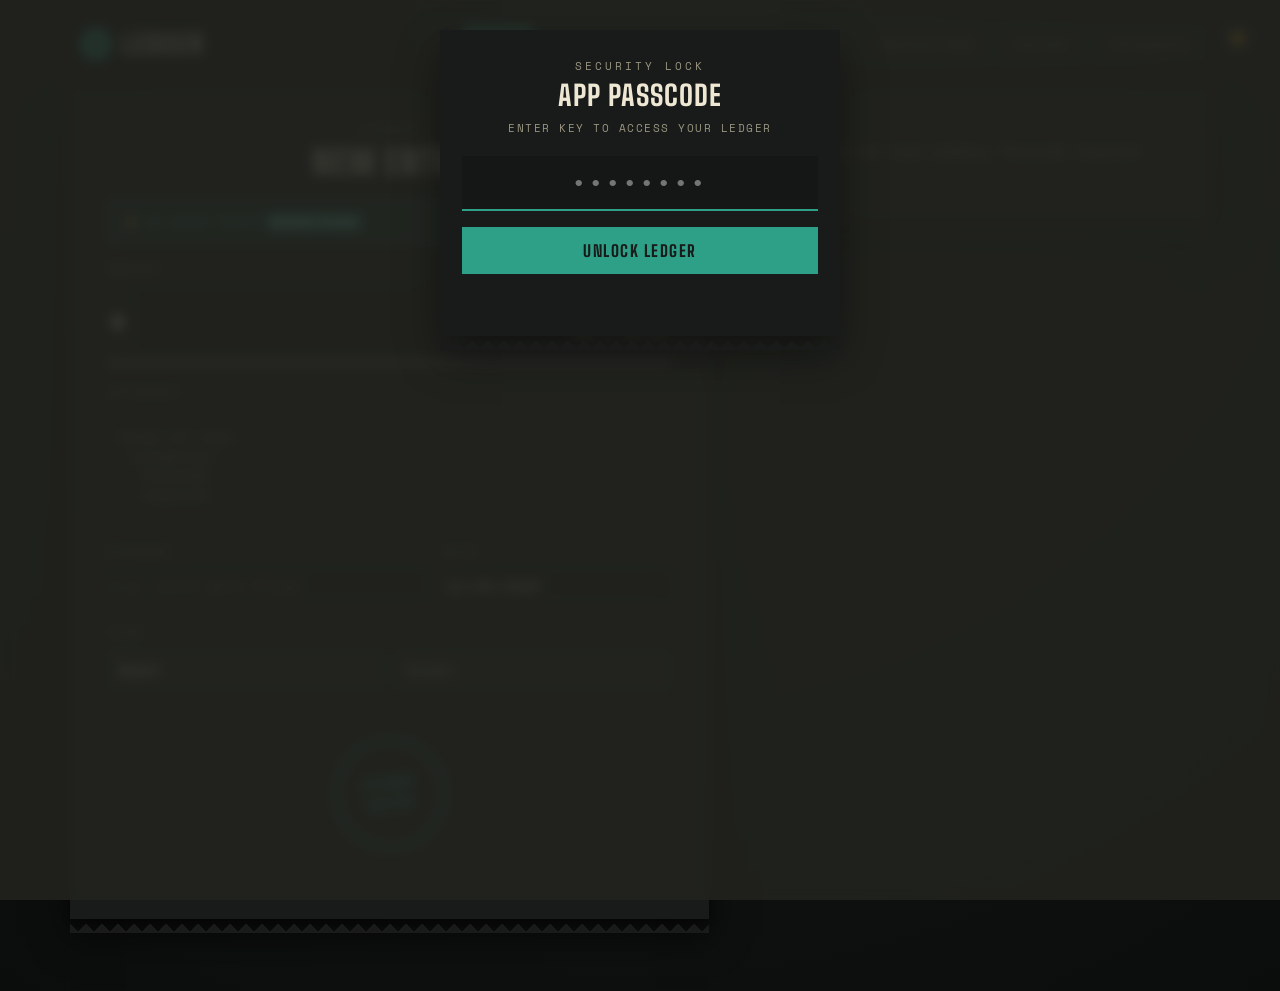
<file: index.html>
<!DOCTYPE html>
<html lang="en" class="theme-dark">
<head>
<meta charset="UTF-8">
<meta name="viewport" content="width=device-width, initial-scale=1, maximum-scale=1, viewport-fit=cover">
<meta name="apple-mobile-web-app-capable" content="yes">
<meta name="apple-mobile-web-app-status-bar-style" content="default">
<meta name="theme-color" content="#0E100F">
<title>Ledger</title>
<link rel="manifest" href="manifest.json">
<link rel="apple-touch-icon" href="data:image/svg+xml,%3Csvg xmlns='http://www.w3.org/2000/svg' viewBox='0 0 100 100'%3E%3Crect width='100' height='100' fill='%231F5C4F'/%3E%3Ctext x='50' y='68' font-size='58' text-anchor='middle' fill='%23EDE7D3' font-family='monospace'%3E%E2%82%B9%3C/text%3E%3C/svg%3E">
<link rel="preconnect" href="https://fonts.googleapis.com">
<link href="https://fonts.googleapis.com/css2?family=Big+Shoulders+Text:wght@600;800&family=Space+Mono:wght@400;700&display=swap" rel="stylesheet">
<link rel="stylesheet" href="styles.css">
</head>
<body>

<header class="app-header">
  <a href="index.html" class="header-brand">
    <div class="brand-stamp">₹</div>
    <div class="brand-text">
      <div class="brand-title">LEDGER</div>
    </div>
  </a>
  <nav class="nav">
    <a href="index.html" class="active">Entry</a>
    <a href="dashboard.html">Dashboard</a>
    <a href="budgets.html">Budgets</a>
    <a href="conflicts.html">Conflicts <span id="conflictBadge" class="badge" style="display:none;"></span></a>
    <a href="instructions.html">Instructions</a>
    <a href="history.html">History</a>
    <a href="categories.html">Categories</a>
  </nav>
</header>

<main class="page-container">
  <div class="entry-grid">
    <!-- Left Column: New Entry Form -->
    <div class="receipt">
      <header>
        <div class="eyebrow">LEDGER</div>
        <h1>New Entry</h1>
      </header>

      <!-- AI Quick Text & SMS Paste Panel -->
      <div class="ai-quick-panel" id="aiQuickPanel">
        <div class="ai-quick-header" id="aiQuickHeader">
          <div class="ai-quick-title">
            <span>⚡ AI Quick Paste</span>
            <span class="ai-quick-badge">Gemini Flash</span>
          </div>
          <span class="ai-quick-toggle-text" id="aiQuickToggleText">AI Paste ▾</span>
        </div>
        <div class="ai-quick-body" id="aiQuickBody" style="display:none;">
          <textarea id="aiQuickInput" class="ai-quick-textarea" placeholder="Paste SMS, UPI alert, or text..."></textarea>
          <div class="ai-quick-actions">
            <button type="button" class="btn-ai-parse-fill" id="btnAiFill">Fill</button>
            <button type="button" class="btn-ai-parse-stamp" id="btnAiStamp">Stamp</button>
            <div class="ai-quick-status" id="aiQuickStatus"></div>
          </div>
        </div>
      </div>

      <!-- Duplicate Transaction Warning Banner -->
      <div class="duplicate-alert-banner" id="duplicateAlert" style="display:none;">
        <div style="font-weight:700;">⚠️ Potential Duplicate Detected</div>
        <div id="duplicateAlertMsg">An identical transaction was logged today.</div>
        <div class="duplicate-alert-actions">
          <button type="button" class="btn-confirm-dup" id="btnConfirmDup">Stamp Anyway</button>
          <button type="button" class="btn-cancel-dup" id="btnCancelDup">Cancel</button>
        </div>
      </div>

      <div class="field">
        <label for="amount">Amount</label>
        <div class="amount-row">
          <span>₹</span>
          <input type="text" id="amount" inputmode="decimal" placeholder="0.00">
        </div>
      </div>

      <div class="field">
        <label>Category</label>
        <div class="chips" id="chips">
          <div class="empty-state" id="chipsLoading">Loading categories…</div>
        </div>
      </div>

      <div class="field-row-2col">
        <div class="field">
          <label for="expense">Expense</label>
          <input type="text" id="expense" placeholder="e.g. lunch with Priya">
        </div>

        <div class="field">
          <label for="date">Date</label>
          <input type="date" id="date">
        </div>
      </div>

      <div class="field">
        <label>Type</label>
        <div class="chips" id="typeChips" style="grid-template-columns: repeat(2, 1fr);">
          <button type="button" class="chip selected" data-type="debit">Debit</button>
          <button type="button" class="chip" data-type="credit">Credit</button>
        </div>
      </div>

      <hr class="divider">

      <div class="submit-wrap">
        <button id="submitBtn">Stamp<br>Entry</button>
        <div class="status" id="status"></div>
      </div>
    </div>

    <!-- Right Column: Summary Card & Today's Tape -->
    <div class="entry-sidebar">
      <div class="receipt" id="summaryCard">
        <header>
          <div class="eyebrow">THIS MONTH</div>
          <h1 style="font-size:24px;">Summary</h1>
        </header>
        <div class="stat-grid" id="statGrid">
          <div class="stat-card"><div class="label">Today</div><div class="value" id="statToday">—</div></div>
          <div class="stat-card"><div class="label">This Month</div><div class="value" id="statMonth">—</div></div>
          <div class="stat-card"><div class="label">Fixed</div><div class="value" id="statFixed">—</div></div>
          <div class="stat-card"><div class="label">Variable</div><div class="value" id="statVariable">—</div></div>
          <div class="stat-card"><div class="label">Daily Avg (Var)</div><div class="value" id="statAvgVar">—</div></div>
          <div class="stat-card" id="entryDebitRemainingCard" style="border-color:var(--stamp);">
            <div class="label" style="color:var(--stamp);">Debit Remaining</div>
            <div class="value" id="statEntryDebitRemaining" style="font-size:18px;">—</div>
            <div id="statEntryDebitRemainingRate" style="font-size:9.5px;color:var(--ink-faint);margin-top:2px;">Cash left in bank</div>
          </div>
        </div>
      </div>

      <!-- CC Cycle Warning Banner (shown when active cycle is near/over limit) -->
      <div id="entryCCWarning" style="display:none;margin-top:0;padding:10px 14px;border-radius:8px;font-size:11.5px;font-weight:600;line-height:1.5;">
        <div id="entryCCWarningText"></div>
        <div style="height:4px;border-radius:2px;background:rgba(255,255,255,0.1);overflow:hidden;margin-top:6px;">
          <div id="entryCCBar" style="height:100%;width:0%;border-radius:2px;transition:width 0.5s;"></div>
        </div>
        <div id="entryCCBarSub" style="font-size:9.5px;margin-top:3px;opacity:0.8;font-weight:400;"></div>
      </div>

      <div class="receipt tape" id="tape" style="display:none;margin-top:0;">
        <div class="tape-title">Today's Tape</div>
        <div id="tapeRows"></div>
        <div class="tape-total"><span>Total</span><span id="tapeTotal">₹0.00</span></div>
      </div>
    </div>
  </div>
</main>

<script src="config.js"></script>
<script>
  const chipsEl = document.getElementById('chips');
  let selectedCategory = null;

  function renderCategoryChips(categories) {
    chipsEl.innerHTML = '';
    if (categories.length === 0) {
      chipsEl.innerHTML = '<div class="empty-state">No categories yet — add one on the Categories page</div>';
      return;
    }
    categories.forEach(cat => {
      const btn = document.createElement('button');
      btn.className = 'chip';
      btn.textContent = cat.name;
      btn.type = 'button';
      btn.onclick = () => {
        document.querySelectorAll('#chips .chip').forEach(c => c.classList.remove('selected'));
        btn.classList.add('selected');
        selectedCategory = cat.name;
      };
      chipsEl.appendChild(btn);
    });
  }

  async function loadCategories() {
    try {
      const data = await apiFetch('/categories');
      const active = data.categories.filter(c => c.is_active);
      renderCategoryChips(active);
    } catch (e) {
      chipsEl.innerHTML = `<div class="empty-state">Could not load categories: ${e.message}</div>`;
    }
  }

  async function loadSummary() {
    try {
      const s = await apiFetch('/summary/entry-page');
      document.getElementById('statToday').textContent = formatRupees(s.today_total);
      document.getElementById('statMonth').textContent = formatRupees(s.month_total);
      document.getElementById('statFixed').textContent = formatRupees(s.month_fixed_total);
      document.getElementById('statVariable').textContent = formatRupees(s.month_variable_total);
      document.getElementById('statAvgVar').textContent = formatRupees(s.avg_daily_variable_spend) + ' / day';

      // Debit Remaining = salary - bank cash outflow (debit spend + CC bill paid)
      const inc = s.monthly_income || 0;
      const bankOut = s.bank_cash_outflow || 0;
      const debitRem = inc > 0 ? inc - bankOut : 0;
      const debitRemPct = inc > 0 ? (debitRem / inc * 100) : 0;
      const remEl = document.getElementById('statEntryDebitRemaining');
      if (remEl) {
        remEl.textContent = formatRupees(debitRem);
        remEl.style.color = debitRem >= 0 ? 'var(--stamp)' : 'var(--debit)';
      }
      const remRateEl = document.getElementById('statEntryDebitRemainingRate');
      if (remRateEl) {
        remRateEl.textContent = inc > 0
          ? `${formatRupees(bankOut)} debited · ${debitRemPct.toFixed(0)}% left`
          : 'Cash left in bank';
      }

      // CC Cycle Warning Banner — limit comes from API (DB-backed, synced with widget)
      const ccTotal = s.cc_cycle_total || 0;
      const ccLimit = s.cc_cycle_limit || 0;  // salary × cc_cycle_pct from DB
      const ccWarningEl = document.getElementById('entryCCWarning');
      if (ccWarningEl && ccLimit > 0 && ccTotal > 0) {
        const ccPct = ccTotal / ccLimit * 100;
        const ccBarEl = document.getElementById('entryCCBar');
        const ccTextEl = document.getElementById('entryCCWarningText');
        const ccSubEl = document.getElementById('entryCCBarSub');
        if (ccPct >= 100) {
          ccWarningEl.style.display = 'block';
          ccWarningEl.style.background = 'rgba(239,68,68,0.13)';
          ccWarningEl.style.border = '1px solid rgba(239,68,68,0.3)';
          ccWarningEl.style.color = '#ef4444';
          if (ccTextEl) ccTextEl.textContent = `⚠️ CC over limit! ${formatRupees(ccTotal)} of ${formatRupees(ccLimit)} — ${formatRupees(ccTotal - ccLimit)} over`;
          if (ccBarEl) { ccBarEl.style.width = '100%'; ccBarEl.style.background = '#ef4444'; }
        } else if (ccPct >= 80) {
          ccWarningEl.style.display = 'block';
          ccWarningEl.style.background = 'rgba(245,158,11,0.1)';
          ccWarningEl.style.border = '1px solid rgba(245,158,11,0.25)';
          ccWarningEl.style.color = '#f59e0b';
          if (ccTextEl) ccTextEl.textContent = `⚡ CC at ${ccPct.toFixed(0)}% of limit — ${formatRupees(ccLimit - ccTotal)} left`;
          if (ccBarEl) { ccBarEl.style.width = `${ccPct}%`; ccBarEl.style.background = '#f59e0b'; }
        } else {
          ccWarningEl.style.display = 'none';
        }
        if (ccSubEl) ccSubEl.textContent = `Active cycle: ${formatRupees(ccTotal)} / Limit: ${formatRupees(ccLimit)}`;
      } else if (ccWarningEl) {
        ccWarningEl.style.display = 'none';
      }
    } catch (e) {
      document.getElementById('summaryCard').innerHTML =
        `<div class="empty-state">Could not load summary: ${e.message}</div>`;
    }
  }

  loadCategories();
  loadSummary();

  document.getElementById('date').value = new Date().toLocaleDateString('en-CA');

  let selectedType = 'debit';
  document.querySelectorAll('#typeChips .chip').forEach(btn => {
    btn.addEventListener('click', () => {
      document.querySelectorAll('#typeChips .chip').forEach(c => c.classList.remove('selected'));
      btn.classList.add('selected');
      selectedType = btn.dataset.type;
    });
  });

  let todayTotal = 0;
  const tapeEl = document.getElementById('tape');
  const tapeRowsEl = document.getElementById('tapeRows');
  const tapeTotalEl = document.getElementById('tapeTotal');

  function addTapeRow(amount, category, expenseDesc) {
    todayTotal += amount;
    tapeEl.style.display = 'block';
    const row = document.createElement('div');
    row.className = 'tape-row';
    row.innerHTML = `<span>${expenseDesc ? expenseDesc : category}</span><span class="cat">₹${amount.toFixed(2)}</span>`;
    tapeRowsEl.prepend(row);
    tapeTotalEl.textContent = `₹${todayTotal.toFixed(2)}`;
  }

  const submitBtn = document.getElementById('submitBtn');
  const statusEl = document.getElementById('status');
  const amountEl = document.getElementById('amount');
  const expenseEl = document.getElementById('expense');
  const dateEl = document.getElementById('date');

  // AI Quick Paste Panel Logic
  const aiQuickPanelEl = document.getElementById('aiQuickPanel');
  const aiQuickHeaderEl = document.getElementById('aiQuickHeader');
  const aiQuickBodyEl = document.getElementById('aiQuickBody');
  const aiQuickToggleTextEl = document.getElementById('aiQuickToggleText');
  const aiQuickInputEl = document.getElementById('aiQuickInput');
  const btnAiFillEl = document.getElementById('btnAiFill');
  const btnAiStampEl = document.getElementById('btnAiStamp');
  const aiQuickStatusEl = document.getElementById('aiQuickStatus');

  let isAiPanelOpen = false;
  function toggleAiPanel(forceOpen = null) {
    isAiPanelOpen = forceOpen !== null ? forceOpen : !isAiPanelOpen;
    aiQuickBodyEl.style.display = isAiPanelOpen ? 'block' : 'none';
    aiQuickToggleTextEl.textContent = isAiPanelOpen ? 'Close ▴' : 'AI Paste ▾';
    if (isAiPanelOpen) {
      setTimeout(() => aiQuickInputEl.focus(), 50);
    }
  }
  aiQuickHeaderEl.addEventListener('click', () => toggleAiPanel());

  // Auto-expand if user pastes into textarea
  aiQuickInputEl.addEventListener('paste', () => {
    if (!isAiPanelOpen) toggleAiPanel(true);
  });

  async function callAiParser(text) {
    return await apiFetch('/parse-expense', {
      method: 'POST',
      body: JSON.stringify({
        text: text,
        source: 'ai_parsed'
      })
    });
  }

  function applyParsedToForm(parsed) {
    if (!parsed) return;
    if (parsed.amount) {
      amountEl.value = parsed.amount;
    }
    if (parsed.expense) {
      expenseEl.value = parsed.expense;
    }
    if (parsed.category) {
      const matchChip = Array.from(document.querySelectorAll('#chips .chip')).find(
        c => c.textContent.trim().toLowerCase() === parsed.category.toLowerCase()
      );
      if (matchChip) {
        matchChip.click();
      } else {
        selectedCategory = parsed.category;
      }
    }
    if (parsed.expense_type) {
      const typeChip = document.querySelector(`#typeChips .chip[data-type="${parsed.expense_type}"]`);
      if (typeChip) typeChip.click();
    }
  }

  btnAiFillEl.addEventListener('click', async () => {
    const text = aiQuickInputEl.value.trim();
    if (!text) {
      aiQuickStatusEl.textContent = 'Paste text first';
      return;
    }
    btnAiFillEl.disabled = true;
    btnAiStampEl.disabled = true;
    aiQuickStatusEl.textContent = 'Parsing with Gemini…';

    try {
      const res = await callAiParser(text);
      if (res.status === 'ok' && res.parsed && res.parsed.amount) {
        applyParsedToForm(res.parsed);
        aiQuickStatusEl.textContent = `Parsed: ₹${res.parsed.amount} (${res.parsed.category || ''})`;
        toggleAiPanel(false);
        amountEl.focus();
      } else {
        aiQuickStatusEl.textContent = res.error || 'Could not detect an expense amount';
      }
    } catch (err) {
      aiQuickStatusEl.textContent = err.message || 'AI parsing failed';
    } finally {
      btnAiFillEl.disabled = false;
      btnAiStampEl.disabled = false;
    }
  });

  btnAiStampEl.addEventListener('click', async () => {
    const text = aiQuickInputEl.value.trim();
    if (!text) {
      aiQuickStatusEl.textContent = 'Paste text first';
      return;
    }
    btnAiFillEl.disabled = true;
    btnAiStampEl.disabled = true;
    aiQuickStatusEl.textContent = 'Stamping with Gemini…';

    try {
      const res = await callAiParser(text);
      if (res.status === 'ok' && res.parsed && res.parsed.amount) {
        const amt = parseFloat(res.parsed.amount);
        const cat = res.parsed.category || 'Others';
        const expDesc = res.parsed.expense || text;
        addTapeRow(amt, cat, expDesc);
        aiQuickInputEl.value = '';
        aiQuickStatusEl.textContent = `Stamped ₹${amt}!`;
        loadSummary();
        toggleAiPanel(false);
      } else {
        aiQuickStatusEl.textContent = res.error || 'Could not parse amount';
      }
    } catch (err) {
      aiQuickStatusEl.textContent = err.message || 'AI stamp failed';
    } finally {
      btnAiFillEl.disabled = false;
      btnAiStampEl.disabled = false;
    }
  });

  // Duplicate Check & Submit
  const duplicateAlertEl = document.getElementById('duplicateAlert');
  const duplicateAlertMsgEl = document.getElementById('duplicateAlertMsg');
  const btnConfirmDupEl = document.getElementById('btnConfirmDup');
  const btnCancelDupEl = document.getElementById('btnCancelDup');
  let pendingSubmission = null;

  btnCancelDupEl.addEventListener('click', () => {
    duplicateAlertEl.style.display = 'none';
    pendingSubmission = null;
    submitBtn.disabled = false;
  });

  btnConfirmDupEl.addEventListener('click', async () => {
    duplicateAlertEl.style.display = 'none';
    if (pendingSubmission) {
      await executeAddExpense(pendingSubmission);
      pendingSubmission = null;
    }
  });

  async function checkDuplicate(amount, expDate, expenseName) {
    try {
      const q = `/expenses/check-duplicate?amount=${amount}&expense_date=${expDate}&expense=${encodeURIComponent(expenseName || '')}`;
      const data = await apiFetch(q);
      return data && data.has_duplicate ? data.matches : null;
    } catch {
      return null;
    }
  }

  async function executeAddExpense(payload) {
    submitBtn.disabled = true;
    statusEl.textContent = 'Stamping…';
    statusEl.className = 'status';

    try {
      await apiFetch('/add-expense', {
        method: 'POST',
        body: JSON.stringify(payload)
      });

      addTapeRow(payload.amount, payload.category, payload.expense);

      submitBtn.classList.add('stamped');
      statusEl.textContent = 'Added';
      setTimeout(() => submitBtn.classList.remove('stamped'), 400);

      amountEl.value = '';
      expenseEl.value = '';
      document.querySelectorAll('#chips .chip').forEach(c => c.classList.remove('selected'));
      selectedCategory = null;
      document.querySelector('#typeChips .chip[data-type="debit"]').classList.add('selected');
      selectedType = 'debit';
      amountEl.focus();

      loadSummary();
    } catch (e) {
      statusEl.textContent = e.message || 'Something went wrong';
      statusEl.className = 'status error';
    } finally {
      submitBtn.disabled = false;
    }
  }

  submitBtn.addEventListener('click', async () => {
    statusEl.textContent = '';
    statusEl.className = 'status';

    const amount = parseFloat(amountEl.value);
    if (!amount || amount <= 0) {
      statusEl.textContent = 'Enter an amount first';
      statusEl.className = 'status error';
      amountEl.focus();
      return;
    }
    if (!selectedCategory) {
      statusEl.textContent = 'Pick a category';
      statusEl.className = 'status error';
      return;
    }

    const payload = {
      amount: amount,
      category: selectedCategory,
      expense: expenseEl.value || null,
      expense_type: selectedType,
      expense_date: dateEl.value
    };

    // Check potential duplicate on same date
    const dupMatches = await checkDuplicate(amount, dateEl.value, expenseEl.value);
    if (dupMatches && dupMatches.length > 0) {
      const dup = dupMatches[0];
      duplicateAlertMsgEl.textContent = `An expense of ₹${dup.amount} (${dup.expense || dup.category}) was already logged for ${dateEl.value}.`;
      duplicateAlertEl.style.display = 'block';
      pendingSubmission = payload;
      return;
    }

    await executeAddExpense(payload);
  });

  // Global Keyboard Shortcuts (Cmd/Ctrl + Enter to Stamp)
  document.addEventListener('keydown', (e) => {
    if ((e.metaKey || e.ctrlKey) && e.key === 'Enter') {
      e.preventDefault();
      submitBtn.click();
    }
    if (e.key === 'Escape') {
      duplicateAlertEl.style.display = 'none';
      pendingSubmission = null;
    }
  });
</script>
</body>
</html>
</file>
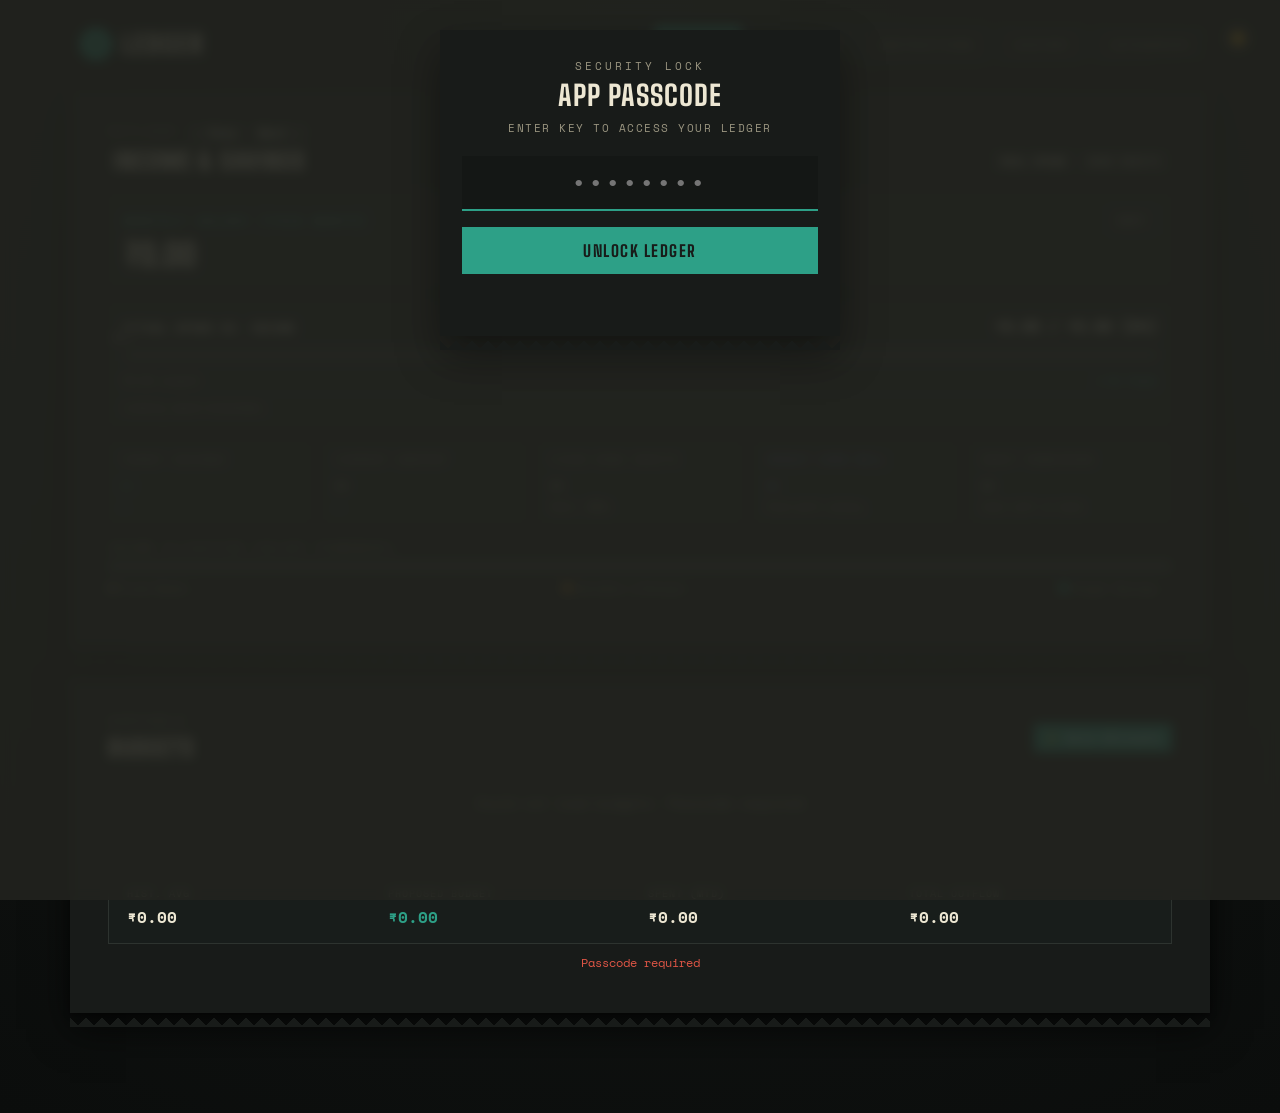
<file: budgets.html>
<!DOCTYPE html>
<html lang="en" class="theme-dark">
<head>
<meta charset="UTF-8">
<meta name="viewport" content="width=device-width, initial-scale=1, maximum-scale=1, viewport-fit=cover">
<meta name="apple-mobile-web-app-capable" content="yes">
<meta name="apple-mobile-web-app-status-bar-style" content="default">
<meta name="theme-color" content="#0E100F">
<title>Budgets & Savings — Ledger</title>
<link rel="manifest" href="manifest.json">
<link rel="preconnect" href="https://fonts.googleapis.com">
<link href="https://fonts.googleapis.com/css2?family=Big+Shoulders+Text:wght@600;800&family=Space+Mono:wght@400;700&display=swap" rel="stylesheet">
<link rel="stylesheet" href="styles.css">
</head>
<body>

<header class="app-header">
  <a href="index.html" class="header-brand">
    <div class="brand-stamp">₹</div>
    <div class="brand-text">
      <div class="brand-title">LEDGER</div>
    </div>
  </a>
  <nav class="nav">
    <a href="index.html">Entry</a>
    <a href="dashboard.html">Dashboard</a>
    <a href="budgets.html" class="active">Budgets</a>
    <a href="conflicts.html">Conflicts <span id="conflictBadge" class="badge" style="display:none;"></span></a>
    <a href="instructions.html">Instructions</a>
    <a href="history.html">History</a>
    <a href="categories.html">Categories</a>
  </nav>
</header>

<main class="page-container">
  <!-- SQL Migration Alert (Shown only if database tables are pending) -->
  <div class="receipt migration-banner" id="migrationAlert" style="display:none;">
    <div class="migration-banner-title">
      <span>⚠️ Database Setup Required</span>
      <button type="button" class="btn-save-sm" id="copySqlBtn">Copy SQL</button>
    </div>
    <p style="margin:4px 0 8px;font-size:10.5px;color:var(--ink);">
      To persist budget changes and monthly income, run this query in your <strong>Supabase Dashboard &rarr; SQL Editor</strong>.
    </p>
    <pre class="migration-code-box" id="migrationCode">-- Run in Supabase SQL Editor
create table if not exists budget_settings (
    id integer primary key default 1 check (id = 1),
    monthly_income numeric(12, 2) not null default 0.00,
    created_at timestamptz not null default now(),
    updated_at timestamptz not null default now()
);
insert into budget_settings (id, monthly_income) values (1, 0.00) on conflict (id) do nothing;
alter table budget_settings enable row level security;

create table if not exists budgets (
    id uuid primary key default uuid_generate_v4(),
    category text not null unique references categories(name) on update cascade on delete cascade,
    avg_spending numeric(12, 2) not null default 0.00,
    proposed_budget numeric(12, 2) not null default 0.00,
    created_at timestamptz not null default now(),
    updated_at timestamptz not null default now()
);
alter table budgets enable row level security;

with category_avg as (
    select category, coalesce(round(avg(total_amount), 2), 0.00) as avg_monthly
    from monthly_category_summary group by category
)
insert into budgets (category, avg_spending, proposed_budget)
select c.name, coalesce(ca.avg_monthly, 0.00), coalesce(ca.avg_monthly, 0.00)
from categories c left join category_avg ca on ca.category = c.name
where c.type = 'variable' and c.is_active = true
on conflict (category) do update set avg_spending = excluded.avg_spending;</pre>
  </div>

  <!-- Income & Savings Projection Card -->
  <div class="receipt">
    <header style="display:flex;justify-content:space-between;align-items:flex-end;flex-wrap:wrap;gap:8px;">
      <div>
        <div style="display:flex;align-items:center;gap:8px;margin-bottom:2px;">
          <div class="eyebrow" id="monthEyebrow">OUTLOOK</div>
          <div style="display:inline-flex;gap:4px;">
            <button type="button" class="month-nav-btn" id="btnPrevMonth" title="View previous month" style="padding:2px 8px;font-size:11px;">‹ Prev</button>
            <button type="button" class="month-nav-btn" id="btnNextMonth" title="View next month" style="padding:2px 8px;font-size:11px;">Next ›</button>
          </div>
        </div>
        <h1 style="font-size:24px;margin:0;">Income & Savings</h1>
      </div>
      <!-- Dual Mode Switcher -->
      <div class="budget-mode-switcher">
        <button type="button" class="budget-mode-btn active" id="modeRealSpendBtn" title="Real consumption across all accounts (excludes CC bill settlement to prevent double counting)">Real Spend</button>
        <button type="button" class="budget-mode-btn" id="modeBankDebitsBtn" title="Pure cash debited from your bank account this month">Bank Debits</button>
      </div>
    </header>

    <!-- Monthly Income Container -->
    <div class="income-box">
      <div class="income-header-row">
        <span class="income-label">Monthly Salary (<span id="incomeMonthTag">This Month</span>)</span>
        <button type="button" class="income-edit-btn" id="editIncomeBtn">Edit</button>
      </div>
      <div class="income-val" id="incomeDisplay">₹0.00</div>

      <!-- Salary Commitments Breakdown (Day 1 Outflows: Rent + Credit Card Bill) -->
      <div class="salary-commitments-bar" id="salaryCommitmentsBar" style="display:none;">
        <div class="sc-item">
          <span class="sc-label">Fixed Bank Debits</span>
          <strong class="sc-val" id="scBankDebits">₹0.00</strong>
        </div>
        <span class="sc-plus">+</span>
        <div class="sc-item">
          <span class="sc-label">Credit Card Bill</span>
          <strong class="sc-val" id="scCCBill" style="color:#818cf8;">₹0.00</strong>
        </div>
        <span class="sc-eq">=</span>
        <div class="sc-item">
          <span class="sc-label">Committed on Day 1</span>
          <strong class="sc-val" id="scCommitted">₹0.00</strong>
        </div>
        <div class="sc-item highlight">
          <span class="sc-label">Pool Left for Month</span>
          <strong class="sc-val" id="scPoolLeft">₹0.00</strong>
        </div>
      </div>

      <!-- Hidden Edit Form -->
      <div class="income-edit-form" id="incomeEditForm" style="display:none;">
        <input type="number" step="100" class="income-input" id="incomeInput" placeholder="Enter monthly income">
        <button type="button" class="btn-save-sm" id="saveIncomeBtn">Save</button>
        <button type="button" class="btn-cancel-sm" id="cancelIncomeBtn">Cancel</button>
      </div>
    </div>

    <!-- MTD Spend vs. Income Progress Box -->
    <div class="spend-vs-income-box">
      <div class="spend-vs-income-top">
        <span class="spend-vs-income-title" id="spendMeterTitle">Actual Spend vs. Income</span>
        <span class="spend-vs-income-val" id="spendMeterVal">₹0.00 / ₹0.00 (0%)</span>
      </div>
      <div class="spend-vs-income-track" id="spendMeterTrack">
        <div class="spend-vs-income-fill" id="spendMeterFill" style="width:0%;"></div>
        <div class="spend-pacing-marker" id="spendPacingMarker" style="left:0%;">
          <span class="spend-pacing-tag" id="spendPacingTag">Day 1</span>
        </div>
      </div>
      <div class="spend-vs-income-bottom">
        <span id="spendRemainingStatus">₹0.00 unspent</span>
        <span id="spendPacingPill" style="font-weight:700;color:var(--stamp);">● On Track</span>
      </div>
      <div class="spend-breakdown-sub" id="spendBreakdownSub">
        Loading spend breakdown…
      </div>
    </div>

    <!-- Credit Card Cycle Warning System -->
    <div class="cc-cycle-banner" id="ccCycleBanner" style="display:none;flex-direction:column;gap:6px;">

      <!-- Alert bar: shown when over/near limit -->
      <div id="ccAlertBar" style="display:none;padding:5px 8px;border-radius:5px;font-size:11px;font-weight:700;letter-spacing:0.02em;"></div>

      <!-- Row 1: Previous closed cycle = bill due THIS month -->
      <div style="display:flex;align-items:center;gap:8px;flex-wrap:wrap;">
        <strong>💳 This Month's Bill</strong>
        <span style="font-size:10px;color:var(--ink-faint);">(<span id="ccPrevCycleRange">—</span>)</span>
        <span id="ccPrevCycleAmount" class="cc-cycle-tag" style="color:#818cf8;">₹0.00</span>
        <span id="ccBillSource" style="font-size:10px;color:var(--ink-faint);font-style:italic;"></span>
      </div>

      <!-- Row 2: Active cycle with progress bar + editable limit -->
      <div style="display:flex;flex-direction:column;gap:4px;padding-top:5px;border-top:1px solid var(--border-faint,rgba(255,255,255,0.06));">
        <div style="display:flex;align-items:center;gap:8px;flex-wrap:wrap;">
          <span style="font-size:10.5px;color:var(--ink-faint);">🔄 Active Cycle</span>
          <span style="font-size:10px;color:var(--ink-faint);">(<span id="ccCycleRange">—</span>)</span>
          <span id="ccCycleAmount" class="cc-cycle-tag" style="opacity:0.85;">₹0.00</span>
          <span id="ccCyclePct" style="font-size:10px;font-weight:700;"></span>
          <span style="flex:1;"></span>
          <span style="font-size:10px;color:var(--ink-faint);">Limit:</span>
          <span id="ccLimitDisplay" style="font-size:10px;color:var(--ink-faint);font-weight:600;">—</span>
          <span style="font-size:9.5px;color:var(--ink-faint);">of salary:</span>
          <button onclick="setCCPct(20)" id="ccPct20" style="font-size:9px;padding:1px 6px;border-radius:10px;border:1px solid var(--border);background:transparent;color:var(--ink-faint);cursor:pointer;">20%</button>
          <button onclick="setCCPct(25)" id="ccPct25" style="font-size:9px;padding:1px 6px;border-radius:10px;border:1px solid var(--border);background:transparent;color:var(--ink-faint);cursor:pointer;">25%</button>
          <button onclick="setCCPct(30)" id="ccPct30" style="font-size:9px;padding:1px 6px;border-radius:10px;border:1px solid var(--border);background:transparent;color:var(--ink-faint);cursor:pointer;">30%</button>
          <span style="font-size:9px;color:var(--ink-faint);">or</span>
          <div style="display:flex;align-items:center;gap:1px;">
            <input type="number" id="ccPctCustomInput" min="1" max="80" step="1"
              style="width:38px;font-size:10px;padding:1px 4px;border-radius:4px 0 0 4px;border:1px solid var(--border);border-right:none;background:var(--surface);color:var(--ink);text-align:center;"
              placeholder="%" title="Enter custom % of salary"
              onkeydown="if(event.key==='Enter') saveCustomCCPct()"
              onblur="saveCustomCCPct()">
            <span style="font-size:9px;padding:1px 4px;border:1px solid var(--border);border-left:none;border-radius:0 4px 4px 0;background:var(--surface);color:var(--ink-faint);">%</span>
          </div>
        </div>
        <div style="height:5px;border-radius:3px;background:rgba(255,255,255,0.08);overflow:hidden;">
          <div id="ccCycleBar" style="height:100%;width:0%;border-radius:3px;transition:width 0.5s ease,background 0.4s;"></div>
        </div>
        <div style="display:flex;justify-content:space-between;">
          <span id="ccCycleBarLabel" style="font-size:9.5px;color:var(--ink-faint);">due next month</span>
          <span id="ccUpcomingTag" style="font-size:10px;color:var(--ink-faint);"></span>
        </div>
      </div>
    </div>

    <!-- Savings Performance Grid (5 Cards) -->
    <div class="stat-grid budgets-stat-grid" style="margin-bottom:14px;">
      <div class="stat-card">
        <div class="label">Target Savings</div>
        <div class="value" id="statBudgetSavings" style="color:var(--stamp);font-size:18px;">—</div>
        <div id="statBudgetSavingsRate" style="font-size:9.5px;color:var(--ink-faint);margin-top:2px;">—</div>
      </div>
      <div class="stat-card">
        <div class="label" id="lblActualSavings">Current Unspent</div>
        <div class="value" id="statActualSavings" style="font-size:18px;">—</div>
        <div id="statActualSavingsRate" style="font-size:9.5px;color:var(--ink-faint);margin-top:2px;">—</div>
      </div>
      <div class="stat-card">
        <div class="label">Fixed Bank Debits</div>
        <div class="value" id="statFixedCommitments" style="font-size:18px;">—</div>
        <div id="statFixedCommitmentsRate" style="font-size:9.5px;color:var(--ink-faint);margin-top:2px;">Rent, EMIs</div>
      </div>
      <div class="stat-card highlight-cc-card">
        <div class="label" style="color:#818cf8;">Credit Card Bill</div>
        <div class="value" id="statCCBill" style="color:#818cf8;font-size:18px;">—</div>
        <div id="statCCBillRate" style="font-size:9.5px;color:var(--ink-faint);margin-top:2px;">Paid with salary</div>
      </div>
      <div class="stat-card" id="debitRemainingCard">
        <div class="label">Debit Remaining</div>
        <div class="value" id="statDebitRemaining" style="font-size:18px;">—</div>
        <div id="statDebitRemainingRate" style="font-size:9.5px;color:var(--ink-faint);margin-top:2px;">Cash left in bank</div>
      </div>
    </div>

    <!-- Allocation Visual Gauge -->
    <div class="savings-gauge-wrap">
      <label style="margin-bottom:4px;font-size:10px;">Income Allocation (Salary Framework)</label>
      <div class="savings-gauge" id="savingsGauge">
        <div class="gauge-seg fixed" id="gaugeFixed" style="width:0%;" title="Fixed Obligations"></div>
        <div class="gauge-seg variable" id="gaugeVariable" style="width:0%;" title="Variable Budgets"></div>
        <div class="gauge-seg savings" id="gaugeSavings" style="width:0%;" title="Target Savings"></div>
      </div>
      <div class="gauge-legend">
        <div class="gauge-item"><span class="gauge-dot" style="background:#6a6352;"></span> Fixed Needs: <span id="legFixed">—</span></div>
        <div class="gauge-item"><span class="gauge-dot" style="background:#c47c18;"></span> Variable Lifestyle: <span id="legVar">—</span></div>
        <div class="gauge-item"><span class="gauge-dot" style="background:var(--stamp);"></span> Target Savings: <span id="legSavings">—</span></div>
      </div>
    </div>
  </div>

  <!-- Variable Category Budgets Card -->
  <div class="receipt">
    <div class="header-action-row">
      <div>
        <div class="eyebrow">VARIABLE</div>
        <h1 style="font-size:24px;margin:0;">Budgets</h1>
      </div>
      <button type="button" class="btn-auto-alloc" id="openAutoAllocBtn" title="Automatically calculate budgets based on standard frameworks">⚡ Auto-Allocate</button>
    </div>

    <div id="budgetItemsList">
      <div class="empty-state">Loading budgets…</div>
    </div>

    <hr class="divider">

    <!-- Totals Summary Table (Responsive 4-col on desktop) -->
    <div class="budget-totals-grid">
      <div class="budget-total-cell">
        <span class="tot-label">Hist. Avg</span>
        <span class="tot-val" id="totAvgSpend">₹0.00</span>
      </div>
      <div class="budget-total-cell">
        <span class="tot-label">Proposed Budget</span>
        <span class="tot-val" id="totProposedBudget" style="color:var(--stamp);">₹0.00</span>
      </div>
      <div class="budget-total-cell">
        <span class="tot-label">Spent (MTD)</span>
        <span class="tot-val" id="totSpentThisMonth">₹0.00</span>
      </div>
      <div class="budget-total-cell">
        <span class="tot-label">Total Outflow</span>
        <span class="tot-val" id="totBudgetedOutflow">₹0.00</span>
      </div>
    </div>

    <div class="status" id="budgetStatus" style="margin-top:10px;"></div>
  </div>



  <!-- Auto-Allocate Budgets Modal -->
  <div class="modal-overlay" id="autoAllocModal" style="display:none;">
    <div class="auto-alloc-modal-card">
      <div class="modal-header">
        <div>
          <div class="eyebrow">ALLOCATE</div>
          <h2 style="font-size:18px;margin:0;">⚡ Auto-Allocate</h2>
        </div>
        <button type="button" class="modal-close-btn" id="closeAutoAllocBtn" aria-label="Close modal">&times;</button>
      </div>

      <div class="auto-alloc-modal-body">
        <!-- Financial Base Summary -->
        <div class="auto-alloc-base-summary">
          <div class="alloc-base-item">
            <span class="alloc-lbl">Monthly Salary</span>
            <span class="alloc-val" id="allocIncomeVal">₹0.00</span>
          </div>
          <div class="alloc-base-item">
            <span class="alloc-lbl">Fixed Needs (Rent, EMIs)</span>
            <span class="alloc-val" id="allocFixedVal">₹0.00</span>
          </div>
          <div class="alloc-base-item highlight">
            <span class="alloc-lbl">Lifestyle & Savings Pool</span>
            <span class="alloc-val" id="allocPoolVal">₹0.00</span>
          </div>
          <div class="alloc-base-item">
            <span class="alloc-lbl">Day 1 CC Bill</span>
            <span class="alloc-val" id="allocCCVal" style="color:#818cf8;">₹0.00</span>
          </div>
        </div>
        <div style="font-size:10px;color:var(--ink-faint);margin:6px 0 10px;line-height:1.4;">
          💡 <em>Financial Standard:</em> Variable budgets cover all lifestyle spending (Debit + Credit Card). Staying within budget automatically covers upcoming credit card bills.
        </div>

        <!-- Strategy Presets -->
        <div class="alloc-section-label">1. FRAMEWORK</div>
        <div class="preset-pill-grid">
          <button type="button" class="preset-pill active" data-preset="balanced" id="presetBalanced">
            <div class="preset-name">⚖️ Balanced</div>
            <div class="preset-ratios" id="ratioBalanced">40% Needs · 38% Var · 22% Save</div>
          </button>
          <button type="button" class="preset-pill" data-preset="standard" id="presetStandard">
            <div class="preset-name">📐 50/30/20</div>
            <div class="preset-ratios" id="ratioStandard">40% Needs · 30% Var · 30% Save</div>
          </button>
          <button type="button" class="preset-pill" data-preset="aggressive" id="presetAggressive">
            <div class="preset-name">🔥 FIRE</div>
            <div class="preset-ratios" id="ratioAggressive">40% Needs · 25% Var · 35% Save</div>
          </button>
          <button type="button" class="preset-pill" data-preset="custom" id="presetCustom">
            <div class="preset-name">⚙️ Custom</div>
            <div class="preset-ratios" id="ratioCustom">Savings Slider</div>
          </button>
        </div>

        <!-- Custom Savings Slider Box (Interactive) -->
        <div class="alloc-slider-box" id="allocSliderBox">
          <div class="alloc-slider-header">
            <span>Target Monthly Savings Rate:</span>
            <span class="alloc-slider-val" id="allocSavingsRateDisplay">22% (₹17,504.00)</span>
          </div>
          <input type="range" min="5" max="50" step="1" value="22" id="allocSavingsSlider" class="alloc-range-slider">
          <div class="alloc-slider-sub">
            <span>Variable Pool: <strong id="allocVarPoolDisplay">₹31,062.00</strong></span>
            <span>Fixed: <strong id="allocFixedSubDisplay">₹32,530.80</strong></span>
          </div>
        </div>

        <!-- Preview Table -->
        <div class="alloc-section-label" style="margin-top:10px;">2. PROPOSED ALLOCATION</div>
        <div class="alloc-preview-table-wrap">
          <table class="alloc-preview-table">
            <thead>
              <tr>
                <th style="text-align:left;">Category</th>
                <th style="text-align:right;">Share</th>
                <th style="text-align:right;">Hist. Avg</th>
                <th style="text-align:right;">Current</th>
                <th style="text-align:right;">Proposed (₹)</th>
                <th style="text-align:right;">Change</th>
              </tr>
            </thead>
            <tbody id="allocPreviewTableBody">
              <!-- populated dynamically -->
            </tbody>
            <tfoot>
              <tr class="alloc-table-total-row">
                <td style="text-align:left;">Total Budget</td>
                <td style="text-align:right;">100%</td>
                <td style="text-align:right;" id="allocFootHist">—</td>
                <td style="text-align:right;" id="allocFootCurrent">—</td>
                <td style="text-align:right;color:var(--stamp);" id="allocFootProposed">—</td>
                <td style="text-align:right;" id="allocFootChange">—</td>
              </tr>
            </tfoot>
          </table>
        </div>

        <!-- Impact Summary Banner -->
        <div class="alloc-impact-banner" id="allocImpactBanner">
          <div>
            <span>Projected Monthly Savings: </span>
            <strong id="allocImpactSavingsVal" style="color:var(--stamp);font-size:12px;">₹0.00 (0%)</strong>
          </div>
        </div>
      </div>

      <!-- Actions -->
      <div class="modal-actions-row">
        <button type="button" class="btn-cancel-sm" id="cancelAutoAllocBtn">Cancel</button>
        <button type="button" class="btn-apply-auto" id="applyAutoAllocBtn">⚡ Apply Budgets</button>
      </div>
    </div>
  </div>
</main>

<script src="config.js"></script>
<script>
  let cachedData = null;
  const statusEl = document.getElementById('budgetStatus');

  function showStatus(msg, isError = false) {
    if (!statusEl) return;
    statusEl.textContent = msg;
    statusEl.className = isError ? 'status error' : 'status';
    setTimeout(() => {
      if (statusEl.textContent === msg) statusEl.textContent = '';
    }, 4000);
  }

  // --- CC Cycle Limit: % of salary (any value 1-80, presets 20/25/30) stored in DB ---
  // All changes POST to /budget-settings so widget + all devices stay in sync.
  async function setCCPct(pct) {
    const val = parseInt(pct);
    if (isNaN(val) || val < 1 || val > 80) return;
    // Sync custom input field
    const customInput = document.getElementById('ccPctCustomInput');
    if (customInput && ![20, 25, 30].includes(val)) customInput.value = val;
    else if (customInput) customInput.value = '';
    await _saveCCPctToAPI(val);
  }

  async function saveCustomCCPct() {
    const input = document.getElementById('ccPctCustomInput');
    if (!input) return;
    const val = parseInt(input.value);
    if (isNaN(val) || val < 1 || val > 80) { input.value = ''; return; }
    await _saveCCPctToAPI(val);
  }

  async function _saveCCPctToAPI(pct) {
    // Optimistically update UI immediately
    if (cachedData && cachedData.totals && cachedData.totals.credit_card_cycle) {
      cachedData.totals.credit_card_cycle.cc_cycle_pct_setting = pct;
      const inc = cachedData.monthly_income || 0;
      cachedData.totals.credit_card_cycle.cc_cycle_limit = inc > 0 ? (inc * pct / 100) : 0;
      renderBudgetData(cachedData);
    }
    try {
      await apiFetch('/budget-settings', {
        method: 'POST',
        body: JSON.stringify({ cc_cycle_pct: pct })
      });
    } catch (e) {
      console.warn('Failed to save cc_cycle_pct:', e.message);
    }
  }

  // --- Copy SQL for pending migration ---
  document.getElementById('copySqlBtn').addEventListener('click', () => {
    const code = document.getElementById('migrationCode').textContent;
    navigator.clipboard.writeText(code).then(() => {
      const btn = document.getElementById('copySqlBtn');
      btn.textContent = 'Copied! ✓';
      setTimeout(() => btn.textContent = 'Copy SQL', 2000);
    });
  });

  // --- Income Edit Toggle & Save ---
  const editIncomeBtn = document.getElementById('editIncomeBtn');
  const incomeDisplay = document.getElementById('incomeDisplay');
  const incomeEditForm = document.getElementById('incomeEditForm');
  const incomeInput = document.getElementById('incomeInput');
  const saveIncomeBtn = document.getElementById('saveIncomeBtn');
  const cancelIncomeBtn = document.getElementById('cancelIncomeBtn');

  editIncomeBtn.addEventListener('click', () => {
    incomeInput.value = cachedData ? cachedData.monthly_income : 0;
    incomeDisplay.style.display = 'none';
    editIncomeBtn.style.display = 'none';
    incomeEditForm.style.display = 'flex';
    incomeInput.focus();
  });

  cancelIncomeBtn.addEventListener('click', () => {
    incomeEditForm.style.display = 'none';
    incomeDisplay.style.display = 'block';
    editIncomeBtn.style.display = 'inline-block';
  });

  saveIncomeBtn.addEventListener('click', async () => {
    const val = parseFloat(incomeInput.value);
    if (isNaN(val) || val < 0) {
      showStatus('Enter a valid positive income amount', true);
      return;
    }
    saveIncomeBtn.disabled = true;
    saveIncomeBtn.textContent = 'Saving…';
    try {
      const monthParam = formatMonthParam(viewDate);
      await apiFetch('/budget-settings', {
        method: 'POST',
        body: JSON.stringify({ monthly_income: val, month: monthParam })
      });
      incomeEditForm.style.display = 'none';
      incomeDisplay.style.display = 'block';
      editIncomeBtn.style.display = 'inline-block';
      showStatus(`Monthly salary saved for ${document.getElementById('incomeMonthTag')?.textContent || monthParam} ✓`);
      await loadBudgets();
    } catch (e) {
      showStatus(e.message, true);
    } finally {
      saveIncomeBtn.disabled = false;
      saveIncomeBtn.textContent = 'Save';
    }
  });
  let currentBudgetMode = 'real'; // 'real' | 'cash'

  const modeRealSpendBtn = document.getElementById('modeRealSpendBtn');
  const modeBankDebitsBtn = document.getElementById('modeBankDebitsBtn');

  if (modeRealSpendBtn && modeBankDebitsBtn) {
    modeRealSpendBtn.addEventListener('click', () => {
      if (currentBudgetMode === 'real') return;
      currentBudgetMode = 'real';
      modeRealSpendBtn.classList.add('active');
      modeBankDebitsBtn.classList.remove('active');
      if (cachedData) renderBudgetData(cachedData);
    });

    modeBankDebitsBtn.addEventListener('click', () => {
      if (currentBudgetMode === 'cash') return;
      currentBudgetMode = 'cash';
      modeBankDebitsBtn.classList.add('active');
      modeRealSpendBtn.classList.remove('active');
      if (cachedData) renderBudgetData(cachedData);
    });
  }

  // --- Render UI ---
  function renderBudgetData(data) {
    cachedData = data;
    const meta = data.meta || {};
    const totals = data.totals || {};
    const savings = data.savings || {};
    const inc = Number(data.monthly_income || 0);

    // Schema migration banner
    const alertEl = document.getElementById('migrationAlert');
    if (alertEl) {
      alertEl.style.display = (meta.schema_ready === false) ? 'block' : 'none';
    }

    if (meta.month) {
      document.getElementById('monthEyebrow').textContent = `${meta.month.toUpperCase()} OUTLOOK`;
      const monthTagEl = document.getElementById('incomeMonthTag');
      if (monthTagEl) {
        monthTagEl.textContent = meta.month;
      }
    }

    // Monthly Income
    incomeDisplay.textContent = formatRupees(inc);

    // Salary Commitments Breakdown (Day 1: Direct Debits + CC Bill)
    const scBar = document.getElementById('salaryCommitmentsBar');
    if (scBar) {
      if (inc > 0) {
        scBar.style.display = 'flex';
        const bankDebits = totals.fixed_bank_debits ?? totals.fixed_obligations ?? 0;
        const ccBill = totals.credit_card_bill_budget ?? 0;
        const commAmt = bankDebits + ccBill;
        const poolAmt = Math.max(0, inc - commAmt);
        const commPct = inc > 0 ? (commAmt / inc * 100) : 0;
        const poolPct = inc > 0 ? (poolAmt / inc * 100) : 0;

        document.getElementById('scBankDebits').textContent = formatRupees(bankDebits);
        document.getElementById('scCCBill').textContent = formatRupees(ccBill);
        document.getElementById('scCommitted').textContent = `${formatRupees(commAmt)} (${commPct.toFixed(0)}%)`;
        document.getElementById('scPoolLeft').textContent = `${formatRupees(poolAmt)} (${poolPct.toFixed(0)}%)`;
      } else {
        scBar.style.display = 'none';
      }
    }

    const isReal = (currentBudgetMode === 'real');
    const budgetSav = savings.based_on_budget || {};
    const activeSavings = isReal ? (savings.based_on_spending || {}) : (savings.based_on_cash_flow || {});

    const activeSpent = Number(activeSavings.current_spent ?? (isReal ? totals.current_month_total_spent : totals.bank_cash_outflow) ?? 0);
    const activeUnspent = Number(activeSavings.current_savings ?? (inc - activeSpent));
    const activeUnspentRate = Number(activeSavings.current_savings_rate ?? (inc > 0 ? (activeUnspent / inc * 100) : 0));
    const activeProjSpend = Number(activeSavings.projected_month_end_spend ?? 0);
    const activeProjSavings = Number(activeSavings.projected_month_end_savings ?? 0);
    const activeProjRate = Number(activeSavings.projected_savings_rate ?? 0);

    // 1. Spend vs. Income Progress Meter
    const spendPct = inc > 0 ? (activeSpent / inc) * 100 : 0;
    const daysElapsed = meta.days_elapsed || 1;
    const daysInMonth = meta.days_in_month || 30;
    const monthElapsedPct = (daysElapsed / daysInMonth) * 100;

    const meterTitleEl = document.getElementById('spendMeterTitle');
    if (meterTitleEl) {
      meterTitleEl.textContent = isReal
        ? 'Real Spend vs. Income (MTD · Accrual Basis)'
        : 'Bank Cash Outflow vs. Income (MTD · Cash Basis)';
    }

    const meterValEl = document.getElementById('spendMeterVal');
    if (meterValEl) {
      meterValEl.textContent = `${formatRupees(activeSpent)} / ${formatRupees(inc)} (${spendPct.toFixed(1)}%)`;
    }

    const spendFillEl = document.getElementById('spendMeterFill');
    if (spendFillEl) {
      spendFillEl.style.width = `${Math.min(100, Math.max(0, spendPct))}%`;
      if (spendPct > 100) {
        spendFillEl.className = 'spend-vs-income-fill danger';
      } else if (spendPct > monthElapsedPct) {
        spendFillEl.className = 'spend-vs-income-fill warning';
      } else {
        spendFillEl.className = 'spend-vs-income-fill';
      }
    }

    const pacingMarker = document.getElementById('spendPacingMarker');
    if (pacingMarker) {
      pacingMarker.style.left = `${Math.min(100, Math.max(0, monthElapsedPct))}%`;
    }
    const pacingTag = document.getElementById('spendPacingTag');
    if (pacingTag) {
      pacingTag.textContent = `Day ${daysElapsed}/${daysInMonth}`;
    }

    const remainingStatusEl = document.getElementById('spendRemainingStatus');
    const pacingPillEl = document.getElementById('spendPacingPill');

    if (remainingStatusEl) {
      if (activeUnspent >= 0) {
        const unspentText = isReal
          ? `${formatRupees(activeUnspent)} saved so far (${activeUnspentRate.toFixed(1)}% of salary)`
          : `${formatRupees(activeUnspent)} cash in bank (${activeUnspentRate.toFixed(1)}% remaining)`;
        remainingStatusEl.textContent = unspentText;
        remainingStatusEl.style.color = 'var(--ink)';
      } else {
        remainingStatusEl.textContent = `${formatRupees(Math.abs(activeUnspent))} deficit from monthly income`;
        remainingStatusEl.style.color = 'var(--debit)';
      }
    }

    if (pacingPillEl) {
      const expectedSpendAtPace = inc > 0 ? (inc * (monthElapsedPct / 100)) : 0;
      const pacingDiff = expectedSpendAtPace - activeSpent;

      if (inc > 0) {
        if (spendPct > 100) {
          pacingPillEl.textContent = `▲ Over Income by ${formatRupees(activeSpent - inc)}`;
          pacingPillEl.style.color = 'var(--debit)';
        } else if (pacingDiff >= 0) {
          pacingPillEl.textContent = `● Under Pace by ${formatRupees(pacingDiff)} (Healthy)`;
          pacingPillEl.style.color = 'var(--stamp)';
        } else {
          pacingPillEl.textContent = `▲ High Burn Rate (Over pace by ${formatRupees(Math.abs(pacingDiff))})`;
          pacingPillEl.style.color = '#c47c18';
        }
      } else {
        pacingPillEl.textContent = 'Set income to calculate pacing';
        pacingPillEl.style.color = 'var(--ink-faint)';
      }
    }

    const breakdownSubEl = document.getElementById('spendBreakdownSub');
    if (breakdownSubEl) {
      const ccPaid = totals.credit_card_bill_paid || 0;
      const ccBudget = totals.credit_card_bill_budget || 0;
      if (isReal) {
        breakdownSubEl.innerHTML = `<strong>Real Lifestyle Spend:</strong> ${formatRupees(totals.debit_spend_net || 0)} Debit + ${formatRupees(totals.credit_spend_total || 0)} Credit Card · <em>CC bill settlement excluded to eliminate double counting</em>`;
      } else {
        breakdownSubEl.innerHTML = `<strong>Bank Cash Outflow:</strong> ${formatRupees(totals.debit_spend_net || 0)} Daily Bank Debits + ${formatRupees(ccPaid)} CC Bill Paid · <em>Leaves ${formatRupees(totals.bank_cash_remaining || 0)} in bank</em>`;
      }
    }

    // 2. Credit Card Cycle Warning System
    const ccCycle = totals.credit_card_cycle;
    const bannerEl = document.getElementById('ccCycleBanner');
    if (bannerEl && ccCycle && ccCycle.cycle_range) {
      bannerEl.style.display = 'flex';

      // Row 1: Previous closed cycle = bill due THIS month
      const prevRangeEl = document.getElementById('ccPrevCycleRange');
      if (prevRangeEl) prevRangeEl.textContent = ccCycle.prev_cycle_range || '—';
      const prevAmtEl = document.getElementById('ccPrevCycleAmount');
      if (prevAmtEl) prevAmtEl.textContent = formatRupees(ccCycle.prev_cycle_total || 0);

      const billSrcEl = document.getElementById('ccBillSource');
      if (billSrcEl) {
        const src = totals.credit_card_bill_source || '';
        if (src === 'paid_this_month') billSrcEl.textContent = '✓ paid';
        else if (src === 'prev_cycle_total') billSrcEl.textContent = 'est. from closed cycle';
        else if (src === 'historical_avg') billSrcEl.textContent = 'est. from hist. avg';
        else billSrcEl.textContent = '';
      }

      // Row 2: Active cycle amount
      const rangeEl = document.getElementById('ccCycleRange');
      if (rangeEl) rangeEl.textContent = ccCycle.cycle_range;
      const cycleTotal = ccCycle.cycle_total || 0;
      const amtEl = document.getElementById('ccCycleAmount');
      if (amtEl) amtEl.textContent = formatRupees(cycleTotal);

      // CC Limit: salary × pct from DB (authoritative, synced across widget + all devices)
      const ccCycleData = ccCycle;
      const dbPct = ccCycleData.cc_cycle_pct_setting || 30;
      const dbLimit = ccCycleData.cc_cycle_limit || (inc > 0 ? inc * dbPct / 100 : 0);
      const ccLimit = dbLimit;

      // Render limit display
      const limitDisplayEl = document.getElementById('ccLimitDisplay');
      if (limitDisplayEl) limitDisplayEl.textContent = ccLimit > 0 ? formatRupees(ccLimit) : '—';

      // Highlight active % pill (or show custom value in input if not a preset)
      const isPreset = [20, 25, 30].includes(dbPct);
      [20, 25, 30].forEach(p => {
        const btn = document.getElementById(`ccPct${p}`);
        if (btn) {
          if (p === dbPct) {
            btn.style.background = '#818cf8';
            btn.style.color = '#fff';
            btn.style.borderColor = '#818cf8';
          } else {
            btn.style.background = 'transparent';
            btn.style.color = 'var(--ink-faint)';
            btn.style.borderColor = 'var(--border)';
          }
        }
      });
      const customInputEl = document.getElementById('ccPctCustomInput');
      if (customInputEl) customInputEl.value = isPreset ? '' : dbPct;

      // Progress bar
      const pct = ccLimit > 0 ? Math.min((cycleTotal / ccLimit) * 100, 130) : 0;
      const barEl = document.getElementById('ccCycleBar');
      if (barEl) {
        barEl.style.width = `${Math.min(pct, 100)}%`;
        if (pct >= 100) barEl.style.background = '#ef4444';
        else if (pct >= 80) barEl.style.background = '#f59e0b';
        else barEl.style.background = '#818cf8';
      }

      // Percentage label
      const pctEl = document.getElementById('ccCyclePct');
      if (pctEl && ccLimit > 0) {
        const pctDisplay = (cycleTotal / ccLimit * 100).toFixed(0);
        pctEl.textContent = `${pctDisplay}%`;
        pctEl.style.color = pct >= 100 ? '#ef4444' : pct >= 80 ? '#f59e0b' : 'var(--ink-faint)';
      }

      // Alert bar
      const alertEl = document.getElementById('ccAlertBar');
      if (alertEl && ccLimit > 0) {
        if (cycleTotal > ccLimit) {
          alertEl.style.display = 'block';
          alertEl.style.background = 'rgba(239,68,68,0.15)';
          alertEl.style.color = '#ef4444';
          alertEl.style.border = '1px solid rgba(239,68,68,0.3)';
          alertEl.textContent = `⚠️ CC over limit! ${formatRupees(cycleTotal)} of ${formatRupees(ccLimit)} — ${formatRupees(cycleTotal - ccLimit)} over budget`;
        } else if (cycleTotal >= ccLimit * 0.8) {
          alertEl.style.display = 'block';
          alertEl.style.background = 'rgba(245,158,11,0.12)';
          alertEl.style.color = '#f59e0b';
          alertEl.style.border = '1px solid rgba(245,158,11,0.25)';
          alertEl.textContent = `⚡ CC at ${(cycleTotal / ccLimit * 100).toFixed(0)}% of limit — ${formatRupees(ccLimit - cycleTotal)} remaining`;
        } else {
          alertEl.style.display = 'none';
        }
      }

      const upTagEl = document.getElementById('ccUpcomingTag');
      if (upTagEl) upTagEl.textContent = '';
    }


    // 3. Savings Cards (5 Cards)
    const bSavVal = Number(budgetSav.projected_savings || 0);
    const bSavRate = Number(budgetSav.savings_rate || 0);
    const statBudgetEl = document.getElementById('statBudgetSavings');
    statBudgetEl.textContent = formatRupees(bSavVal);
    statBudgetEl.style.color = bSavVal >= 0 ? 'var(--stamp)' : 'var(--debit)';
    document.getElementById('statBudgetSavingsRate').textContent = inc > 0 ? `${bSavRate}% of income (planned net savings)` : 'Set income above';

    // Compute and declare ccBillVal early
    const ccBillVal = totals.credit_card_bill_budget || totals.credit_card_bill_paid || 0;
    const bankDebitsAmt = totals.fixed_bank_debits || totals.fixed_obligations || 0;

    const lblActualEl = document.getElementById('lblActualSavings');
    if (lblActualEl) {
      lblActualEl.textContent = isReal ? 'Current Saved' : 'Bank Cash Remaining';
    }
    const statActualEl = document.getElementById('statActualSavings');
    statActualEl.textContent = formatRupees(activeUnspent);
    document.getElementById('statActualSavingsRate').textContent = inc > 0 ? `${formatRupees(activeSpent)} spend (${spendPct.toFixed(1)}%)` : '—';

    document.getElementById('statFixedCommitments').textContent = formatRupees(bankDebitsAmt);

    // CC Bill Card
    const statCCBillEl = document.getElementById('statCCBill');
    if (statCCBillEl) {
      statCCBillEl.textContent = formatRupees(ccBillVal);
    }
    const statCCBillRateEl = document.getElementById('statCCBillRate');
    if (statCCBillRateEl) {
      statCCBillRateEl.textContent = totals.credit_card_bill_source === 'paid_this_month'
        ? 'Paid with salary ✓'
        : (totals.upcoming_cc_bill > 0 ? `Upcoming bill due ${totals.upcoming_cc_bill_date || ''}` : 'Estimated for salary');
    }

    // Debit Remaining Card (always visible, mode-independent)
    // = Salary − all bank cash outflow (direct debits + CC bill paid) = physical cash left in bank
    const debitRemainingVal = totals.bank_cash_remaining ?? (inc > 0 ? inc - (totals.bank_cash_outflow || 0) : 0);
    const debitRemainingPct = inc > 0 ? (debitRemainingVal / inc * 100) : 0;
    const statDebitRemEl = document.getElementById('statDebitRemaining');
    if (statDebitRemEl) {
      statDebitRemEl.textContent = formatRupees(debitRemainingVal);
      statDebitRemEl.style.color = debitRemainingVal >= 0 ? 'var(--stamp)' : 'var(--debit)';
    }
    const statDebitRemRateEl = document.getElementById('statDebitRemainingRate');
    if (statDebitRemRateEl) {
      const bankOut = totals.bank_cash_outflow || 0;
      statDebitRemRateEl.textContent = inc > 0
        ? `${formatRupees(bankOut)} debited · ${debitRemainingPct.toFixed(0)}% left`
        : 'Cash left in bank';
    }

    // 4. Allocation Gauge (3 Components: Fixed Needs, Variable Lifestyle, Target Savings)
    if (inc > 0) {
      const fixedAmt = totals.fixed_bank_debits ?? totals.fixed_obligations ?? 0;
      const varAmt = totals.total_proposed_variable_budget ?? 0;

      const fixedPct = Math.min(100, Math.max(0, (fixedAmt / inc) * 100));
      const varPct = Math.min(100 - fixedPct, Math.max(0, (varAmt / inc) * 100));
      const savPct = Math.max(0, 100 - fixedPct - varPct);

      document.getElementById('gaugeFixed').style.width = `${fixedPct}%`;
      const gaugeCCEl = document.getElementById('gaugeCC');
      if (gaugeCCEl) gaugeCCEl.style.display = 'none';
      document.getElementById('gaugeVariable').style.width = `${varPct}%`;
      document.getElementById('gaugeSavings').style.width = `${savPct}%`;

      document.getElementById('legFixed').textContent = `${formatRupees(fixedAmt)} (${fixedPct.toFixed(1)}%)`;
      const legCCEl = document.getElementById('legCC');
      if (legCCEl) legCCEl.style.display = 'none';
      document.getElementById('legVar').textContent = `${formatRupees(varAmt)} (${varPct.toFixed(1)}%)`;
      document.getElementById('legSavings').textContent = `${formatRupees(bSavVal)} (${savPct.toFixed(1)}%)`;
    } else {
      document.getElementById('gaugeFixed').style.width = '33.3%';
      const gaugeCCEl = document.getElementById('gaugeCC');
      if (gaugeCCEl) gaugeCCEl.style.display = 'none';
      document.getElementById('gaugeVariable').style.width = '33.3%';
      document.getElementById('gaugeSavings').style.width = '33.4%';
      document.getElementById('legFixed').textContent = '—';
      const legCCEl = document.getElementById('legCC');
      if (legCCEl) legCCEl.style.display = 'none';
      document.getElementById('legVar').textContent = '—';
      document.getElementById('legSavings').textContent = 'Set income';
    }

    // 5. Category Items List
    const listEl = document.getElementById('budgetItemsList');
    const categories = data.categories || [];

    if (categories.length === 0) {
      listEl.innerHTML = '<div class="empty-state">No variable categories found</div>';
      return;
    }

    listEl.innerHTML = '';
    categories.forEach(cat => {
      const item = document.createElement('div');
      item.className = 'budget-item';

      const pct = Math.min(100, Math.max(0, cat.percent_used));
      const statusClass = cat.status || 'ok';
      const remainingLabel = cat.remaining >= 0
        ? `₹${cat.remaining.toFixed(2)} left`
        : `₹${Math.abs(cat.remaining).toFixed(2)} over`;

      item.innerHTML = `
        <div class="budget-top-row">
          <div class="budget-cat-name">${cat.category}</div>
          <div class="budget-avg-pill">Avg: ${formatRupees(cat.avg_spending)}/mo</div>
        </div>

        <div class="budget-middle-col">
          <div class="budget-progress-track">
            <div class="budget-progress-fill ${statusClass}" style="width:${pct}%"></div>
          </div>
          <div class="budget-meta-row">
            <span>Spent: ${formatRupees(cat.this_month_spent)} (${cat.percent_used}%)</span>
            <span class="budget-status-tag ${statusClass}">${remainingLabel}</span>
          </div>
        </div>

        <div class="budget-controls-row">
          <div class="budget-input-wrap">
            <span>₹</span>
            <input type="number" step="100" class="budget-input" data-cat="${cat.category}" value="${cat.proposed_budget}">
          </div>
          <button type="button" class="budget-save-btn" data-cat="${cat.category}">Save</button>
        </div>
      `;
      listEl.appendChild(item);
    });

    // Attach listeners to budget save buttons and inputs
    document.querySelectorAll('.budget-save-btn').forEach(btn => {
      btn.addEventListener('click', async () => {
        const catName = btn.dataset.cat;
        const input = document.querySelector(`.budget-input[data-cat="${catName}"]`);
        if (!input) return;
        const proposed = parseFloat(input.value);
        if (isNaN(proposed) || proposed < 0) {
          showStatus(`Enter a valid budget for ${catName}`, true);
          return;
        }

        btn.disabled = true;
        btn.textContent = 'Saving…';
        try {
          await apiFetch(`/budgets/${encodeURIComponent(catName)}`, {
            method: 'PATCH',
            body: JSON.stringify({ proposed_budget: proposed })
          });
          btn.textContent = 'Saved ✓';
          setTimeout(() => {
            btn.disabled = false;
            btn.textContent = 'Save';
            loadBudgets();
          }, 600);
        } catch (e) {
          btn.disabled = false;
          btn.textContent = 'Save';
          showStatus(e.message, true);
        }
      });
    });

    // 6. Totals Table
    document.getElementById('totAvgSpend').textContent = formatRupees(totals.total_variable_avg_spending || 0);
    document.getElementById('totProposedBudget').textContent = formatRupees(totals.total_proposed_variable_budget || 0);
    document.getElementById('totSpentThisMonth').textContent = formatRupees(totals.current_month_variable_spent || 0);
    document.getElementById('totBudgetedOutflow').textContent = formatRupees(totals.total_budgeted_outflow || 0);
  }

  let viewDate = new Date();

  function formatMonthParam(d) {
    const y = d.getFullYear();
    const m = String(d.getMonth() + 1).padStart(2, '0');
    return `${y}-${m}`;
  }

  const btnPrevMonth = document.getElementById('btnPrevMonth');
  const btnNextMonth = document.getElementById('btnNextMonth');

  if (btnPrevMonth) {
    btnPrevMonth.addEventListener('click', () => {
      viewDate.setMonth(viewDate.getMonth() - 1);
      loadBudgets();
    });
  }

  if (btnNextMonth) {
    btnNextMonth.addEventListener('click', () => {
      viewDate.setMonth(viewDate.getMonth() + 1);
      loadBudgets();
    });
  }

  async function loadBudgets() {
    try {
      const monthParam = formatMonthParam(viewDate);
      const data = await apiFetch(`/budgets?month=${monthParam}`);
      renderBudgetData(data);
    } catch (e) {
      document.getElementById('budgetItemsList').innerHTML =
        `<div class="empty-state">Could not load budgets: ${e.message}</div>`;
      showStatus(e.message, true);
    }
  }

  loadBudgets();

  // ============================================================
  // Auto-Allocate Budgets Modal Logic
  // ============================================================
  const autoAllocModal = document.getElementById('autoAllocModal');
  const openAutoAllocBtn = document.getElementById('openAutoAllocBtn');
  const closeAutoAllocBtn = document.getElementById('closeAutoAllocBtn');
  const cancelAutoAllocBtn = document.getElementById('cancelAutoAllocBtn');
  const applyAutoAllocBtn = document.getElementById('applyAutoAllocBtn');

  const allocIncomeVal = document.getElementById('allocIncomeVal');
  const allocFixedVal = document.getElementById('allocFixedVal');
  const allocPoolVal = document.getElementById('allocPoolVal');

  const presetBalancedBtn = document.getElementById('presetBalanced');
  const presetStandardBtn = document.getElementById('presetStandard');
  const presetAggressiveBtn = document.getElementById('presetAggressive');
  const presetCustomBtn = document.getElementById('presetCustom');

  const allocSavingsSlider = document.getElementById('allocSavingsSlider');
  const allocSavingsRateDisplay = document.getElementById('allocSavingsRateDisplay');
  const allocVarPoolDisplay = document.getElementById('allocVarPoolDisplay');
  const allocFixedSubDisplay = document.getElementById('allocFixedSubDisplay');

  const allocPreviewTableBody = document.getElementById('allocPreviewTableBody');
  const allocFootHist = document.getElementById('allocFootHist');
  const allocFootCurrent = document.getElementById('allocFootCurrent');
  const allocFootProposed = document.getElementById('allocFootProposed');
  const allocFootChange = document.getElementById('allocFootChange');
  const allocImpactSavingsVal = document.getElementById('allocImpactSavingsVal');

  let allocState = {
    income: 0,
    fixed: 0,
    pool: 0,
    histTotal: 0,
    activePreset: 'balanced',
    targetSavingsRate: 22,
    targetSavings: 0,
    targetVarPool: 0,
    categories: [],
    proposals: {}
  };

  function openAutoAllocModal() {
    if (!cachedData || Number(cachedData.monthly_income || 0) <= 0) {
      showStatus('Please set your Monthly Income first to auto-allocate budgets', true);
      if (editIncomeBtn) editIncomeBtn.click();
      return;
    }

    const inc = Number(cachedData.monthly_income || 0);
    const fixed = Number(cachedData.totals?.fixed_bank_debits ?? cachedData.totals?.fixed_obligations ?? 0);
    const ccBill = Number(cachedData.totals?.credit_card_bill_budget ?? 0);
    const committed = fixed + ccBill;
    // Under financial standards, Available Pool for Variable Lifestyle & Savings is Income - Fixed Obligations:
    const pool = Math.max(0, inc - fixed);
    const histTotal = Number(cachedData.totals?.total_variable_avg_spending || 0);
    const cats = (cachedData.categories || []).map(c => ({
      category: c.category,
      avg_spending: Number(c.avg_spending || 0),
      proposed_budget: Number(c.proposed_budget || 0)
    }));

    allocState.income = inc;
    allocState.fixed = fixed;
    allocState.ccBill = ccBill;
    allocState.committed = committed;
    allocState.pool = pool;
    allocState.histTotal = histTotal;
    allocState.categories = cats;
    allocState.proposals = {};

    // Populate base summary
    const fixedPct = inc > 0 ? (fixed / inc) * 100 : 0;
    const poolPct = inc > 0 ? (pool / inc) * 100 : 0;

    allocIncomeVal.textContent = formatRupees(inc);
    allocFixedVal.textContent = `${formatRupees(fixed)} (${fixedPct.toFixed(1)}%)`;
    const allocCCValEl = document.getElementById('allocCCVal');
    if (allocCCValEl) {
      allocCCValEl.textContent = `${formatRupees(ccBill)}`;
    }
    allocPoolVal.textContent = `${formatRupees(pool)} (${poolPct.toFixed(1)}%)`;
    allocFixedSubDisplay.textContent = `${formatRupees(fixed)} Fixed Needs`;    // Standard financial framework ratios (Needs % · Variable % · Savings %)
    // 1. Balanced: uses historical variable spend, rest to savings
    const balancedVar = Math.min(pool, histTotal > 0 ? histTotal : Math.round(inc * 0.40));
    const balancedSav = Math.max(0, pool - balancedVar);
    const balancedSavPct = inc > 0 ? (balancedSav / inc * 100) : 0;
    const balancedVarPct = inc > 0 ? (balancedVar / inc * 100) : 0;
    document.getElementById('ratioBalanced').textContent =
      `${fixedPct.toFixed(0)}% Needs · ${balancedVarPct.toFixed(0)}% Var · ${balancedSavPct.toFixed(0)}% Save`;

    // 2. Standard 50/30/20 adapted to fixed needs
    const stdVarPctVal = Math.min(Math.round(poolPct), 30);
    const stdVar = Math.round(inc * (stdVarPctVal / 100));
    const stdSav = Math.max(0, pool - stdVar);
    const stdSavPct = inc > 0 ? (stdSav / inc * 100) : 0;
    document.getElementById('ratioStandard').textContent =
      `${fixedPct.toFixed(0)}% Needs · ${stdVarPctVal}% Var · ${stdSavPct.toFixed(0)}% Save`;

    // 3. Aggressive FIRE
    const aggVarPctVal = Math.min(Math.round(poolPct), 20);
    const aggVar = Math.round(inc * (aggVarPctVal / 100));
    const aggSav = Math.max(0, pool - aggVar);
    const aggSavPct = inc > 0 ? (aggSav / inc * 100) : 0;
    document.getElementById('ratioAggressive').textContent =
      `${fixedPct.toFixed(0)}% Needs · ${aggVarPctVal}% Var · ${aggSavPct.toFixed(0)}% Save`;

    selectPreset('balanced');
    autoAllocModal.style.display = 'flex';
  }

  function closeAutoAllocModal() {
    autoAllocModal.style.display = 'none';
  }

  function selectPreset(presetKey) {
    allocState.activePreset = presetKey;

    [presetBalancedBtn, presetStandardBtn, presetAggressiveBtn, presetCustomBtn].forEach(btn => {
      if (btn) btn.classList.toggle('active', btn.dataset.preset === presetKey);
    });

    const inc = allocState.income;
    const pool = allocState.pool;
    let targetVar = 0;
    let targetSav = 0;
    let targetSavRate = 20;

    if (presetKey === 'balanced') {
      targetVar = Math.min(pool, allocState.histTotal > 0 ? allocState.histTotal : Math.round(inc * 0.40));
      targetSav = Math.max(0, pool - targetVar);
      targetSavRate = inc > 0 ? (targetSav / inc) * 100 : 0;
    } else if (presetKey === 'standard') {
      targetVar = Math.min(pool, Math.round(inc * 0.30));
      targetSav = Math.max(0, pool - targetVar);
      targetSavRate = inc > 0 ? (targetSav / inc) * 100 : 0;
    } else if (presetKey === 'aggressive') {
      targetVar = Math.min(pool, Math.round(inc * 0.20));
      targetSav = Math.max(0, pool - targetVar);
      targetSavRate = inc > 0 ? (targetSav / inc) * 100 : 0;
    } else if (presetKey === 'custom') {
      targetSavRate = parseFloat(allocSavingsSlider.value) || 20;
      targetSav = inc * (targetSavRate / 100);
      targetVar = Math.max(0, pool - targetSav);
    }

    allocState.targetVarPool = Math.round(targetVar);
    allocState.targetSavings = Math.round(targetSav);
    allocState.targetSavingsRate = targetSavRate;

    if (presetKey !== 'custom' && allocSavingsSlider) {
      allocSavingsSlider.value = Math.round(targetSavRate);
    }

    allocSavingsRateDisplay.textContent = `${targetSavRate.toFixed(1)}% (${formatRupees(targetSav)})`;
    allocVarPoolDisplay.textContent = formatRupees(targetVar);

    calculateProportions(targetVar);
    renderAllocPreview();
  }

  function calculateProportions(targetVarPool) {
    const cats = allocState.categories;
    const histTotal = allocState.histTotal;
    const n = cats.length;
    if (n === 0) return;

    let sumRounded = 0;
    let maxCat = cats[0].category;
    let maxVal = -1;

    cats.forEach(c => {
      let rawVal = 0;
      if (histTotal > 0) {
        rawVal = targetVarPool * (c.avg_spending / histTotal);
      } else {
        rawVal = targetVarPool / n;
      }
      const rounded = Math.round(rawVal / 50) * 50;
      allocState.proposals[c.category] = rounded;
      sumRounded += rounded;

      if (rounded > maxVal) {
        maxVal = rounded;
        maxCat = c.category;
      }
    });

    const diff = targetVarPool - sumRounded;
    if (diff !== 0 && maxCat) {
      allocState.proposals[maxCat] = Math.max(0, allocState.proposals[maxCat] + diff);
    }
  }

  function renderAllocPreview() {
    if (!allocPreviewTableBody) return;
    allocPreviewTableBody.innerHTML = '';

    const cats = allocState.categories;
    const histTotal = allocState.histTotal;
    let totCurrent = 0;
    let totProposed = 0;

    cats.forEach(c => {
      const hist = c.avg_spending || 0;
      const cur = c.proposed_budget || 0;
      const prop = allocState.proposals[c.category] ?? cur;
      const share = histTotal > 0 ? ((hist / histTotal) * 100).toFixed(1) : (100 / cats.length).toFixed(1);
      const diff = prop - cur;

      totCurrent += cur;
      totProposed += prop;

      let diffHtml = '';
      if (diff > 0) {
        diffHtml = `<span class="alloc-diff-positive">+${formatRupees(diff)}</span>`;
      } else if (diff < 0) {
        diffHtml = `<span class="alloc-diff-negative">-${formatRupees(Math.abs(diff))}</span>`;
      } else {
        diffHtml = `<span class="alloc-diff-neutral">₹0.00</span>`;
      }

      const tr = document.createElement('tr');
      tr.innerHTML = `
        <td class="alloc-table-cat">${c.category}</td>
        <td style="text-align:right;color:var(--ink-faint);">${share}%</td>
        <td style="text-align:right;">${formatRupees(hist)}</td>
        <td style="text-align:right;color:var(--ink-faint);">${formatRupees(cur)}</td>
        <td style="text-align:right;">
          <input type="number" step="50" min="0" class="alloc-input" data-cat="${c.category}" value="${prop}">
        </td>
        <td style="text-align:right;">${diffHtml}</td>
      `;
      allocPreviewTableBody.appendChild(tr);
    });

    allocPreviewTableBody.querySelectorAll('.alloc-input').forEach(input => {
      input.addEventListener('input', (e) => {
        const cat = e.target.dataset.cat;
        const val = Math.max(0, parseFloat(e.target.value) || 0);
        allocState.proposals[cat] = val;
        recalculateFromProposals();
      });
    });

    allocFootHist.textContent = formatRupees(histTotal);
    allocFootCurrent.textContent = formatRupees(totCurrent);
    allocFootProposed.textContent = formatRupees(totProposed);
    const totDiff = totProposed - totCurrent;
    if (totDiff > 0) {
      allocFootChange.innerHTML = `<span class="alloc-diff-positive">+${formatRupees(totDiff)}</span>`;
    } else if (totDiff < 0) {
      allocFootChange.innerHTML = `<span class="alloc-diff-negative">-${formatRupees(Math.abs(totDiff))}</span>`;
    } else {
      allocFootChange.innerHTML = `<span class="alloc-diff-neutral">₹0.00</span>`;
    }

    updateImpactBanner(totProposed);
  }

  function recalculateFromProposals() {
    let totProposed = 0;
    for (const cat in allocState.proposals) {
      totProposed += Number(allocState.proposals[cat] || 0);
    }
    allocFootProposed.textContent = formatRupees(totProposed);

    const totCurrent = allocState.categories.reduce((acc, c) => acc + Number(c.proposed_budget || 0), 0);
    const totDiff = totProposed - totCurrent;
    if (totDiff > 0) {
      allocFootChange.innerHTML = `<span class="alloc-diff-positive">+${formatRupees(totDiff)}</span>`;
    } else if (totDiff < 0) {
      allocFootChange.innerHTML = `<span class="alloc-diff-negative">-${formatRupees(Math.abs(totDiff))}</span>`;
    } else {
      allocFootChange.innerHTML = `<span class="alloc-diff-neutral">₹0.00</span>`;
    }

    updateImpactBanner(totProposed);
  }

  function updateImpactBanner(totProposed) {
    const inc = allocState.income;
    const fixed = allocState.fixed;
    const savings = inc - fixed - totProposed;
    const savRate = inc > 0 ? (savings / inc) * 100 : 0;

    allocImpactSavingsVal.textContent = `${formatRupees(savings)} (${savRate.toFixed(1)}% of income)`;
    allocImpactSavingsVal.style.color = savings >= 0 ? 'var(--stamp)' : 'var(--debit)';
  }

  [
    { btn: presetBalancedBtn, key: 'balanced' },
    { btn: presetStandardBtn, key: 'standard' },
    { btn: presetAggressiveBtn, key: 'aggressive' },
    { btn: presetCustomBtn, key: 'custom' }
  ].forEach(({ btn, key }) => {
    if (btn) {
      btn.addEventListener('click', () => selectPreset(key));
    }
  });

  if (allocSavingsSlider) {
    allocSavingsSlider.addEventListener('input', (e) => {
      allocState.activePreset = 'custom';
      [presetBalancedBtn, presetStandardBtn, presetAggressiveBtn].forEach(b => b && b.classList.remove('active'));
      if (presetCustomBtn) presetCustomBtn.classList.add('active');

      const rate = parseFloat(e.target.value) || 0;
      const inc = allocState.income;
      const pool = allocState.pool;
      const sav = inc * (rate / 100);
      const varPool = Math.max(0, pool - sav);

      allocState.targetSavingsRate = rate;
      allocState.targetSavings = Math.round(sav);
      allocState.targetVarPool = Math.round(varPool);

      allocSavingsRateDisplay.textContent = `${rate.toFixed(1)}% (${formatRupees(sav)})`;
      allocVarPoolDisplay.textContent = formatRupees(varPool);

      calculateProportions(varPool);
      renderAllocPreview();
    });
  }

  if (openAutoAllocBtn) openAutoAllocBtn.addEventListener('click', openAutoAllocModal);
  if (closeAutoAllocBtn) closeAutoAllocBtn.addEventListener('click', closeAutoAllocModal);
  if (cancelAutoAllocBtn) cancelAutoAllocBtn.addEventListener('click', closeAutoAllocModal);

  if (autoAllocModal) {
    autoAllocModal.addEventListener('click', (e) => {
      if (e.target === autoAllocModal) closeAutoAllocModal();
    });
  }

  document.addEventListener('keydown', (e) => {
    if (e.key === 'Escape' && autoAllocModal && autoAllocModal.style.display !== 'none') {
      closeAutoAllocModal();
    }
  });

  if (applyAutoAllocBtn) {
    applyAutoAllocBtn.addEventListener('click', async () => {
      const proposals = allocState.proposals;
      const count = Object.keys(proposals).length;
      if (count === 0) {
        showStatus('No categories to update', true);
        return;
      }

      applyAutoAllocBtn.disabled = true;
      applyAutoAllocBtn.textContent = 'Applying…';

      try {
        await apiFetch('/budgets/batch', {
          method: 'POST',
          body: JSON.stringify({ budgets: proposals })
        });

        closeAutoAllocModal();
        showStatus(`Auto-allocated ${count} category budgets ✓`);
        await loadBudgets();
      } catch (err) {
        showStatus(`Failed to apply budgets: ${err.message}`, true);
      } finally {
        applyAutoAllocBtn.disabled = false;
        applyAutoAllocBtn.textContent = '⚡ Apply These Budgets';
      }
    });
  }
</script>
</body>
</html>
</file>
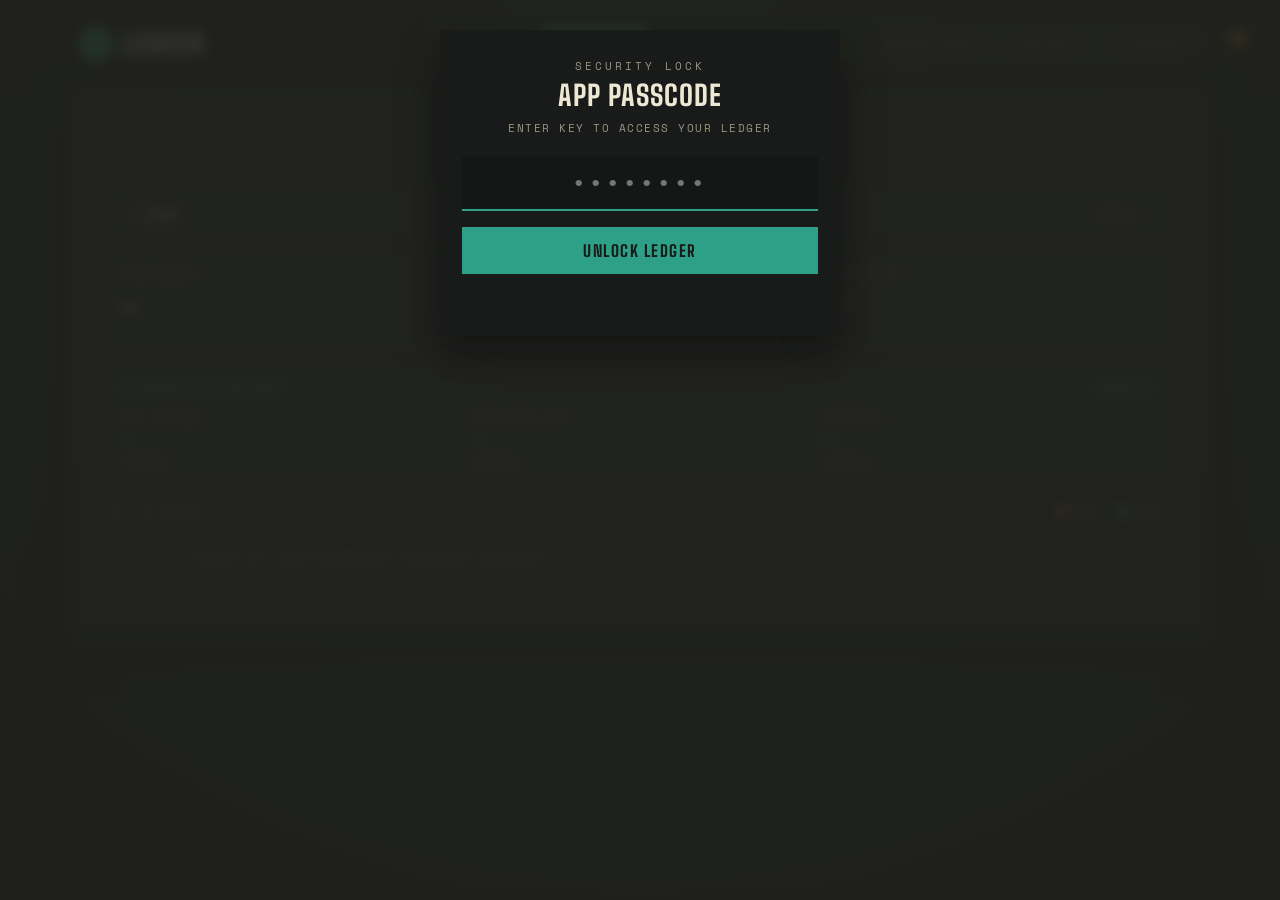
<file: dashboard.html>
<!DOCTYPE html>
<html lang="en" class="theme-dark">
<head>
<meta charset="UTF-8">
<meta name="viewport" content="width=device-width, initial-scale=1, maximum-scale=1, viewport-fit=cover">
<meta name="apple-mobile-web-app-capable" content="yes">
<meta name="apple-mobile-web-app-status-bar-style" content="default">
<meta name="theme-color" content="#0E100F">
<title>Dashboard — Ledger</title>
<link rel="manifest" href="manifest.json">
<link rel="preconnect" href="https://fonts.googleapis.com">
<link href="https://fonts.googleapis.com/css2?family=Big+Shoulders+Text:wght@600;800&family=Space+Mono:wght@400;700&display=swap" rel="stylesheet">
<link rel="stylesheet" href="styles.css">
</head>
<body>

<header class="app-header">
  <a href="index.html" class="header-brand">
    <div class="brand-stamp">₹</div>
    <div class="brand-text">
      <div class="brand-title">LEDGER</div>
    </div>
  </a>
  <nav class="nav">
    <a href="index.html">Entry</a>
    <a href="dashboard.html" class="active">Dashboard</a>
    <a href="budgets.html">Budgets</a>
    <a href="conflicts.html">Conflicts <span id="conflictBadge" class="badge" style="display:none;"></span></a>
    <a href="instructions.html">Instructions</a>
    <a href="history.html">History</a>
    <a href="categories.html">Categories</a>
  </nav>
</header>

<main class="page-container">
  <div class="receipt">
    <header>
      <div class="eyebrow" id="monthLabel">THIS MONTH</div>
      <h1 style="font-size:24px;">Dashboard</h1>
    </header>

    <!-- Month Navigation Bar -->
    <div class="month-selector-bar">
      <button type="button" class="month-nav-btn" id="btnPrevMonth" title="View previous month">‹ Prev</button>
      <div class="month-display-wrap">
        <span class="month-display-label" id="monthDisplayLabel">September 2026</span>
        <span class="month-current-pill" id="monthCurrentPill">Current</span>
        <button type="button" class="btn-reset-current-month" id="btnResetCurrentMonth" style="display:none;" title="Jump back to current month">● Jump to Current</button>
      </div>
      <button type="button" class="month-nav-btn" id="btnNextMonth" title="View next month" disabled>Next ›</button>
    </div>

    <div class="stat-grid dash-stat-grid" style="margin-bottom:20px;">
      <div class="stat-card wide">
        <div class="label">This Month</div>
        <div class="value" id="monthTotal" style="font-size:26px;">—</div>
        <div id="monthTotalSub" style="font-size:9.5px;color:var(--ink-faint);margin-top:2px;">—</div>
      </div>
      <div class="stat-card">
        <div class="label" id="lblLastMonthMtd">Last Month MTD</div>
        <div class="value" id="lastMonthMtd" style="font-size:18px;">—</div>
        <div id="lastMonthMtdRange" style="font-size:9.5px;color:var(--ink-faint);margin-top:2px;">—</div>
      </div>
      <div class="stat-card">
        <div class="label">CC Cycle</div>
        <div class="value" id="creditCycleTotal" style="font-size:18px;">—</div>
        <div id="creditCycleRange" style="font-size:9.5px;color:var(--ink-faint);margin-top:2px;">—</div>
      </div>
      <!-- Single Callout: Budgets & Savings -->
      <div class="stat-card wide savings-callout" onclick="location.href='budgets.html'" title="View Budgets & Savings">
        <div class="savings-callout-header">
          <div class="savings-callout-title">
            <span class="savings-callout-badge"></span>
            <span>BUDGETS & SAVINGS</span>
          </div>
          <div class="savings-callout-link">
            <span>BUDGETS</span> &rarr;
          </div>
        </div>
        <div class="savings-callout-body">
          <div class="savings-callout-col">
            <div class="label">NET SAVINGS</div>
            <div class="value" id="dashCurrentSavings" style="color:var(--stamp);">—</div>
            <div id="dashCurrentSavingsSub" class="sub">Loading…</div>
          </div>
          <div class="savings-callout-col">
            <div class="label">BANK CASH LEFT</div>
            <div class="value" id="dashDebitOnlySavings" style="color:var(--stamp);">—</div>
            <div id="dashDebitOnlySub" class="sub">Loading…</div>
          </div>
          <div class="savings-callout-col proposed-col">
            <div class="label">PROPOSED</div>
            <div class="value" id="dashProposedSavings" style="color:var(--stamp);">—</div>
            <div id="dashProposedSavingsSub" class="sub">Loading…</div>
          </div>
        </div>
      </div>
    </div>

    <div style="display:flex;justify-content:space-between;align-items:center;margin-bottom:8px;">
      <label style="margin:0;">By Category</label>
      <div class="split-legend" style="margin:0;">
        <div class="legend-item"><span class="legend-box legend-debit"></span> <span id="legDebitSummary">Debit</span></div>
        <div class="legend-item"><span class="legend-box legend-credit"></span> <span id="legCreditSummary">Credit</span></div>
      </div>
    </div>

    <div id="catBars" class="cat-bars-grid">
      <div class="empty-state">Loading…</div>
    </div>

    <!-- Upcoming Standing Obligations -->
    <div class="upcoming-section" id="upcomingSection" style="display:none;">
      <div class="upcoming-header-row">
        <div>
          <div class="eyebrow">UPCOMING</div>
          <h2 style="font-size:18px;margin:0;">Upcoming (14 Days)</h2>
        </div>
        <div id="upcomingTotalTag" style="font-size:11px;font-weight:700;color:var(--stamp);border:1px solid var(--paper-line);padding:3px 8px;border-radius:3px;background:var(--paper-light);">
          ₹0.00 Due
        </div>
      </div>
      <div class="upcoming-grid" id="upcomingGrid"></div>
    </div>
  </div>
</main>

<script src="config.js"></script>
<script>
  let viewDate = new Date();
  const realToday = new Date();
  let proposedBudgetMap = {};

  function formatMonthParam(d) {
    const y = d.getFullYear();
    const m = String(d.getMonth() + 1).padStart(2, '0');
    return `${y}-${m}`;
  }

  function isViewingCurrentMonth() {
    return viewDate.getFullYear() === realToday.getFullYear() && viewDate.getMonth() === realToday.getMonth();
  }

  // Month Navigator Elements
  const btnPrevMonthEl = document.getElementById('btnPrevMonth');
  const btnNextMonthEl = document.getElementById('btnNextMonth');
  const monthDisplayLabelEl = document.getElementById('monthDisplayLabel');
  const monthCurrentPillEl = document.getElementById('monthCurrentPill');
  const btnResetCurrentMonthEl = document.getElementById('btnResetCurrentMonth');

  btnPrevMonthEl.addEventListener('click', () => {
    viewDate.setMonth(viewDate.getMonth() - 1);
    loadDashboard();
  });

  btnNextMonthEl.addEventListener('click', () => {
    if (!isViewingCurrentMonth()) {
      viewDate.setMonth(viewDate.getMonth() + 1);
      loadDashboard();
    }
  });

  btnResetCurrentMonthEl.addEventListener('click', () => {
    viewDate = new Date();
    loadDashboard();
  });

  function updateMonthNavControls(data) {
    const isCurrent = isViewingCurrentMonth();
    btnNextMonthEl.disabled = isCurrent;
    monthCurrentPillEl.style.display = isCurrent ? 'inline-block' : 'none';
    btnResetCurrentMonthEl.style.display = isCurrent ? 'none' : 'inline-block';
    monthDisplayLabelEl.textContent = data.month;
    document.getElementById('lblLastMonthMtd').textContent = isCurrent ? 'Last Month MTD' : 'Prior Month Full';
  }

  function renderBars(categories) {
    const barsEl = document.getElementById('catBars');
    if (categories.length === 0) {
      barsEl.innerHTML = '<div class="empty-state">No expenses recorded for this month</div>';
      return;
    }

    const max = Math.max(...categories.map(c => c.total));
    barsEl.innerHTML = '';

    categories.forEach(c => {
      const debitPct = max > 0 ? (c.debit_total / max) * 100 : 0;
      const creditPct = max > 0 ? (c.credit_total / max) * 100 : 0;

      // Budget health comparison for variable categories
      let budgetHealthHtml = '';
      const budget = proposedBudgetMap[c.category];
      if (budget && budget > 0) {
        const pctUsed = Math.round((c.total / budget) * 100);
        if (pctUsed > 100) {
          budgetHealthHtml = `<span class="budget-health-tag budget-health-over">⚠️ ${pctUsed}% · Over ₹${formatRupees(budget)}</span>`;
        } else if (pctUsed >= 80) {
          budgetHealthHtml = `<span class="budget-health-tag budget-health-warn">⚠️ ${pctUsed}% of ₹${formatRupees(budget)}</span>`;
        } else {
          budgetHealthHtml = `<span class="budget-health-tag budget-health-safe">● ${pctUsed}% of ₹${formatRupees(budget)}</span>`;
        }
      }

      const row = document.createElement('div');
      row.className = 'bar-row';
      row.innerHTML = `
        <div class="bar-label">
          <span>${c.category} ${budgetHealthHtml}</span>
          <span class="amt">${formatRupees(c.total)}</span>
        </div>
        <div class="bar-track">
          <div class="bar-fill-debit" style="width:${debitPct}%" title="Debit: ${formatRupees(c.debit_total)}"></div>
          <div class="bar-fill-credit" style="width:${creditPct}%" title="Credit: ${formatRupees(c.credit_total)}"></div>
        </div>
        <div class="bar-split-text">
          <span>Debit: ${formatRupees(c.debit_total)}</span>
          <span>Credit: ${formatRupees(c.credit_total)}</span>
        </div>
      `;
      barsEl.appendChild(row);
    });
  }

  async function loadUpcomingObligations() {
    try {
      const data = await apiFetch('/standing-instructions/upcoming?days_ahead=14');
      const sectionEl = document.getElementById('upcomingSection');
      const gridEl = document.getElementById('upcomingGrid');
      const totalTagEl = document.getElementById('upcomingTotalTag');

      if (!data || !data.upcoming || data.upcoming.length === 0) {
        sectionEl.style.display = 'none';
        return;
      }

      sectionEl.style.display = 'block';
      totalTagEl.textContent = `Total: ${formatRupees(data.total_due)} (Debits: ${formatRupees(data.debit_due)})`;
      gridEl.innerHTML = '';

      data.upcoming.forEach(item => {
        const card = document.createElement('div');
        card.className = 'upcoming-card';

        let daysTagClass = item.days_away <= 3 ? 'upcoming-due-soon' : 'upcoming-due-later';
        let daysText = item.days_away === 0 ? 'Due Today' : (item.days_away === 1 ? 'Tomorrow' : `In ${item.days_away} days`);

        card.innerHTML = `
          <div style="display:flex;justify-content:space-between;align-items:center;">
            <strong style="font-size:13px;color:var(--ink);">${escapeHtml(item.expense)}</strong>
            <span class="upcoming-days-tag ${daysTagClass}">${daysText}</span>
          </div>
          <div style="display:flex;justify-content:space-between;align-items:baseline;margin-top:4px;">
            <span style="font-size:10.5px;color:var(--ink-faint);">${item.category || 'Bill'} · ${item.due_date_formatted}</span>
            <strong style="font-size:14px;color:${item.expense_type === 'credit' ? 'var(--stamp)' : 'var(--debit)'};">
              ${formatRupees(item.amount)}
            </strong>
          </div>
        `;
        gridEl.appendChild(card);
      });
    } catch (e) {
      console.warn('Could not load upcoming obligations:', e);
    }
  }

  async function loadDashboard() {
    try {
      const monthParam = formatMonthParam(viewDate);
      const data = await apiFetch(`/summary/dashboard?month=${monthParam}`);

      updateMonthNavControls(data);
      document.getElementById('monthLabel').textContent = data.month.toUpperCase();
      document.getElementById('monthTotal').textContent = formatRupees(data.month_total);

      const subEl = document.getElementById('monthTotalSub');
      if (subEl) {
        if (data.bank_cash_outflow) {
          subEl.innerHTML = `Bank Debits: <strong>${formatRupees(data.bank_cash_outflow)}</strong> (${formatRupees(data.debit_spend_net || 0)} daily + ${formatRupees(data.credit_card_bill_payment || 0)} CC bill)`;
        } else {
          subEl.textContent = 'Real Outflow';
        }
      }

      const legDebit = document.getElementById('legDebitSummary');
      if (legDebit && data.bank_cash_outflow) {
        legDebit.textContent = `Bank Debits: ${formatRupees(data.bank_cash_outflow)}`;
      }
      const legCredit = document.getElementById('legCreditSummary');
      if (legCredit && data.credit_spend_total) {
        legCredit.textContent = `Credit Swipes: ${formatRupees(data.credit_spend_total)}`;
      }

      document.getElementById('lastMonthMtd').textContent = formatRupees(data.last_month_mtd_total);
      document.getElementById('lastMonthMtdRange').textContent = data.last_month_mtd_range;

      document.getElementById('creditCycleTotal').textContent = formatRupees(data.credit_cycle_total);
      document.getElementById('creditCycleRange').textContent = data.credit_cycle_range;

      // Load proposed budgets for health comparison
      apiFetch('/budgets').then(bData => {
        proposedBudgetMap = {};
        const catList = (bData && (bData.categories || bData.budgets)) || [];
        catList.forEach(b => {
          if (b && b.category) {
            proposedBudgetMap[b.category] = Number(b.proposed_budget || 0);
          }
        });
        renderBars(data.categories);

        // Savings Callout Update
        const inc = Number(bData?.monthly_income || 0);
        const bSav = bData?.savings?.based_on_budget;
        const actSav = bData?.savings?.based_on_spending;
        const cashSav = bData?.savings?.based_on_cash_flow;
        const monthSpent = Number(data.month_total || 0);

        const currSavEl = document.getElementById('dashCurrentSavings');
        const currSubEl = document.getElementById('dashCurrentSavingsSub');
        const debitSavEl = document.getElementById('dashDebitOnlySavings');
        const debitSubEl = document.getElementById('dashDebitOnlySub');
        const propSavEl = document.getElementById('dashProposedSavings');
        const propSubEl = document.getElementById('dashProposedSavingsSub');

        if (inc > 0) {
          const currSavings = inc - monthSpent;
          const currRate = (currSavings / inc) * 100;

          if (currSavEl) {
            currSavEl.textContent = formatRupees(currSavings);
            currSavEl.style.color = currSavings >= 0 ? 'var(--stamp)' : 'var(--debit)';
          }
          if (currSubEl) {
            currSubEl.textContent = currSavings >= 0
              ? `${currRate.toFixed(0)}% unspent`
              : `Deficit ${formatRupees(Math.abs(currSavings))}`;
          }

          const bankOutflow = Number(data.bank_cash_outflow || 0);
          const debitSavings = inc - bankOutflow;
          const debitRate = (debitSavings / inc) * 100;
          const ccBillPaid = Number(data.credit_card_bill_payment || 0);

          if (debitSavEl) {
            debitSavEl.textContent = formatRupees(debitSavings);
            debitSavEl.style.color = debitSavings >= 0 ? 'var(--stamp)' : 'var(--debit)';
          }
          if (debitSubEl) {
            debitSubEl.textContent = ccBillPaid > 0
              ? `After ${formatRupees(ccBillPaid)} CC bill (${debitRate.toFixed(0)}% left)`
              : `${debitRate.toFixed(0)}% bank cash (${formatRupees(bankOutflow)} out)`;
          }

          if (bSav && propSavEl) {
            const propSavings = Number(bSav.projected_savings ?? 0);
            const propRate = Number(bSav.savings_rate ?? ((propSavings / inc) * 100));
            const ccBudget = Number(bSav.credit_card_bill || 0);
            propSavEl.textContent = `${formatRupees(propSavings)} / mo`;
            propSavEl.style.color = propSavings >= 0 ? 'var(--stamp)' : 'var(--debit)';
            if (propSubEl) {
              propSubEl.textContent = `${propRate.toFixed(0)}% target net savings`;
            }
          }
        } else {
          if (currSavEl) currSavEl.textContent = '—';
          if (currSubEl) currSubEl.textContent = 'Set monthly income in Budgets';
          if (debitSavEl) debitSavEl.textContent = '—';
          if (debitSubEl) debitSubEl.textContent = 'Set monthly income in Budgets';
        }
      }).catch(() => {
        renderBars(data.categories);
      });

    } catch (e) {
      document.getElementById('catBars').innerHTML =
        `<div class="empty-state">Could not load dashboard: ${e.message}</div>`;
    }
  }

  loadDashboard();
  loadUpcomingObligations();
</script>
</body>
</html>
</file>
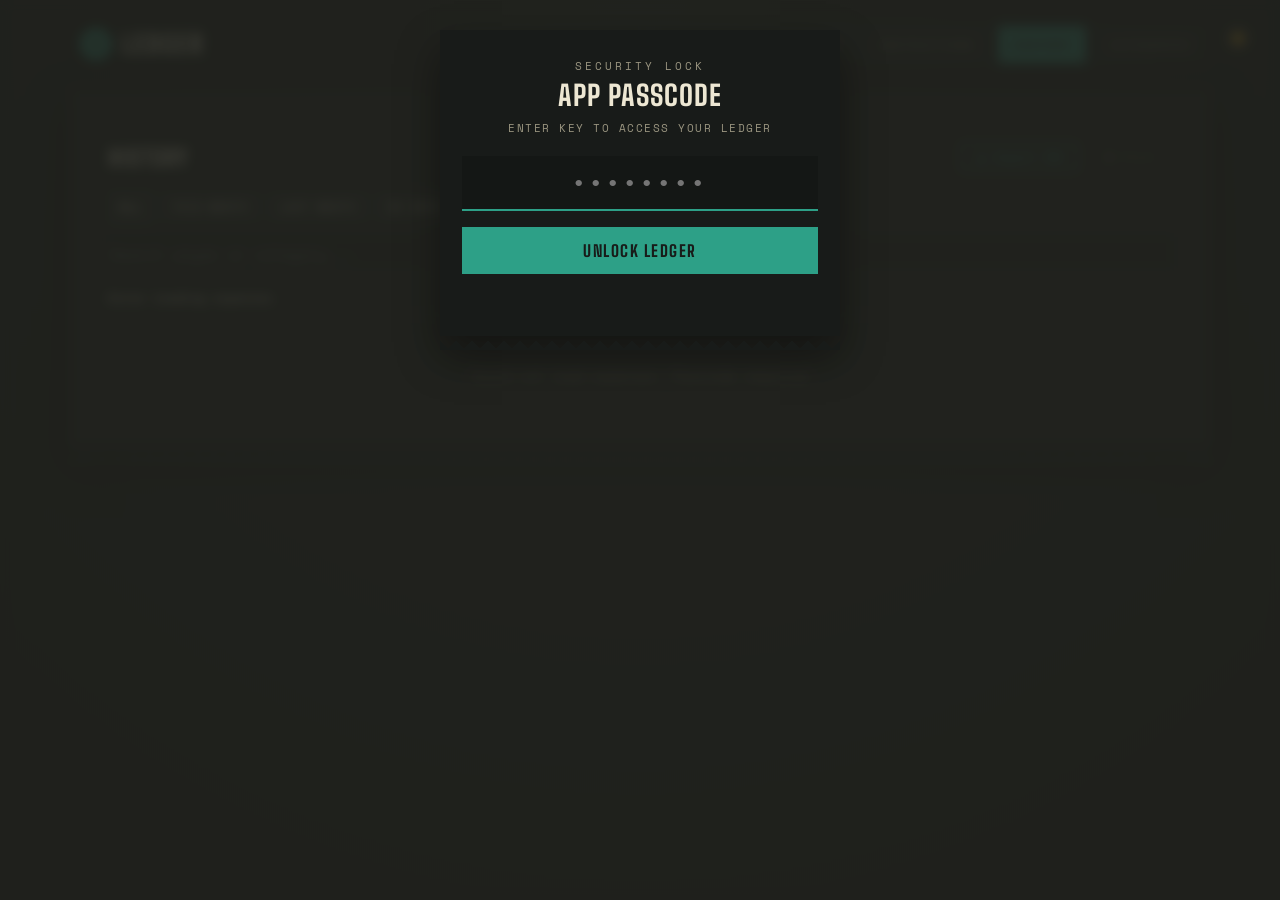
<file: history.html>
<!DOCTYPE html>
<html lang="en" class="theme-dark">
<head>
<meta charset="UTF-8">
<meta name="viewport" content="width=device-width, initial-scale=1, maximum-scale=1, viewport-fit=cover">
<meta name="apple-mobile-web-app-capable" content="yes">
<meta name="apple-mobile-web-app-status-bar-style" content="default">
<meta name="theme-color" content="#0E100F">
<title>History — Ledger</title>
<link rel="manifest" href="manifest.json">
<link rel="preconnect" href="https://fonts.googleapis.com">
<link href="https://fonts.googleapis.com/css2?family=Big+Shoulders+Text:wght@600;800&family=Space+Mono:wght@400;700&display=swap" rel="stylesheet">
<link rel="stylesheet" href="styles.css">
</head>
<body>

<header class="app-header">
  <a href="index.html" class="header-brand">
    <div class="brand-stamp">₹</div>
    <div class="brand-text">
      <div class="brand-title">LEDGER</div>
    </div>
  </a>
  <nav class="nav">
    <a href="index.html">Entry</a>
    <a href="dashboard.html">Dashboard</a>
    <a href="budgets.html">Budgets</a>
    <a href="conflicts.html">Conflicts <span id="conflictBadge" class="badge" style="display:none;"></span></a>
    <a href="instructions.html">Instructions</a>
    <a href="history.html" class="active">History</a>
    <a href="categories.html">Categories</a>
  </nav>
</header>

<main class="page-container">
  <div class="receipt">
    <header>
      <div class="eyebrow" id="historyEyebrow">TRANSACTIONS</div>
      <div style="display:flex;justify-content:space-between;align-items:center;flex-wrap:wrap;gap:10px;margin-top:4px;">
        <h1 style="font-size:24px;margin:0;">History</h1>
        <div style="display:flex;gap:8px;align-items:center;flex-wrap:wrap;">
          <button type="button" id="btnExportCsv" class="btn-export-csv" title="Export currently filtered expenses to CSV">
            <svg width="14" height="14" viewBox="0 0 24 24" fill="none" stroke="currentColor" stroke-width="2" stroke-linecap="round" stroke-linejoin="round">
              <path d="M21 15v4a2 2 0 0 1-2 2H5a2 2 0 0 1-2-2v-4"></path>
              <polyline points="7 10 12 15 17 10"></polyline>
              <line x1="12" y1="15" x2="12" y2="3"></line>
            </svg>
            <span id="btnExportCsvText">Export CSV</span>
          </button>
          <button type="button" id="btnPrintPage" class="btn-print-page" title="Select a date filter to print (All Dates printing is disabled)" disabled>
            <svg width="14" height="14" viewBox="0 0 24 24" fill="none" stroke="currentColor" stroke-width="2" stroke-linecap="round" stroke-linejoin="round">
              <polyline points="6 9 6 2 18 2 18 9"></polyline>
              <path d="M6 18H4a2 2 0 0 1-2-2v-5a2 2 0 0 1 2-2h16a2 2 0 0 1 2 2v5a2 2 0 0 1-2 2h-2"></path>
              <rect x="6" y="14" width="12" height="8"></rect>
            </svg>
            <span id="btnPrintText">Print</span>
          </button>
        </div>
      </div>
    </header>

    <!-- History Filter Controls -->
    <div class="history-controls">
      <!-- Quick Date Filter Presets -->
      <div class="filter-preset-bar" id="presetBar">
        <button type="button" class="preset-pill active" data-preset="all" id="presetAll">All</button>
        <button type="button" class="preset-pill" data-preset="this_month" id="presetThisMonth">This Month</button>
        <button type="button" class="preset-pill" data-preset="last_month" id="presetLastMonth">Last Month</button>
        <button type="button" class="preset-pill" data-preset="last_30" id="presetLast30">30 Days</button>
        <button type="button" class="preset-pill" data-preset="custom" id="presetCustom">Custom ▾</button>
      </div>

      <!-- Custom Date Range Picker Box -->
      <div class="custom-date-box" id="customDateBox" style="display:none;">
        <div class="custom-date-row">
          <div class="date-field">
            <label for="startDate">From</label>
            <input type="date" id="startDate" class="date-input">
          </div>
          <div class="date-field">
            <label for="endDate">To</label>
            <input type="date" id="endDate" class="date-input">
          </div>
          <div class="date-actions">
            <button type="button" class="btn-filter-apply" id="btnApplyDateFilter">Apply</button>
            <button type="button" class="btn-filter-reset" id="btnResetDateFilter" title="Reset to All Dates">Reset</button>
          </div>
        </div>
      </div>

      <!-- Search Input -->
      <div class="search-bar-wrap" style="position:relative;margin-bottom:0;">
        <input type="text" id="historySearch" class="search-input" placeholder="Search payee or category...">
        <button type="button" id="btnClearSearch" class="search-clear-btn" style="display:none;" title="Clear search">✕</button>
      </div>

      <!-- Summary & Top Navigation -->
      <div class="history-summary-bar">
        <div class="history-count-badge" id="historySummaryText">Loading expenses…</div>
        <div class="mini-pagination" id="topPagination" style="display:none;">
          <button type="button" class="mini-page-btn" id="topPrevBtn" title="Previous page">‹</button>
          <span class="mini-page-indicator" id="topPageIndicator">1 / 1</span>
          <button type="button" class="mini-page-btn" id="topNextBtn" title="Next page">›</button>
        </div>
      </div>
    </div>

    <div class="status" id="status"></div>

    <!-- Expenses List -->
    <div id="historyList">
      <div class="empty-state">Loading recent expenses…</div>
    </div>

    <!-- Bottom Pagination Controls (1, 2, 3...) -->
    <div class="pagination-container" id="paginationContainer" style="display:none;">
      <div class="pagination-wrapper" id="paginationWrapper"></div>
      <div class="pagination-info" id="paginationInfo">Showing 1–30 of 30 expenses</div>
    </div>
  </div>
</main>

<!-- Dedicated Print Section (Only visible during browser print) -->
<div id="printSection"></div>

<script src="config.js"></script>
<script>
  // State variables
  const PAGE_SIZE = 30;
  let currentPage = 1;
  let totalExpenses = 0;
  let totalPages = 1;
  let recentExpenses = [];
  let availableCategories = [];

  let activePreset = 'all'; // 'all' | 'this_month' | 'last_month' | 'last_30' | 'custom'
  let startDate = '';
  let endDate = '';
  let searchQuery = '';
  let searchDebounceTimer = null;

  // DOM Elements
  const statusEl = document.getElementById('status');
  const historyListEl = document.getElementById('historyList');
  const searchInputEl = document.getElementById('historySearch');
  const btnClearSearchEl = document.getElementById('btnClearSearch');
  const historyEyebrowEl = document.getElementById('historyEyebrow');
  const historySummaryTextEl = document.getElementById('historySummaryText');

  const btnPrintPageEl = document.getElementById('btnPrintPage');
  const btnPrintTextEl = document.getElementById('btnPrintText');
  const printSectionEl = document.getElementById('printSection');

  const presetBarEl = document.getElementById('presetBar');
  const customDateBoxEl = document.getElementById('customDateBox');
  const startDateInputEl = document.getElementById('startDate');
  const endDateInputEl = document.getElementById('endDate');
  const btnApplyDateFilterEl = document.getElementById('btnApplyDateFilter');
  const btnResetDateFilterEl = document.getElementById('btnResetDateFilter');

  const topPaginationEl = document.getElementById('topPagination');
  const topPrevBtnEl = document.getElementById('topPrevBtn');
  const topNextBtnEl = document.getElementById('topNextBtn');
  const topPageIndicatorEl = document.getElementById('topPageIndicator');

  const paginationContainerEl = document.getElementById('paginationContainer');
  const paginationWrapperEl = document.getElementById('paginationWrapper');
  const paginationInfoEl = document.getElementById('paginationInfo');

  // Format Date to YYYY-MM-DD
  function formatYMD(d) {
    const year = d.getFullYear();
    const month = String(d.getMonth() + 1).padStart(2, '0');
    const day = String(d.getDate()).padStart(2, '0');
    return `${year}-${month}-${day}`;
  }

  // Format Date for Friendly Display (e.g. 01 Sep 2026)
  function formatDisplayDate(ymdStr) {
    if (!ymdStr) return '';
    const parts = ymdStr.split('-');
    if (parts.length !== 3) return ymdStr;
    const months = ['Jan', 'Feb', 'Mar', 'Apr', 'May', 'Jun', 'Jul', 'Aug', 'Sep', 'Oct', 'Nov', 'Dec'];
    const mIdx = parseInt(parts[1], 10) - 1;
    return `${parts[2]} ${months[mIdx] || parts[1]} ${parts[0]}`;
  }

  // Calculate preset date ranges
  function calculatePresetDates(preset) {
    const now = new Date();
    if (preset === 'this_month') {
      const start = new Date(now.getFullYear(), now.getMonth(), 1);
      const end = new Date(now.getFullYear(), now.getMonth() + 1, 0);
      return { start: formatYMD(start), end: formatYMD(end) };
    } else if (preset === 'last_month') {
      const start = new Date(now.getFullYear(), now.getMonth() - 1, 1);
      const end = new Date(now.getFullYear(), now.getMonth(), 0);
      return { start: formatYMD(start), end: formatYMD(end) };
    } else if (preset === 'last_30') {
      const end = now;
      const start = new Date(now.getTime() - 29 * 24 * 60 * 60 * 1000);
      return { start: formatYMD(start), end: formatYMD(end) };
    }
    return { start: '', end: '' };
  }

  function showStatus(msg, isError = false) {
    statusEl.textContent = msg;
    statusEl.className = isError ? 'status error' : 'status';
    if (!isError && msg) {
      setTimeout(() => {
        if (statusEl.textContent === msg) {
          statusEl.textContent = '';
        }
      }, 4000);
    }
  }

  async function loadCategories() {
    try {
      const data = await apiFetch('/categories');
      availableCategories = (data.categories || []).filter(c => c.is_active);
    } catch (e) {
      availableCategories = [];
    }
  }

  function getCategoryOptionsHTML(selectedCat) {
    let html = `<option value="" ${!selectedCat ? 'selected' : ''}>(Uncategorized)</option>`;
    availableCategories.forEach(c => {
      const sel = c.name === selectedCat ? 'selected' : '';
      html += `<option value="${c.name}" ${sel}>${c.name}</option>`;
    });
    return html;
  }

  // Check if a filter is active
  function isAnyFilterActive() {
    return Boolean((activePreset !== 'all') || startDate || endDate || searchQuery);
  }

  // Update Print button enabled/disabled state
  function updatePrintButtonState() {
    const hasFilter = isAnyFilterActive();
    if (!hasFilter) {
      btnPrintPageEl.disabled = true;
      btnPrintPageEl.title = 'Select a date filter to print (All Dates printing is disabled)';
    } else {
      btnPrintPageEl.disabled = false;
      btnPrintPageEl.title = `Print all matching expenses for ${getActiveFilterDescription()}`;
    }
  }

  // Sync state to URL Query Params
  function updateUrlParams() {
    const params = new URLSearchParams();
    if (currentPage > 1) params.set('page', currentPage);
    if (activePreset && activePreset !== 'all') params.set('preset', activePreset);
    if (startDate) params.set('from', startDate);
    if (endDate) params.set('to', endDate);
    if (searchQuery) params.set('q', searchQuery);

    const queryString = params.toString();
    const newUrl = window.location.pathname + (queryString ? `?${queryString}` : '');
    window.history.replaceState({}, '', newUrl);
  }

  // Read state from URL Query Params
  function parseUrlParams() {
    const params = new URLSearchParams(window.location.search);
    const p = parseInt(params.get('page'), 10);
    if (!isNaN(p) && p >= 1) currentPage = p;

    const q = params.get('q');
    if (q) {
      searchQuery = q.trim();
      searchInputEl.value = searchQuery;
      btnClearSearchEl.style.display = 'block';
    }

    const preset = params.get('preset');
    const fromParam = params.get('from');
    const toParam = params.get('to');

    if (preset && ['this_month', 'last_month', 'last_30', 'custom'].includes(preset)) {
      activePreset = preset;
      if (preset === 'custom') {
        startDate = fromParam || '';
        endDate = toParam || '';
        startDateInputEl.value = startDate;
        endDateInputEl.value = endDate;
        customDateBoxEl.style.display = 'block';
      } else {
        const dates = calculatePresetDates(preset);
        startDate = dates.start;
        endDate = dates.end;
      }
    } else if (fromParam || toParam) {
      activePreset = 'custom';
      startDate = fromParam || '';
      endDate = toParam || '';
      startDateInputEl.value = startDate;
      endDateInputEl.value = endDate;
      customDateBoxEl.style.display = 'block';
    } else {
      activePreset = 'all';
      startDate = '';
      endDate = '';
    }

    updatePresetPillsUI();
  }

  function updatePresetPillsUI() {
    document.querySelectorAll('.preset-pill').forEach(pill => {
      const p = pill.dataset.preset;
      if (p === activePreset) {
        pill.classList.add('active');
      } else {
        pill.classList.remove('active');
      }
    });

    const customPill = document.getElementById('presetCustom');
    if (customPill) {
      const isOpen = customDateBoxEl.style.display === 'block';
      customPill.textContent = isOpen ? 'Custom Range ▴' : 'Custom Range ▾';
    }

    updatePrintButtonState();
  }

  // Main data loading function
  async function loadHistory(page = currentPage, smoothScroll = false) {
    currentPage = page;
    historyListEl.innerHTML = `<div class="empty-state">Loading expenses…</div>`;

    try {
      const params = new URLSearchParams();
      params.set('limit', PAGE_SIZE);
      params.set('page', currentPage);
      if (startDate) params.set('start_date', startDate);
      if (endDate) params.set('end_date', endDate);
      if (searchQuery) params.set('q', searchQuery);

      const data = await apiFetch(`/expenses/recent?${params.toString()}`);
      recentExpenses = data.expenses || [];
      totalExpenses = typeof data.total === 'number' ? data.total : recentExpenses.length;
      totalPages = typeof data.total_pages === 'number' ? data.total_pages : Math.max(1, Math.ceil(totalExpenses / PAGE_SIZE));

      if (totalPages > 0 && currentPage > totalPages) {
        currentPage = totalPages;
        return loadHistory(currentPage, smoothScroll);
      }

      updateUrlParams();
      renderHistory();
      renderSummaryAndPagination();

      if (smoothScroll) {
        historyListEl.scrollIntoView({ behavior: 'smooth', block: 'start' });
      }
    } catch (e) {
      historyListEl.innerHTML = `<div class="empty-state">Could not load expenses: ${escapeHtml(e.message)}</div>`;
      historySummaryTextEl.textContent = 'Error loading expenses';
      topPaginationEl.style.display = 'none';
      paginationContainerEl.style.display = 'none';
      updatePrintButtonState();
    }
  }

  function updateEyebrow() {
    if (activePreset === 'all' && !searchQuery) {
      historyEyebrowEl.textContent = totalPages > 1 ? `PAGE ${currentPage} OF ${totalPages} · ALL TIME` : 'LAST 30 TRANSACTIONS · ALL TIME';
    } else if (activePreset === 'this_month') {
      historyEyebrowEl.textContent = `THIS MONTH · PAGE ${currentPage} OF ${totalPages}`;
    } else if (activePreset === 'last_month') {
      historyEyebrowEl.textContent = `LAST MONTH · PAGE ${currentPage} OF ${totalPages}`;
    } else if (activePreset === 'last_30') {
      historyEyebrowEl.textContent = `LAST 30 DAYS · PAGE ${currentPage} OF ${totalPages}`;
    } else if (activePreset === 'custom' || startDate || endDate) {
      historyEyebrowEl.textContent = `DATE FILTERED · PAGE ${currentPage} OF ${totalPages}`;
    } else if (searchQuery) {
      historyEyebrowEl.textContent = `SEARCH RESULTS · PAGE ${currentPage} OF ${totalPages}`;
    } else {
      historyEyebrowEl.textContent = `TRANSACTIONS · PAGE ${currentPage}`;
    }
  }

  function getActiveFilterDescription() {
    if (activePreset === 'this_month') return 'This Month';
    if (activePreset === 'last_month') return 'Last Month';
    if (activePreset === 'last_30') return 'Last 30 Days';
    if (startDate && endDate) return `${formatDisplayDate(startDate)} to ${formatDisplayDate(endDate)}`;
    if (startDate) return `From ${formatDisplayDate(startDate)}`;
    if (endDate) return `Up to ${formatDisplayDate(endDate)}`;
    if (searchQuery) return `Search: "${searchQuery}"`;
    return 'All Dates (All Time)';
  }

  function renderSummaryAndPagination() {
    updateEyebrow();
    updatePrintButtonState();

    // Summary Text
    const startIdx = totalExpenses === 0 ? 0 : (currentPage - 1) * PAGE_SIZE + 1;
    const endIdx = Math.min(currentPage * PAGE_SIZE, totalExpenses);

    let summaryHtml = `Showing ${startIdx}–${endIdx} of ${totalExpenses.toLocaleString()} expenses`;

    if (activePreset === 'this_month') {
      summaryHtml += ` <span class="active-filter-tag">This Month <span class="tag-close" data-clear="dates" title="Clear filter">✕</span></span>`;
    } else if (activePreset === 'last_month') {
      summaryHtml += ` <span class="active-filter-tag">Last Month <span class="tag-close" data-clear="dates" title="Clear filter">✕</span></span>`;
    } else if (activePreset === 'last_30') {
      summaryHtml += ` <span class="active-filter-tag">Last 30 Days <span class="tag-close" data-clear="dates" title="Clear filter">✕</span></span>`;
    } else if (startDate || endDate) {
      const rangeText = `${formatDisplayDate(startDate) || 'Beginning'} – ${formatDisplayDate(endDate) || 'Today'}`;
      summaryHtml += ` <span class="active-filter-tag">📅 ${rangeText} <span class="tag-close" data-clear="dates" title="Clear filter">✕</span></span>`;
    }

    if (searchQuery) {
      summaryHtml += ` <span class="active-filter-tag">🔍 "${escapeHtml(searchQuery)}" <span class="tag-close" data-clear="search" title="Clear search">✕</span></span>`;
    }

    historySummaryTextEl.innerHTML = summaryHtml;

    // Attach listeners for filter tag close buttons
    historySummaryTextEl.querySelectorAll('.tag-close').forEach(btn => {
      btn.addEventListener('click', (e) => {
        e.stopPropagation();
        const clearType = btn.dataset.clear;
        if (clearType === 'dates') {
          resetToAllDates();
        } else if (clearType === 'search') {
          clearSearch();
        }
      });
    });

    // Top Mini Pagination
    if (totalPages > 1) {
      topPaginationEl.style.display = 'inline-flex';
      topPrevBtnEl.disabled = currentPage <= 1;
      topNextBtnEl.disabled = currentPage >= totalPages;
      topPageIndicatorEl.textContent = `${currentPage} / ${totalPages}`;
    } else {
      topPaginationEl.style.display = 'none';
    }

    // Bottom Rich Pagination (1, 2, 3...)
    if (totalPages > 1) {
      paginationContainerEl.style.display = 'flex';
      paginationInfoEl.textContent = `Page ${currentPage} of ${totalPages} · Max 30 expenses per page`;

      let html = '';

      // Prev Button
      html += `<button type="button" class="page-btn page-btn-nav" id="pageBtnPrev" ${currentPage <= 1 ? 'disabled' : ''}>« Prev</button>`;

      // Numeric buttons: 1, 2, 3...
      const pagesToRender = getPaginationNumbers(currentPage, totalPages);
      pagesToRender.forEach(p => {
        if (p === '...') {
          html += `<span class="page-ellipsis">…</span>`;
        } else {
          const isActive = p === currentPage;
          html += `<button type="button" class="page-btn ${isActive ? 'active' : ''}" data-page="${p}">${p}</button>`;
        }
      });

      // Next Button
      html += `<button type="button" class="page-btn page-btn-nav" id="pageBtnNext" ${currentPage >= totalPages ? 'disabled' : ''}>Next »</button>`;

      paginationWrapperEl.innerHTML = html;

      // Attach event listeners to pagination buttons
      paginationWrapperEl.querySelectorAll('.page-btn[data-page]').forEach(btn => {
        btn.addEventListener('click', () => {
          const targetPage = parseInt(btn.dataset.page, 10);
          if (targetPage && targetPage !== currentPage) {
            loadHistory(targetPage, true);
          }
        });
      });

      const btnPrev = document.getElementById('pageBtnPrev');
      if (btnPrev) {
        btnPrev.addEventListener('click', () => {
          if (currentPage > 1) loadHistory(currentPage - 1, true);
        });
      }

      const btnNext = document.getElementById('pageBtnNext');
      if (btnNext) {
        btnNext.addEventListener('click', () => {
          if (currentPage < totalPages) loadHistory(currentPage + 1, true);
        });
      }
    } else {
      paginationContainerEl.style.display = 'none';
    }
  }

  // Pagination buttons: ensures buttons 1, 2, 3... are clearly selectable
  function getPaginationNumbers(current, total) {
    if (total <= 7) {
      const pages = [];
      for (let i = 1; i <= total; i++) pages.push(i);
      return pages;
    }

    if (current <= 4) {
      return [1, 2, 3, 4, 5, '...', total];
    }

    if (current >= total - 3) {
      return [1, '...', total - 4, total - 3, total - 2, total - 1, total];
    }

    return [1, '...', current - 1, current, current + 1, '...', total];
  }

  function renderHistory() {
    if (recentExpenses.length === 0) {
      const hasFilter = isAnyFilterActive();
      historyListEl.innerHTML = `
        <div class="empty-state">
          <div>${hasFilter ? 'No expenses found matching the selected filter.' : 'No expenses recorded yet.'}</div>
          ${hasFilter ? '<button type="button" class="btn-filter-apply" id="btnEmptyReset" style="margin-top:12px;">Reset to All Dates</button>' : ''}
        </div>
      `;

      const emptyResetBtn = document.getElementById('btnEmptyReset');
      if (emptyResetBtn) {
        emptyResetBtn.addEventListener('click', () => {
          clearSearch();
          resetToAllDates();
        });
      }
      return;
    }

    historyListEl.innerHTML = '';

    recentExpenses.forEach(item => {
      const el = document.createElement('div');
      el.className = 'history-item';
      el.id = `item-${item.id}`;

      const typeBadgeClass = item.expense_type === 'credit' ? 'badge-credit' : 'badge-debit';

      el.innerHTML = `
        <div class="history-row">
          <div class="history-item-left">
            <div class="history-item-top">
              <div class="history-expense-title">${escapeHtml(item.expense || item.category || 'Expense')}</div>
            </div>
            <div class="history-item-meta">
              <span>📅 ${item.expense_date}</span>
              <span class="instruction-meta-badge ${typeBadgeClass}">${item.expense_type}</span>
              ${item.category ? `<span class="instruction-meta-badge badge-category">${escapeHtml(item.category)}</span>` : ''}
            </div>
          </div>
          <div class="history-item-right">
            <div class="history-amount">${formatRupees(item.amount)}</div>
            <button type="button" class="btn-icon-edit" data-id="${item.id}" title="Edit Expense">
              <svg width="14" height="14" viewBox="0 0 24 24" fill="none" stroke="currentColor" stroke-width="2" stroke-linecap="round" stroke-linejoin="round">
                <path d="M11 4H4a2 2 0 0 0-2 2v14a2 2 0 0 0 2 2h14a2 2 0 0 0 2-2v-7"></path>
                <path d="M18.5 2.5a2.121 2.121 0 0 1 3 3L12 15l-4 1 1-4 9.5-9.5z"></path>
              </svg>
            </button>
          </div>
        </div>

        <div class="edit-panel" id="edit-panel-${item.id}">
          <div class="form-grid">
            <div class="full">
              <label>Expense / Payee</label>
              <input type="text" id="edit-expense-${item.id}" value="${escapeHtml(item.expense || '')}">
            </div>
            <div>
              <label>Amount (₹)</label>
              <input type="text" id="edit-amount-${item.id}" inputmode="decimal" value="${item.amount}">
            </div>
            <div>
              <label>Date</label>
              <input type="date" id="edit-date-${item.id}" value="${item.expense_date}">
            </div>
            <div>
              <label>Category</label>
              <select id="edit-cat-${item.id}">
                ${getCategoryOptionsHTML(item.category)}
              </select>
            </div>
            <div>
              <label>Type</label>
              <select id="edit-type-${item.id}">
                <option value="debit" ${item.expense_type === 'debit' ? 'selected' : ''}>Debit</option>
                <option value="credit" ${item.expense_type === 'credit' ? 'selected' : ''}>Credit</option>
              </select>
            </div>
          </div>
          <div style="display:flex;gap:6px;margin-top:10px;">
            <button type="button" class="btn-save" data-id="${item.id}" style="flex:1;margin-top:0;">Save Changes</button>
            <button type="button" class="btn-deny" data-id="${item.id}">Delete</button>
          </div>
        </div>
      `;

      historyListEl.appendChild(el);
    });

    // Attach listeners for Edit Icon, Save, Delete
    document.querySelectorAll('.btn-icon-edit').forEach(btn => {
      btn.addEventListener('click', () => {
        const id = btn.dataset.id;
        const panel = document.getElementById(`edit-panel-${id}`);
        if (panel) {
          panel.style.display = panel.style.display === 'block' ? 'none' : 'block';
        }
      });
    });

    document.querySelectorAll('.btn-save').forEach(btn => {
      btn.addEventListener('click', async () => {
        const id = btn.dataset.id;
        const expense = document.getElementById(`edit-expense-${id}`).value.trim();
        const amount = parseFloat(document.getElementById(`edit-amount-${id}`).value);
        const expense_date = document.getElementById(`edit-date-${id}`).value;
        const category = document.getElementById(`edit-cat-${id}`).value || null;
        const expense_type = document.getElementById(`edit-type-${id}`).value;

        if (isNaN(amount) || amount <= 0) return showStatus('Enter a valid amount', true);
        if (!expense_date) return showStatus('Select a valid date', true);

        try {
          await apiFetch(`/expenses/${id}`, {
            method: 'PATCH',
            body: JSON.stringify({ expense, amount, expense_date, category, expense_type })
          });
          showStatus(`Updated expense`);
          loadHistory(currentPage);
        } catch (e) {
          showStatus(e.message, true);
        }
      });
    });

    document.querySelectorAll('.btn-deny').forEach(btn => {
      btn.addEventListener('click', async () => {
        const id = btn.dataset.id;
        if (!confirm('Are you sure you want to delete this expense entry?')) return;
        try {
          await apiFetch(`/expenses/${id}`, { method: 'DELETE' });
          showStatus('Deleted expense');
          if (recentExpenses.length === 1 && currentPage > 1) {
            currentPage -= 1;
          }
          loadHistory(currentPage);
        } catch (e) {
          showStatus(e.message, true);
        }
      });
    });
  }

  function resetToAllDates() {
    activePreset = 'all';
    startDate = '';
    endDate = '';
    startDateInputEl.value = '';
    endDateInputEl.value = '';
    customDateBoxEl.style.display = 'none';
    updatePresetPillsUI();
    currentPage = 1;
    loadHistory(1);
  }

  function clearSearch() {
    searchQuery = '';
    searchInputEl.value = '';
    btnClearSearchEl.style.display = 'none';
    currentPage = 1;
    loadHistory(1);
  }

  // --- Apply Custom Date Filter Function ---
  function applyCustomDateFilter() {
    const fromVal = startDateInputEl.value;
    const toVal = endDateInputEl.value;

    if (!fromVal && !toVal) {
      showStatus('Please select at least a From or To date', true);
      return;
    }

    if (fromVal && toVal && fromVal > toVal) {
      showStatus('From date cannot be after To date', true);
      return;
    }

    startDate = fromVal;
    endDate = toVal;
    activePreset = 'custom';
    updatePresetPillsUI();
    currentPage = 1;
    loadHistory(1);
    showStatus('Custom date filter applied');
  }

  // --- Preset Pill Events ---
  document.querySelectorAll('.preset-pill').forEach(pill => {
    pill.addEventListener('click', () => {
      const preset = pill.dataset.preset;

      if (preset === 'custom') {
        const isCurrentlyOpen = customDateBoxEl.style.display === 'block';
        if (isCurrentlyOpen) {
          customDateBoxEl.style.display = 'none';
          if (!startDate && !endDate) {
            activePreset = 'all';
          }
        } else {
          customDateBoxEl.style.display = 'block';
          activePreset = 'custom';
          if (startDate) startDateInputEl.value = startDate;
          if (endDate) endDateInputEl.value = endDate;
          startDateInputEl.focus();
        }
        updatePresetPillsUI();
        return;
      }

      activePreset = preset;
      customDateBoxEl.style.display = 'none';
      updatePresetPillsUI();

      if (preset === 'all') {
        startDate = '';
        endDate = '';
        startDateInputEl.value = '';
        endDateInputEl.value = '';
      } else {
        const dates = calculatePresetDates(preset);
        startDate = dates.start;
        endDate = dates.end;
        startDateInputEl.value = startDate;
        endDateInputEl.value = endDate;
      }

      currentPage = 1;
      loadHistory(1);
    });
  });

  // --- Custom Date Range Apply / Reset Events ---
  btnApplyDateFilterEl.addEventListener('click', applyCustomDateFilter);

  // Allow pressing Enter in date inputs to trigger apply
  [startDateInputEl, endDateInputEl].forEach(input => {
    input.addEventListener('keydown', (e) => {
      if (e.key === 'Enter') {
        e.preventDefault();
        applyCustomDateFilter();
      }
    });
  });

  btnResetDateFilterEl.addEventListener('click', () => {
    resetToAllDates();
  });

  // --- Search Input Events (Debounced) ---
  searchInputEl.addEventListener('input', (e) => {
    const val = e.target.value.trim();
    btnClearSearchEl.style.display = val ? 'block' : 'none';

    clearTimeout(searchDebounceTimer);
    searchDebounceTimer = setTimeout(() => {
      searchQuery = val;
      currentPage = 1;
      loadHistory(1);
    }, 300);
  });

  btnClearSearchEl.addEventListener('click', () => {
    clearSearch();
  });

  // --- Mini Top Pagination Events ---
  topPrevBtnEl.addEventListener('click', () => {
    if (currentPage > 1) {
      loadHistory(currentPage - 1, true);
    }
  });

  topNextBtnEl.addEventListener('click', () => {
    if (currentPage < totalPages) {
      loadHistory(currentPage + 1, true);
    }
  });

  // --- Print All Expenses for the Active Filter ---
  async function printAllFilteredExpenses() {
    if (!isAnyFilterActive()) {
      showStatus('Printing is disabled for All Dates. Please select a date filter first.', true);
      return;
    }

    const originalBtnHtml = btnPrintPageEl.innerHTML;
    btnPrintPageEl.disabled = true;
    btnPrintPageEl.innerHTML = `
      <svg width="14" height="14" viewBox="0 0 24 24" fill="none" stroke="currentColor" stroke-width="2" stroke-linecap="round" stroke-linejoin="round" style="animation:spin 1s linear infinite;">
        <circle cx="12" cy="12" r="10" stroke-opacity="0.25"></circle>
        <path d="M12 2a10 10 0 0 1 10 10"></path>
      </svg>
      <span>Loading all…</span>
    `;

    try {
      showStatus('Fetching all expenses for printing…');

      // Fetch all matching expenses (up to 5000) for the active filter
      const params = new URLSearchParams();
      params.set('limit', 5000);
      params.set('page', 1);
      if (startDate) params.set('start_date', startDate);
      if (endDate) params.set('end_date', endDate);
      if (searchQuery) params.set('q', searchQuery);

      const data = await apiFetch(`/expenses/recent?${params.toString()}`);
      const allItems = data.expenses || [];

      if (allItems.length === 0) {
        showStatus('No expenses found to print for this filter', true);
        return;
      }

      // Calculate totals across ALL filtered expenses
      let debitSpend = 0;
      let creditSpend = 0;
      let ccBillPayments = 0;
      allItems.forEach(x => {
        const amt = Number(x.amount) || 0;
        const isCCBill = (x.category === 'Credit Card' && (x.expense_type || 'debit') === 'debit');
        if (isCCBill) {
          ccBillPayments += amt;
        } else if (x.expense_type === 'credit') {
          creditSpend += amt;
        } else {
          debitSpend += amt;
        }
      });
      const realLifestyleSpend = debitSpend + creditSpend;
      const bankCashOutflow = debitSpend + ccBillPayments;

      const filterDesc = getActiveFilterDescription();
      const generatedDate = formatDisplayDate(formatYMD(new Date()));

      // Build the dedicated print document in #printSection
      printSectionEl.innerHTML = `
        <div style="font-family: -apple-system, BlinkMacSystemFont, 'Segoe UI', Roboto, Helvetica, Arial, sans-serif; color: #23241F; line-height: 1.4; padding: 4px 0;">
          <!-- Header -->
          <div style="border-bottom: 2px solid #1F5C4F; padding-bottom: 10px; margin-bottom: 12px; display: flex; justify-content: space-between; align-items: flex-end;">
            <div>
              <div style="font-size: 10px; letter-spacing: 2px; text-transform: uppercase; color: #8A8570; font-weight: 700;">Smart Expense Tracker</div>
              <h1 style="font-size: 20px; margin: 3px 0 0 0; color: #1F5C4F; letter-spacing: 1px; font-weight: 800;">EXPENSE HISTORY REPORT</h1>
            </div>
            <div style="text-align: right; font-size: 10px; color: #8A8570;">
              <div><strong>Printed:</strong> ${generatedDate} ${new Date().toLocaleTimeString([], {hour: '2-digit', minute:'2-digit'})}</div>
              <div><strong>Total Records:</strong> ${allItems.length} expenses</div>
            </div>
          </div>

          <!-- Metadata Banner -->
          <div style="background: #F4F1EA; border: 1px solid #d9d0b4; padding: 8px 12px; border-radius: 4px; margin-bottom: 14px; display: flex; justify-content: space-between; font-size: 10.5px; flex-wrap: wrap; gap: 6px;">
            <div><strong>Active Filter:</strong> ${escapeHtml(filterDesc)}</div>
            <div><strong>Scope:</strong> All ${allItems.length} matching transactions (Complete Filter Export)</div>
          </div>

          <!-- Financial Breakdown Summary (Financial Standards Compliant) -->
          <div style="display: flex; gap: 10px; margin-bottom: 16px;">
            <div style="flex: 1; border: 1px solid #d9d0b4; padding: 8px 10px; border-radius: 4px; background: #FAF8F2;">
              <div style="font-size: 9px; text-transform: uppercase; color: #8A8570; font-weight: 700; letter-spacing: 0.5px;">Bank Lifestyle Debits</div>
              <div style="font-size: 16px; font-weight: 700; color: #9c3b2e; margin-top: 2px;">${formatRupees(debitSpend)}</div>
            </div>
            <div style="flex: 1; border: 1px solid #d9d0b4; padding: 8px 10px; border-radius: 4px; background: #FAF8F2;">
              <div style="font-size: 9px; text-transform: uppercase; color: #8A8570; font-weight: 700; letter-spacing: 0.5px;">Credit Card Swipes</div>
              <div style="font-size: 16px; font-weight: 700; color: #1F5C4F; margin-top: 2px;">${formatRupees(creditSpend)}</div>
            </div>
            <div style="flex: 1; border: 1px solid #d9d0b4; padding: 8px 10px; border-radius: 4px; background: #FAF8F2;">
              <div style="font-size: 9px; text-transform: uppercase; color: #8A8570; font-weight: 700; letter-spacing: 0.5px;">Real Lifestyle Spend</div>
              <div style="font-size: 16px; font-weight: 700; color: #23241F; margin-top: 2px;">${formatRupees(realLifestyleSpend)}</div>
              ${ccBillPayments > 0 ? `<div style="font-size: 8.5px; color: #818cf8; margin-top: 2px;">+ ${formatRupees(ccBillPayments)} CC Bill paid</div>` : ''}
            </div>
          </div>

          <!-- Table of ALL Filtered Transactions -->
          <table style="width: 100%; border-collapse: collapse; font-size: 10.5px;">
            <thead>
              <tr style="border-bottom: 1.5px solid #23241F; text-align: left; font-size: 9.5px; text-transform: uppercase; color: #8A8570; letter-spacing: 0.5px; background: #FAF8F2;">
                <th style="padding: 6px 6px; width: 14%;">Date</th>
                <th style="padding: 6px 6px; width: 42%;">Expense / Payee</th>
                <th style="padding: 6px 6px; width: 22%;">Category</th>
                <th style="padding: 6px 6px; width: 10%;">Type</th>
                <th style="padding: 6px 6px; width: 12%; text-align: right;">Amount</th>
              </tr>
            </thead>
            <tbody>
              ${allItems.map((item, idx) => `
                <tr style="border-bottom: 1px solid #E5E0D0; background: ${idx % 2 === 0 ? '#fff' : '#FAF8F2'};">
                  <td style="padding: 5px 6px; font-size: 10px; white-space: nowrap;">${item.expense_date}</td>
                  <td style="padding: 5px 6px; font-weight: 700;">${escapeHtml(item.expense || item.category || 'Expense')}</td>
                  <td style="padding: 5px 6px; color: #555;">${escapeHtml(item.category || 'Uncategorized')}</td>
                  <td style="padding: 5px 6px;">
                    <span style="display: inline-block; padding: 1px 5px; border-radius: 2px; font-size: 9px; text-transform: uppercase; font-weight: 700; ${item.expense_type === 'credit' ? 'background: rgba(31,92,79,0.12); color: #1F5C4F;' : 'background: rgba(156,59,46,0.12); color: #9c3b2e;'}">${item.expense_type}</span>
                  </td>
                  <td style="padding: 5px 6px; text-align: right; font-weight: 700;">${formatRupees(item.amount)}</td>
                </tr>
              `).join('')}
            </tbody>
            <tfoot>
              <tr style="border-top: 2px solid #23241F; font-weight: 700; background: #F4F1EA;">
                <td colspan="4" style="padding: 7px 6px; text-transform: uppercase; font-size: 10px;">Total Real Outflow (${allItems.length} transactions)</td>
                <td style="padding: 7px 6px; text-align: right; font-size: 12px; color: #1F5C4F;">${formatRupees(realLifestyleSpend)}</td>
              </tr>
            </tfoot>
          </table>

          <!-- Footer -->
          <div style="margin-top: 18px; border-top: 1px dashed #d9d0b4; padding-top: 6px; font-size: 8.5px; color: #8A8570; display: flex; justify-content: space-between;">
            <div>SmartExpenseTracker · Complete Filter Report (${allItems.length} expenses)</div>
            <div>End of Report</div>
          </div>
        </div>
      `;

      // Trigger browser native print (which prompts Save as PDF with vector text)
      window.print();

    } catch (err) {
      showStatus('Could not prepare print: ' + err.message, true);
    } finally {
      btnPrintPageEl.innerHTML = originalBtnHtml;
      updatePrintButtonState();
      // Clean up print container
      setTimeout(() => {
        printSectionEl.innerHTML = '';
      }, 1000);
    }
  }

  btnPrintPageEl.addEventListener('click', printAllFilteredExpenses);

  // CSV Export Logic
  const btnExportCsvEl = document.getElementById('btnExportCsv');

  function csvCell(val) {
    if (val === null || val === undefined) return '""';
    const s = String(val).replace(/"/g, '""');
    return `"${s}"`;
  }

  async function exportAllFilteredExpensesToCsv() {
    const originalHtml = btnExportCsvEl.innerHTML;
    btnExportCsvEl.disabled = true;
    btnExportCsvEl.innerHTML = `<span>Exporting…</span>`;

    try {
      showStatus('Preparing CSV download…');
      const params = new URLSearchParams();
      params.set('limit', 5000);
      params.set('page', 1);
      if (startDate) params.set('start_date', startDate);
      if (endDate) params.set('end_date', endDate);
      if (searchQuery) params.set('q', searchQuery);

      const data = await apiFetch(`/expenses/recent?${params.toString()}`);
      const items = data.expenses || [];

      if (items.length === 0) {
        showStatus('No expenses found to export', true);
        return;
      }

      const headers = ['Date', 'Expense/Payee', 'Category', 'Category Type', 'Type', 'Amount (INR)', 'Source', 'Status', 'Created At'];
      const rows = [headers.join(',')];

      items.forEach(x => {
        const row = [
          csvCell(x.expense_date),
          csvCell(x.expense || ''),
          csvCell(x.category || 'Uncategorized'),
          csvCell(x.category_type || ''),
          csvCell(x.expense_type || 'debit'),
          csvCell(x.amount || 0),
          csvCell(x.source || 'manual'),
          csvCell(x.status || 'approved'),
          csvCell(x.created_at || '')
        ];
        rows.push(row.join(','));
      });

      const csvContent = '\uFEFF' + rows.join('\r\n'); // Add UTF-8 BOM for Excel compatibility
      const blob = new Blob([csvContent], { type: 'text/csv;charset=utf-8;' });
      const url = URL.createObjectURL(blob);
      const a = document.createElement('a');
      a.href = url;
      const dateSuffix = startDate ? `${startDate}_to_${endDate || 'latest'}` : 'all';
      a.download = `ledger_expenses_${dateSuffix}.csv`;
      document.body.appendChild(a);
      a.click();
      document.body.removeChild(a);
      URL.revokeObjectURL(url);

      showStatus(`Exported ${items.length} expenses to CSV!`);
    } catch (err) {
      showStatus('CSV export failed: ' + err.message, true);
    } finally {
      btnExportCsvEl.innerHTML = originalHtml;
      btnExportCsvEl.disabled = false;
    }
  }

  if (btnExportCsvEl) {
    btnExportCsvEl.addEventListener('click', exportAllFilteredExpensesToCsv);
  }

  function escapeHtml(str) {
    if (!str) return '';
    return str.replace(/[&<>"']/g, function(m) {
      return { '&': '&amp;', '<': '&lt;', '>': '&gt;', '"': '&quot;', "'": '&#039;' }[m];
    });
  }

  // Initialize
  parseUrlParams();
  loadCategories().then(() => loadHistory(currentPage));
</script>
</body>
</html>
</file>
<file: styles.css>
:root {
  --paper: #EDE7D3;
  --paper-line: #d9d0b4;
  --paper-light: #FAF8F2;
  --ink: #23241F;
  --ink-faint: #8A8570;
  --stamp: #1F5C4F;
  --stamp-dark: #163f36;
  --stamp-light: rgba(31, 92, 79, 0.08);
  --debit: #9c3b2e;
  --debit-light: rgba(156, 59, 46, 0.08);
  --max-content-width: 1140px;
  --shadow-paper: 0 16px 36px rgba(0, 0, 0, 0.22), 0 2px 6px rgba(0, 0, 0, 0.08);
}

* {
  box-sizing: border-box;
  -webkit-tap-highlight-color: transparent;
}

body {
  margin: 0;
  min-height: 100vh;
  background: #B8B2A0;
  background-image: radial-gradient(circle at 50% 0%, #c7c1ae, #a7a190);
  font-family: 'Space Mono', monospace;
  color: var(--ink);
  display: flex;
  flex-direction: column;
  align-items: center;
  padding: calc(env(safe-area-inset-top, 0px) + 14px) 14px calc(env(safe-area-inset-bottom, 0px) + 60px);
  -webkit-font-smoothing: antialiased;
}

/* ---- App Header & Brand (Desktop / Mobile) ---- */
.app-header {
  width: 100%;
  max-width: 440px;
  display: flex;
  flex-direction: column;
  align-items: center;
  gap: 10px;
  margin-bottom: 16px;
  box-sizing: border-box;
}

.header-brand {
  display: inline-flex;
  align-items: center;
  gap: 10px;
  text-decoration: none;
  color: var(--ink);
  padding: 4px 6px;
  transition: transform 0.15s ease;
}

.header-brand:hover {
  transform: translateY(-1px);
}

.brand-stamp {
  width: 32px;
  height: 32px;
  border-radius: 50%;
  background: var(--stamp);
  color: var(--paper);
  font-family: 'Space Mono', monospace;
  font-weight: 700;
  font-size: 18px;
  display: flex;
  align-items: center;
  justify-content: center;
  box-shadow: 0 2px 8px rgba(31, 92, 79, 0.4);
  transform: rotate(-8deg);
  flex-shrink: 0;
}

.brand-title {
  font-family: 'Big Shoulders Text', sans-serif;
  font-weight: 800;
  font-size: 26px;
  letter-spacing: 2px;
  text-transform: uppercase;
  line-height: 1;
}

.brand-sub {
  font-size: 9.5px;
  letter-spacing: 1.5px;
  color: var(--ink-faint);
  text-transform: uppercase;
}

/* ---- Nav ---- */
.nav {
  width: 100%;
  max-width: 440px;
  display: flex;
  justify-content: flex-start;
  gap: 6px;
  margin-bottom: 14px;
  box-sizing: border-box;
  overflow-x: auto;
  -webkit-overflow-scrolling: touch;
  scrollbar-width: none;
  padding-bottom: 4px;
}

.nav::-webkit-scrollbar {
  display: none;
}

.nav a {
  flex-shrink: 0;
  font-family: 'Space Mono', monospace;
  font-size: 11px;
  letter-spacing: 1px;
  text-transform: uppercase;
  text-decoration: none;
  color: var(--ink-faint);
  background: var(--paper);
  padding: 8px 12px;
  border: 1.5px solid var(--paper-line);
  opacity: 0.85;
  text-align: center;
  white-space: nowrap;
  box-sizing: border-box;
  transition: all 0.15s ease;
  border-radius: 2px;
}

.nav a:hover {
  opacity: 1;
  color: var(--ink);
  border-color: var(--ink-faint);
}

.nav a.active {
  color: var(--paper);
  background: var(--stamp);
  border-color: var(--stamp);
  opacity: 1;
  font-weight: 700;
  box-shadow: 0 2px 6px rgba(31, 92, 79, 0.25);
}

.nav .badge {
  font-size: 9.5px;
  padding: 1px 5px;
  margin-left: 4px;
}

/* ---- Expense History List ---- */
.history-item {
  border-bottom: 1px dotted var(--paper-line);
  padding: 10px 0;
}

.history-row {
  display: flex;
  justify-content: space-between;
  align-items: center;
  gap: 8px;
}

.history-item-left {
  flex: 1;
  min-width: 0;
}

.history-item-top {
  display: flex;
  align-items: baseline;
  gap: 6px;
  margin-bottom: 3px;
}

.history-expense-title {
  font-size: 13.5px;
  font-weight: 700;
  color: var(--ink);
  white-space: nowrap;
  overflow: hidden;
  text-overflow: ellipsis;
}

.history-item-meta {
  display: flex;
  gap: 6px;
  align-items: center;
  font-size: 10.5px;
  color: var(--ink-faint);
  flex-wrap: wrap;
}

.history-item-right {
  display: flex;
  align-items: center;
  gap: 8px;
}

.history-amount {
  font-size: 15px;
  font-weight: 700;
  color: var(--ink);
  white-space: nowrap;
}

.btn-icon-edit {
  background: transparent;
  border: 1px solid var(--paper-line);
  color: var(--ink);
  cursor: pointer;
  padding: 6px 8px;
  border-radius: 4px;
  display: inline-flex;
  align-items: center;
  justify-content: center;
  transition: all 0.15s ease;
}

.btn-icon-edit:active {
  background: var(--paper-line);
}



/* ---- Page Container (Responsive Shell) ---- */
.page-container {
  width: 100%;
  max-width: 440px;
  display: flex;
  flex-direction: column;
  box-sizing: border-box;
}

/* ---- Receipt card (shared container) ---- */
.receipt {
  width: 100%;
  max-width: 440px;
  background: var(--paper);
  box-shadow: var(--shadow-paper);
  padding: 28px 22px 34px;
  position: relative;
  margin-bottom: 20px;
  box-sizing: border-box;
}

.receipt::after {
  content: "";
  position: absolute;
  left: 0;
  right: 0;
  bottom: -14px;
  height: 14px;
  background:
    linear-gradient(-45deg, var(--paper) 8px, transparent 0),
    linear-gradient(45deg, var(--paper) 8px, transparent 0);
  background-size: 16px 16px;
  background-repeat: repeat-x;
}

header {
  text-align: center;
  margin-bottom: 18px;
}

.eyebrow {
  font-size: 11px;
  letter-spacing: 3px;
  color: var(--ink-faint);
  margin-bottom: 4px;
}

h1 {
  font-family: 'Big Shoulders Text', sans-serif;
  font-weight: 800;
  font-size: 30px;
  letter-spacing: 1px;
  margin: 0;
  text-transform: uppercase;
}

.divider {
  border: none;
  border-top: 2px dashed var(--paper-line);
  margin: 18px 0;
}

.field {
  margin-bottom: 20px;
}

label {
  display: block;
  font-size: 11px;
  letter-spacing: 2px;
  color: var(--ink-faint);
  text-transform: uppercase;
  margin-bottom: 8px;
}

/* ---- Amount input ---- */
.amount-row {
  display: flex;
  align-items: baseline;
  border-bottom: 2px solid var(--ink);
  padding-bottom: 6px;
}

.amount-row span {
  font-size: 26px;
  font-weight: 700;
  margin-right: 6px;
}

#amount {
  flex: 1;
  border: none;
  background: transparent;
  font-family: 'Space Mono', monospace;
  font-size: 34px;
  font-weight: 700;
  text-align: right;
  color: var(--ink);
  outline: none;
  min-width: 0;
}

#amount::placeholder {
  color: #c9c2a8;
}

/* ---- Chips ---- */
.chips {
  display: grid;
  grid-template-columns: repeat(2, 1fr);
  gap: 8px;
}

.chip {
  border: 1.5px solid var(--ink);
  background: transparent;
  color: var(--ink);
  font-family: 'Space Mono', monospace;
  font-size: 12.5px;
  padding: 10px 6px;
  cursor: pointer;
  text-align: left;
  letter-spacing: 0.3px;
}

.chip.selected {
  background: var(--stamp);
  border-color: var(--stamp);
  color: var(--paper);
  font-weight: 700;
}

.chip:disabled {
  opacity: 0.35;
  cursor: default;
}

/* ---- Text/date inputs ---- */
input[type=text],
input[type=date],
select {
  width: 100%;
  border: none;
  border-bottom: 1.5px solid var(--paper-line);
  background: transparent;
  font-family: 'Space Mono', monospace;
  font-size: 15px;
  padding: 6px 2px;
  color: var(--ink);
  outline: none;
}

input[type=text]:focus,
input[type=date]:focus,
select:focus {
  border-bottom-color: var(--ink);
}

/* ---- Stamp button ---- */
.submit-wrap {
  text-align: center;
  margin-top: 26px;
}

#submitBtn {
  font-family: 'Big Shoulders Text', sans-serif;
  font-weight: 800;
  font-size: 17px;
  letter-spacing: 2px;
  text-transform: uppercase;
  color: var(--stamp);
  background: transparent;
  border: 3px solid var(--stamp);
  border-radius: 50%;
  width: 110px;
  height: 110px;
  transform: rotate(-6deg);
  cursor: pointer;
  transition: transform 0.15s ease, background 0.15s ease, color 0.15s ease;
}

#submitBtn:active {
  transform: rotate(-6deg) scale(0.94);
}

#submitBtn.stamped {
  background: var(--stamp);
  color: var(--paper);
}

#submitBtn:disabled {
  opacity: 0.4;
  cursor: default;
}

.status {
  text-align: center;
  font-size: 12px;
  color: var(--ink-faint);
  margin-top: 12px;
  min-height: 16px;
}

.status.error {
  color: var(--debit);
}

/* ---- Today's tape ---- */
.tape {
  margin-top: 30px;
}

.tape-title {
  font-size: 11px;
  letter-spacing: 2px;
  color: var(--ink-faint);
  text-transform: uppercase;
  margin-bottom: 10px;
}

.tape-row {
  display: flex;
  justify-content: space-between;
  font-size: 13px;
  padding: 5px 0;
  border-bottom: 1px dotted var(--paper-line);
  animation: printIn 0.25s ease;
}

.tape-row .cat {
  color: var(--ink-faint);
}

@keyframes printIn {
  from {
    opacity: 0;
    transform: translateY(-6px);
  }

  to {
    opacity: 1;
    transform: translateY(0);
  }
}

.tape-total {
  display: flex;
  justify-content: space-between;
  font-weight: 700;
  font-size: 14px;
  padding-top: 10px;
  margin-top: 6px;
  border-top: 2px solid var(--ink);
}

/* ---- Stat cards (entry-page summary, dashboard totals) ---- */
.stat-grid {
  display: grid;
  grid-template-columns: 1fr 1fr;
  gap: 10px;
}

.stat-card {
  border: 1.5px solid var(--paper-line);
  padding: 10px 12px;
}

.stat-card .label {
  font-size: 10px;
  letter-spacing: 1.5px;
  color: var(--ink-faint);
  text-transform: uppercase;
  margin-bottom: 4px;
}

.stat-card .value {
  font-size: 20px;
  font-weight: 700;
  font-family: 'Space Mono', monospace;
}

.stat-card.wide {
  grid-column: 1 / -1;
}

/* ---- Category bars (dashboard) ---- */
.bar-row {
  margin-bottom: 16px;
}

.bar-row .bar-label {
  display: flex;
  justify-content: space-between;
  font-size: 12.5px;
  margin-bottom: 4px;
}

.bar-row .bar-label .amt {
  font-weight: 700;
}

.bar-track {
  height: 10px;
  background: var(--paper-line);
  position: relative;
  overflow: hidden;
  display: flex;
  border-radius: 2px;
}

.bar-fill-debit {
  height: 100%;
  background: var(--debit);
  transition: width 0.3s ease;
}

.bar-fill-credit {
  height: 100%;
  background: var(--stamp);
  transition: width 0.3s ease;
}

.bar-split-text {
  display: flex;
  justify-content: space-between;
  font-size: 10px;
  color: var(--ink-faint);
  margin-top: 3px;
}

.split-legend {
  display: flex;
  justify-content: flex-end;
  gap: 12px;
  font-size: 10px;
  color: var(--ink-faint);
  margin-bottom: 14px;
  text-transform: uppercase;
  letter-spacing: 1px;
}

.legend-item {
  display: flex;
  align-items: center;
  gap: 4px;
}

.legend-box {
  width: 9px;
  height: 9px;
  display: inline-block;
  border-radius: 1px;
}

.legend-debit { background: var(--debit); }
.legend-credit { background: var(--stamp); }


/* ---- Category management table ---- */
.cat-row {
  display: grid;
  grid-template-columns: 1fr auto auto;
  align-items: center;
  gap: 8px;
  padding: 8px 0;
  border-bottom: 1px dotted var(--paper-line);
  font-size: 13px;
}

.cat-row select {
  font-size: 12px;
  padding: 4px;
}

.cat-row .toggle {
  width: 20px;
  height: 20px;
  cursor: pointer;
}

.add-cat-form {
  display: flex;
  gap: 6px;
  margin-top: 16px;
}

.add-cat-form input[type=text] {
  border: 1.5px solid var(--paper-line);
  padding: 8px;
}

.add-cat-form button {
  font-family: 'Space Mono', monospace;
  font-weight: 700;
  font-size: 12px;
  text-transform: uppercase;
  background: var(--stamp);
  color: var(--paper);
  border: none;
  padding: 0 14px;
  cursor: pointer;
  white-space: nowrap;
}

.empty-state {
  text-align: center;
  color: var(--ink-faint);
  font-size: 12.5px;
  padding: 20px 0;
}

/* ---- Badge ---- */
.badge {
  background: var(--debit);
  color: #fff;
  font-size: 10px;
  padding: 2px 6px;
  border-radius: 8px;
  font-weight: 700;
  margin-left: 4px;
}

/* ---- Conflict Item Cards ---- */
.passcode-overlay {
  position: fixed;
  top: 0; left: 0; right: 0; bottom: 0;
  background: rgba(35, 36, 31, 0.88);
  backdrop-filter: blur(6px);
  -webkit-backdrop-filter: blur(6px);
  display: flex;
  justify-content: center;
  align-items: flex-start;
  z-index: 9999;
  padding: calc(env(safe-area-inset-top, 0px) + 30px) 16px 16px;
}

.conflict-card {
  border: 1.5px solid var(--paper-line);
  padding: 14px;
  margin-bottom: 16px;
  background: rgba(255, 255, 255, 0.45);
}

.conflict-header {
  display: flex;
  justify-content: space-between;
  align-items: baseline;
  margin-bottom: 6px;
}

.conflict-header .amt {
  font-size: 18px;
  font-weight: 700;
}

.reason-badge {
  display: inline-block;
  background: #f4dcd6;
  color: var(--debit);
  font-size: 10px;
  padding: 3px 6px;
  border-radius: 4px;
  margin-bottom: 8px;
  font-weight: 700;
}

.raw-text-box {
  background: #e4dec8;
  padding: 8px;
  font-size: 11px;
  color: #4a473a;
  border-left: 3px solid var(--debit);
  margin: 8px 0 12px;
  word-break: break-word;
  line-height: 1.4;
}

.conflict-actions {
  display: flex;
  gap: 6px;
  margin-top: 10px;
}

.btn-approve,
.btn-edit,
.btn-deny,
.btn-save {
  font-family: 'Space Mono', monospace;
  font-size: 11px;
  padding: 7px 10px;
  border: none;
  cursor: pointer;
  font-weight: 700;
  text-transform: uppercase;
}

.btn-approve {
  background: var(--stamp);
  color: var(--paper);
}

.btn-edit {
  background: #5a758d;
  color: #fff;
}

.btn-deny {
  background: var(--debit);
  color: #fff;
}

.btn-save {
  background: var(--stamp);
  color: var(--paper);
  width: 100%;
  margin-top: 10px;
}

.edit-panel {
  margin-top: 12px;
  padding-top: 12px;
  border-top: 1px dashed var(--paper-line);
  display: none;
}

/* ---- Passcode Lock Modal (Receipt Style) ---- */
.passcode-card {
  width: 100%;
  max-width: 400px;
  background: var(--paper);
  padding: 28px 22px 34px;
  box-shadow: 0 20px 40px rgba(0,0,0,0.4);
  text-align: center;
  position: relative;
  margin-bottom: 16px;
}
.passcode-card::after {
  content: "";
  position: absolute;
  left: 0; right: 0; bottom: -14px;
  height: 14px;
  background:
    linear-gradient(-45deg, var(--paper) 8px, transparent 0),
    linear-gradient(45deg, var(--paper) 8px, transparent 0);
  background-size: 16px 16px;
  background-repeat: repeat-x;
}
.passcode-card h1 {
  font-family: 'Big Shoulders Text', sans-serif;
  font-weight: 800;
  font-size: 28px;
  letter-spacing: 1px;
  margin: 4px 0 0;
  text-transform: uppercase;
}
.passcode-card input[type=password], .passcode-card input[type=text] {
  width: 100%;
  border: none;
  border-bottom: 2px solid var(--ink);
  background: transparent;
  font-family: 'Space Mono', monospace;
  font-size: 22px;
  font-weight: 700;
  padding: 10px 4px;
  text-align: center;
  letter-spacing: 4px;
  color: var(--ink);
  outline: none;
  margin: 20px 0 16px;
}
.passcode-card button {
  font-family: 'Big Shoulders Text', sans-serif;
  font-weight: 800;
  font-size: 16px;
  letter-spacing: 1.5px;
  text-transform: uppercase;
  background: var(--stamp);
  color: var(--paper);
  border: 2px solid var(--stamp);
  padding: 12px 24px;
  width: 100%;
  cursor: pointer;
  transition: transform 0.15s ease;
}
.passcode-card button:active {
  transform: scale(0.97);
}
.passcode-error {
  color: var(--debit);
  font-size: 11px;
  margin-top: 12px;
  min-height: 16px;
  font-weight: 700;
}

/* ---- Standing Instructions Page Styles ---- */
.type-tabs {
  display: flex;
  justify-content: center;
  gap: 6px;
  margin-bottom: 18px;
}

.type-tab {
  font-family: 'Space Mono', monospace;
  font-size: 11px;
  letter-spacing: 1.5px;
  text-transform: uppercase;
  background: transparent;
  color: var(--ink-faint);
  border: 1.5px solid var(--paper-line);
  padding: 8px 16px;
  cursor: pointer;
  transition: all 0.15s ease;
  flex: 1;
  text-align: center;
}

.type-tab.active {
  background: var(--stamp);
  border-color: var(--stamp);
  color: var(--paper);
  font-weight: 700;
}

.instruction-card {
  border: 1.5px solid var(--paper-line);
  padding: 14px;
  margin-bottom: 14px;
  background: rgba(255, 255, 255, 0.45);
  transition: border-color 0.15s ease;
}

.instruction-card.inactive {
  opacity: 0.65;
  background: rgba(230, 225, 210, 0.3);
}

.instruction-header {
  display: flex;
  justify-content: space-between;
  align-items: baseline;
  margin-bottom: 6px;
}

.instruction-header .title {
  font-size: 15px;
  font-weight: 700;
  color: var(--ink);
}

.instruction-header .amt {
  font-size: 18px;
  font-weight: 700;
  color: var(--ink);
}

.instruction-meta {
  display: flex;
  flex-wrap: wrap;
  align-items: center;
  gap: 6px;
  font-size: 11px;
  color: var(--ink-faint);
  margin-bottom: 8px;
}

.instruction-meta-badge {
  display: inline-block;
  font-size: 10px;
  padding: 2px 6px;
  border-radius: 4px;
  font-weight: 700;
  text-transform: uppercase;
  letter-spacing: 0.5px;
}

.badge-debit {
  background: #f4dcd6;
  color: var(--debit);
}

.badge-credit {
  background: #d6e8e3;
  color: var(--stamp);
}

.badge-category {
  background: var(--paper-line);
  color: var(--ink);
}

.badge-inactive {
  background: #e2dfd5;
  color: #777;
}

.instruction-schedule {
  font-size: 12px;
  color: var(--ink);
  margin-bottom: 10px;
}

.instruction-actions {
  display: flex;
  gap: 6px;
  margin-top: 10px;
  align-items: center;
}

.toggle-wrap {
  display: flex;
  align-items: center;
  gap: 6px;
  font-size: 11px;
  color: var(--ink-faint);
  margin-right: auto;
}

.add-instruction-panel {
  border: 1.5px dashed var(--stamp);
  padding: 14px;
  margin-bottom: 20px;
  background: rgba(31, 92, 79, 0.04);
}

.add-instruction-header {
  font-size: 12px;
  letter-spacing: 1.5px;
  font-weight: 700;
  text-transform: uppercase;
  color: var(--stamp);
  margin-bottom: 12px;
}

.form-grid {
  display: grid;
  grid-template-columns: 1fr 1fr;
  gap: 12px;
}

.form-grid .full {
  grid-column: 1 / -1;
}

.form-grid label {
  font-size: 10px;
  margin-bottom: 4px;
}

.btn-add-primary {
  font-family: 'Space Mono', monospace;
  font-weight: 700;
  font-size: 12px;
  text-transform: uppercase;
  background: var(--stamp);
  color: var(--paper);
  border: none;
  padding: 10px 16px;
  cursor: pointer;
  width: 100%;
  margin-top: 12px;
}

.btn-add-primary:active {
  transform: scale(0.98);
}

/* =====================================================================
   🧾 BUDGETS & SAVINGS STYLES
   ===================================================================== */
.income-box {
  background: rgba(31, 92, 79, 0.06);
  border: 1.5px solid var(--stamp);
  padding: 14px 16px;
  margin-bottom: 16px;
  position: relative;
}

.income-header-row {
  display: flex;
  justify-content: space-between;
  align-items: center;
  margin-bottom: 6px;
}

.income-label {
  font-size: 10.5px;
  letter-spacing: 2px;
  text-transform: uppercase;
  color: var(--stamp);
  font-weight: 700;
}

.income-val {
  font-family: 'Big Shoulders Text', sans-serif;
  font-size: 32px;
  font-weight: 800;
  color: var(--ink);
  line-height: 1;
}

.income-edit-btn {
  font-family: 'Space Mono', monospace;
  font-size: 10px;
  letter-spacing: 1px;
  text-transform: uppercase;
  background: transparent;
  border: 1px solid var(--paper-line);
  color: var(--ink);
  padding: 4px 8px;
  cursor: pointer;
}

.income-edit-btn:hover {
  border-color: var(--stamp);
  color: var(--stamp);
}

.income-edit-form {
  display: flex;
  gap: 8px;
  margin-top: 8px;
  align-items: center;
}

.income-input {
  flex: 1;
  font-family: 'Space Mono', monospace;
  font-size: 16px;
  font-weight: 700;
  padding: 6px 10px;
  border: 1.5px solid var(--ink);
  background: var(--paper);
  color: var(--ink);
  outline: none;
}

.btn-save-sm {
  font-family: 'Space Mono', monospace;
  font-size: 11px;
  font-weight: 700;
  text-transform: uppercase;
  background: var(--stamp);
  color: var(--paper);
  border: none;
  padding: 7px 12px;
  cursor: pointer;
}

.btn-cancel-sm {
  font-family: 'Space Mono', monospace;
  font-size: 11px;
  background: transparent;
  color: var(--ink-faint);
  border: 1px solid var(--paper-line);
  padding: 6px 10px;
  cursor: pointer;
}

/* Allocation Gauge Bar */
.savings-gauge-wrap {
  margin: 16px 0 14px;
}

.savings-gauge {
  height: 14px;
  display: flex;
  width: 100%;
  background: var(--paper-line);
  overflow: hidden;
  border: 1px solid var(--paper-line);
}

.gauge-seg {
  height: 100%;
  transition: width 0.3s ease;
}

.gauge-seg.fixed {
  background: #6a6352;
}

.gauge-seg.cc {
  background: #6366f1;
}

.gauge-seg.variable {
  background: #c47c18;
}

.gauge-seg.savings {
  background: var(--stamp);
}

/* Salary Commitments Bar */
.salary-commitments-bar {
  display: flex;
  align-items: center;
  flex-wrap: wrap;
  gap: 8px 12px;
  background: var(--paper-warm, rgba(255, 255, 255, 0.03));
  border: 1px dashed var(--paper-line);
  padding: 9px 12px;
  margin-top: 10px;
  border-radius: 4px;
}

.sc-item {
  display: flex;
  flex-direction: column;
  gap: 2px;
}

.sc-label {
  font-size: 8.5px;
  text-transform: uppercase;
  letter-spacing: 0.5px;
  color: var(--ink-faint);
  font-weight: 700;
}

.sc-val {
  font-size: 13.5px;
  font-family: 'Space Mono', monospace;
  color: var(--ink);
}

.sc-plus, .sc-eq {
  font-family: 'Space Mono', monospace;
  font-size: 13px;
  font-weight: 700;
  color: var(--ink-faint);
}

.sc-item.highlight {
  margin-left: auto;
  background: rgba(99, 102, 241, 0.08);
  border: 1px solid rgba(99, 102, 241, 0.25);
  padding: 4px 10px;
  border-radius: 4px;
}

.sc-item.highlight .sc-val {
  color: var(--stamp);
}

.stat-card.highlight-cc-card {
  border-color: rgba(99, 102, 241, 0.35);
  background: rgba(99, 102, 241, 0.04);
}

.gauge-legend {
  display: flex;
  justify-content: space-between;
  margin-top: 8px;
  font-size: 9.5px;
  color: var(--ink-faint);
  flex-wrap: wrap;
  gap: 6px;
}

.gauge-item {
  display: flex;
  align-items: center;
  gap: 4px;
}

.gauge-dot {
  width: 8px;
  height: 8px;
  display: inline-block;
}

/* Category Budget Item */
.budget-item {
  border-bottom: 1px dotted var(--paper-line);
  padding: 12px 0;
  transition: background 0.15s ease;
}

.budget-item:last-child {
  border-bottom: none;
}

.budget-top-row {
  display: flex;
  justify-content: space-between;
  align-items: baseline;
  margin-bottom: 6px;
}

.budget-cat-name {
  font-size: 14px;
  font-weight: 700;
  color: var(--ink);
}

.budget-avg-pill {
  font-size: 10px;
  color: var(--ink-faint);
  background: rgba(0, 0, 0, 0.04);
  padding: 2px 6px;
  border: 1px solid var(--paper-line);
  border-radius: 2px;
}

.budget-controls-row {
  display: flex;
  justify-content: space-between;
  align-items: center;
  gap: 8px;
  margin-bottom: 8px;
}

.budget-input-wrap {
  display: flex;
  align-items: center;
  border: 1.5px solid var(--paper-line);
  background: #FAF8F2;
  padding: 4px 8px;
  flex: 1;
}

.budget-input-wrap:focus-within {
  border-color: var(--stamp);
}

.budget-input-wrap span {
  font-size: 13px;
  font-weight: 700;
  color: var(--ink-faint);
  margin-right: 4px;
}

.budget-input {
  border: none;
  background: transparent;
  font-family: 'Space Mono', monospace;
  font-size: 14px;
  font-weight: 700;
  color: var(--ink);
  width: 100%;
  outline: none;
}

.budget-save-btn {
  font-family: 'Space Mono', monospace;
  font-size: 10px;
  font-weight: 700;
  text-transform: uppercase;
  background: var(--paper);
  border: 1.5px solid var(--stamp);
  color: var(--stamp);
  padding: 6px 10px;
  cursor: pointer;
  white-space: nowrap;
  transition: all 0.15s ease;
}

.budget-save-btn:hover,
.budget-save-btn:active {
  background: var(--stamp);
  color: var(--paper);
}

.budget-progress-track {
  height: 6px;
  background: var(--paper-line);
  position: relative;
  overflow: hidden;
  margin-bottom: 6px;
}

.budget-progress-fill {
  height: 100%;
  transition: width 0.3s ease;
}

.budget-progress-fill.ok {
  background: var(--stamp);
}

.budget-progress-fill.warning {
  background: #c47c18;
}

.budget-progress-fill.over {
  background: var(--debit);
}

.budget-meta-row {
  display: flex;
  justify-content: space-between;
  font-size: 10px;
  color: var(--ink-faint);
}

.budget-status-tag {
  font-weight: 700;
  padding: 1px 4px;
}

.budget-status-tag.ok {
  color: var(--stamp);
}

.budget-status-tag.warning {
  color: #c47c18;
}

.budget-status-tag.over {
  color: var(--debit);
  background: rgba(156, 59, 46, 0.08);
}

/* Sync Header Action */
.header-action-row {
  display: flex;
  justify-content: space-between;
  align-items: center;
  margin-bottom: 12px;
}

.btn-sync-averages {
  font-family: 'Space Mono', monospace;
  font-size: 10px;
  letter-spacing: 1px;
  text-transform: uppercase;
  background: transparent;
  border: 1px solid var(--paper-line);
  color: var(--ink-faint);
  padding: 4px 8px;
  cursor: pointer;
  display: inline-flex;
  align-items: center;
  gap: 4px;
}

.btn-sync-averages:hover {
  border-color: var(--stamp);
  color: var(--stamp);
}

/* SQL Migration Alert */
.migration-banner {
  background: #FFFDF5;
  border: 1.5px dashed #c47c18;
  padding: 12px 14px;
  margin-bottom: 16px;
  font-size: 11px;
  color: var(--ink);
}

.migration-banner-title {
  font-weight: 700;
  color: #c47c18;
  text-transform: uppercase;
  letter-spacing: 1px;
  margin-bottom: 4px;
  display: flex;
  justify-content: space-between;
  align-items: center;
}

.migration-code-box {
  background: #23241F;
  color: #EDE7D3;
  padding: 8px;
  font-size: 9.5px;
  font-family: 'Space Mono', monospace;
  overflow-x: auto;
  margin: 8px 0;
  max-height: 120px;
}

/* =====================================================================
   📱 ↔️ 💻 RESPONSIVE DESKTOP & TABLET LAYOUT SYSTEM
   ===================================================================== */

/* Global Desktop Layout Shell */
@media (min-width: 768px) {
  body {
    padding: 24px 32px 72px;
  }

  .app-header {
    max-width: var(--max-content-width);
    flex-direction: row;
    justify-content: space-between;
    align-items: center;
    margin-bottom: 24px;
    padding: 0 4px;
  }

  .nav {
    max-width: none;
    width: auto;
    overflow-x: visible;
    margin-bottom: 0;
    gap: 8px;
    flex-wrap: wrap;
    justify-content: flex-end;
    padding-bottom: 0;
  }

  .nav a {
    font-size: 11.5px;
    padding: 9px 15px;
  }

  .nav a:hover:not(.active) {
    background: var(--paper-light);
    border-color: var(--ink);
    transform: translateY(-1px);
    box-shadow: 0 2px 6px rgba(0, 0, 0, 0.08);
  }

  .page-container {
    max-width: var(--max-content-width);
  }

  .receipt {
    max-width: var(--max-content-width);
    padding: 34px 38px 42px;
    margin-bottom: 28px;
  }

  h1 {
    font-size: 34px;
  }
}

/* ---- Entry Page: 2-Column Desktop Grid ---- */
.entry-grid {
  display: flex;
  flex-direction: column;
  width: 100%;
}

.entry-sidebar {
  display: flex;
  flex-direction: column;
}

@media (max-width: 859px) {
  .entry-grid .entry-sidebar {
    order: -1; /* Keep summary card on top on mobile screens */
  }
}

@media (min-width: 860px) {
  .entry-grid {
    display: grid;
    grid-template-columns: 1.15fr 0.85fr;
    gap: 28px;
    align-items: start;
  }

  .entry-grid .receipt {
    margin-bottom: 0;
  }

  .entry-sidebar {
    gap: 24px;
  }

  .amount-row span {
    font-size: 32px;
  }

  #amount {
    font-size: 40px;
  }
}

/* Entry Form Field 2-Column Row (Expense Name + Date) */
.field-row-2col {
  display: flex;
  flex-direction: column;
}

@media (min-width: 600px) {
  .field-row-2col {
    display: grid;
    grid-template-columns: 1.4fr 1fr;
    gap: 16px;
  }
}

/* Category Chips Grid (Expands to multi-column on tablet/desktop) */
@media (min-width: 600px) {
  .chips {
    grid-template-columns: repeat(auto-fill, minmax(130px, 1fr));
    gap: 10px;
  }

  .chip {
    padding: 10px 10px;
    font-size: 13px;
    transition: all 0.15s ease;
  }

  .chip:hover:not(:disabled) {
    border-color: var(--stamp);
    background: var(--stamp-light);
  }
}

/* Stamp Button Hover States */
#submitBtn {
  transition: transform 0.15s ease, background 0.15s ease, color 0.15s ease, box-shadow 0.15s ease;
}

#submitBtn:hover:not(:disabled) {
  transform: rotate(-6deg) scale(1.06);
  background: var(--stamp-light);
  box-shadow: 0 4px 14px rgba(31, 92, 79, 0.25);
}

#submitBtn:active {
  transform: rotate(-6deg) scale(0.95);
}

/* ---- Single Budgets & Savings Callout ---- */
.stat-card.savings-callout {
  background: rgba(31, 92, 79, 0.05);
  border: 1.5px dashed var(--stamp);
  cursor: pointer;
  padding: 12px 14px;
  grid-column: 1 / -1 !important;
  transition: transform 0.15s ease, background 0.15s ease, border-color 0.15s ease, box-shadow 0.15s ease;
}

.stat-card.savings-callout:hover {
  background: rgba(31, 92, 79, 0.09);
  border-color: var(--stamp-dark);
  transform: translateY(-1.5px);
  box-shadow: 0 4px 14px rgba(31, 92, 79, 0.12);
}

.stat-card.savings-callout:active {
  transform: translateY(0);
}

.savings-callout-header {
  display: flex;
  justify-content: space-between;
  align-items: center;
  padding-bottom: 7px;
  margin-bottom: 9px;
  border-bottom: 1px dashed rgba(31, 92, 79, 0.22);
}

.savings-callout-title {
  display: inline-flex;
  align-items: center;
  gap: 7px;
  font-size: 10.5px;
  font-weight: 700;
  color: var(--stamp);
  letter-spacing: 1.5px;
}

.savings-callout-badge {
  display: inline-block;
  width: 7px;
  height: 7px;
  border-radius: 50%;
  background: var(--stamp);
}

.savings-callout-link {
  font-size: 10px;
  color: var(--stamp);
  letter-spacing: 0.8px;
  font-weight: 700;
  display: inline-flex;
  align-items: center;
  gap: 4px;
}

.savings-callout-body {
  display: grid;
  grid-template-columns: 1fr 1fr;
  gap: 12px;
  align-items: start;
}

.savings-callout-col {
  min-width: 0;
}

.savings-callout-col .label {
  font-size: 9px;
  letter-spacing: 1.2px;
  color: var(--ink-faint);
  text-transform: uppercase;
  margin-bottom: 4px;
}

.savings-callout-col .value {
  font-size: 19px;
  font-weight: 700;
  font-family: 'Space Mono', monospace;
  line-height: 1.2;
}

.savings-callout-col .sub {
  font-size: 9.5px;
  color: var(--ink-faint);
  margin-top: 3px;
  line-height: 1.35;
}

/* Mobile (< 768px): Col 3 (Proposed Savings) spans across both columns */
@media (max-width: 767px) {
  .savings-callout-col.proposed-col {
    grid-column: 1 / -1;
    border-top: 1px dashed rgba(31, 92, 79, 0.22);
    padding-top: 8px;
    margin-top: 2px;
  }
}

@media (max-width: 480px) {
  .savings-callout-col .value {
    font-size: 17px;
  }
}

/* ---- Dashboard Responsive Layout ---- */
@media (min-width: 768px) {
  .dash-stat-grid {
    grid-template-columns: repeat(3, 1fr) !important;
    gap: 14px;
    margin-bottom: 24px !important;
  }

  .dash-stat-grid .stat-card.wide:not(.savings-callout) {
    grid-column: span 1 !important;
  }

  .dash-stat-grid .stat-card.savings-callout {
    grid-column: 1 / -1 !important;
  }

  .savings-callout-body {
    grid-template-columns: repeat(3, 1fr) !important;
    gap: 16px;
  }

  .savings-callout-col:not(:last-child) {
    border-right: 1px dashed rgba(31, 92, 79, 0.22);
    padding-right: 14px;
  }

  .cat-bars-grid {
    display: grid;
    grid-template-columns: 1fr 1fr;
    gap: 16px 28px;
  }
}

/* ---- Budgets & Savings Responsive Layout ---- */
@media (min-width: 768px) {
  .budgets-stat-grid {
    grid-template-columns: repeat(5, 1fr) !important;
    gap: 12px;
  }

  /* 3-Column Structured Category Budget Row on Desktop */
  .budget-item {
    display: grid;
    grid-template-columns: 220px 1fr 220px;
    align-items: center;
    gap: 20px;
    padding: 14px 0;
  }

  .budget-top-row {
    margin-bottom: 0;
    flex-direction: column;
    align-items: flex-start;
    gap: 4px;
  }

  .budget-middle-col {
    display: flex;
    flex-direction: column;
    gap: 6px;
    min-width: 0;
  }

  .budget-progress-track {
    margin-bottom: 0;
    height: 8px;
  }

  .budget-controls-row {
    margin-bottom: 0;
    justify-content: flex-end;
  }

  /* Desktop Totals 4-Column Ledger Block */
  .budget-totals-grid {
    display: grid;
    grid-template-columns: repeat(4, 1fr);
    gap: 16px;
    background: rgba(31, 92, 79, 0.04);
    border: 1.5px solid var(--paper-line);
    padding: 14px 18px;
    margin-top: 18px;
  }

  .budget-total-cell {
    display: flex;
    flex-direction: column;
    gap: 4px;
  }

  .budget-total-cell .tot-label {
    font-size: 10px;
    color: var(--ink-faint);
    text-transform: uppercase;
    letter-spacing: 1px;
  }

  .budget-total-cell .tot-val {
    font-size: 16px;
    font-weight: 700;
  }
}

/* ---- Standing Instructions Responsive Layout ---- */
.instructions-layout {
  display: flex;
  flex-direction: column;
}

@media (min-width: 860px) {
  .inst-stat-grid {
    grid-template-columns: repeat(3, 1fr) !important;
    gap: 16px;
    margin-bottom: 24px !important;
  }

  .inst-stat-grid .stat-card.wide {
    grid-column: span 1 !important;
  }

  .instructions-layout {
    display: grid;
    grid-template-columns: 380px 1fr;
    gap: 28px;
    align-items: start;
  }

  .add-instruction-panel {
    position: sticky;
    top: 24px;
    margin-bottom: 0;
  }
}

/* ---- Category Management Responsive Layout ---- */
.categories-layout {
  display: flex;
  flex-direction: column;
}

@media (min-width: 860px) {
  .categories-layout {
    display: grid;
    grid-template-columns: 1.35fr 0.85fr;
    gap: 28px;
    align-items: start;
  }

  .add-cat-card-sticky {
    position: sticky;
    top: 24px;
    border: 1.5px dashed var(--stamp);
    padding: 18px;
    background: rgba(31, 92, 79, 0.04);
  }
}

/* ---- Conflicts Review Responsive Layout ---- */
@media (min-width: 768px) {
  .conflict-card {
    display: grid;
    grid-template-columns: 1.15fr 0.85fr;
    gap: 20px;
    align-items: start;
    padding: 18px 20px;
  }

  .conflict-left-col {
    display: flex;
    flex-direction: column;
  }

  .conflict-right-col {
    display: flex;
    flex-direction: column;
    gap: 10px;
  }
}

/* ---- History Page Responsive Layout ---- */
.search-bar-wrap {
  margin-bottom: 16px;
}

.search-input {
  width: 100%;
  font-family: 'Space Mono', monospace;
  font-size: 13px;
  padding: 10px 14px;
  border: 1.5px solid var(--paper-line);
  background: rgba(255, 255, 255, 0.55);
  color: var(--ink);
  outline: none;
  box-sizing: border-box;
  transition: all 0.15s ease;
}

.search-input:focus {
  border-color: var(--stamp);
  background: #fff;
  box-shadow: 0 2px 8px rgba(31, 92, 79, 0.15);
}

@media (min-width: 768px) {
  .history-row {
    padding: 6px 10px;
    border-radius: 4px;
  }

  .history-item:hover {
    background: rgba(0, 0, 0, 0.02);
  }

  .history-item-left {
    display: flex;
    align-items: center;
    gap: 18px;
  }

  .history-item-top {
    margin-bottom: 0;
    min-width: 240px;
  }

  .history-expense-title {
    font-size: 15px;
  }

  .history-item-meta {
    gap: 12px;
  }

  .history-amount {
    font-size: 18px;
  }

  .edit-panel .form-grid {
    grid-template-columns: 2fr 1fr 1fr 1.5fr 1fr;
    gap: 14px;
    align-items: end;
  }

  .edit-panel .form-grid .full {
    grid-column: span 1;
  }
}

/* Dual Mode Budget Switcher */
.budget-mode-switcher {
  display: inline-flex;
  background: rgba(0, 0, 0, 0.05);
  border: 1px solid var(--paper-line);
  padding: 2px;
  gap: 2px;
  border-radius: 2px;
}

.budget-mode-btn {
  font-family: 'Space Mono', monospace;
  font-size: 9.5px;
  text-transform: uppercase;
  letter-spacing: 0.5px;
  padding: 4px 10px;
  background: transparent;
  border: none;
  color: var(--ink-faint);
  cursor: pointer;
  transition: all 0.2s ease;
}

.budget-mode-btn.active {
  background: #FAF8F2;
  color: var(--ink);
  font-weight: 700;
  box-shadow: 0 1px 2px rgba(0, 0, 0, 0.08);
}

.budget-mode-btn:hover:not(.active) {
  color: var(--ink);
}

/* Spend vs Income Progress Box */
.spend-vs-income-box {
  background: rgba(31, 92, 79, 0.03);
  border: 1px solid var(--paper-line);
  padding: 12px 14px;
  margin: 14px 0;
  position: relative;
}

.spend-vs-income-top {
  display: flex;
  justify-content: space-between;
  align-items: baseline;
  margin-bottom: 6px;
  flex-wrap: wrap;
  gap: 6px;
}

.spend-vs-income-title {
  font-size: 11px;
  font-weight: 700;
  letter-spacing: 0.5px;
  color: var(--ink);
  text-transform: uppercase;
}

.spend-vs-income-val {
  font-family: 'Space Mono', monospace;
  font-size: 15px;
  font-weight: 700;
  color: var(--ink);
}

.spend-vs-income-track {
  height: 12px;
  background: var(--paper-line);
  position: relative;
  overflow: visible;
  margin: 12px 0 12px;
  border: 1px solid var(--paper-line);
}

.spend-vs-income-fill {
  height: 100%;
  background: var(--stamp);
  transition: width 0.4s ease, background 0.3s ease;
}

.spend-vs-income-fill.warning {
  background: #c47c18;
}

.spend-vs-income-fill.danger {
  background: var(--debit);
}

.spend-pacing-marker {
  position: absolute;
  top: -4px;
  bottom: -4px;
  width: 2px;
  background: #1A1A18;
  z-index: 2;
}

.spend-pacing-tag {
  position: absolute;
  top: -16px;
  transform: translateX(-50%);
  font-size: 8px;
  font-family: 'Space Mono', monospace;
  background: #1A1A18;
  color: #fff;
  padding: 1px 4px;
  white-space: nowrap;
  pointer-events: none;
}

.spend-vs-income-bottom {
  display: flex;
  justify-content: space-between;
  align-items: center;
  font-size: 10px;
  color: var(--ink-faint);
  flex-wrap: wrap;
  gap: 6px;
}

.spend-breakdown-sub {
  font-size: 9.5px;
  color: var(--ink-faint);
  margin-top: 6px;
  padding-top: 6px;
  border-top: 1px dashed var(--paper-line);
  line-height: 1.4;
}

/* Credit Card Cycle Info Pill / Card */
.cc-cycle-banner {
  display: flex;
  justify-content: space-between;
  align-items: center;
  background: rgba(196, 124, 24, 0.05);
  border: 1px solid rgba(196, 124, 24, 0.25);
  padding: 8px 12px;
  margin: 10px 0 14px;
  font-size: 10.5px;
  color: var(--ink);
  flex-wrap: wrap;
  gap: 6px;
}

.cc-cycle-tag {
  font-weight: 700;
  color: #92580c;
}

/* ============================================================
   Auto-Allocate Modal & Presets Styles
   ============================================================ */
.btn-auto-alloc {
  background: var(--stamp);
  color: #fff;
  border: 1px solid var(--stamp);
  font-family: 'Space Mono', monospace;
  font-size: 11px;
  font-weight: 700;
  padding: 5px 10px;
  cursor: pointer;
  letter-spacing: 0.3px;
  transition: all 0.2s ease;
  display: inline-flex;
  align-items: center;
  gap: 4px;
}

.btn-auto-alloc:hover {
  background: #154238;
  border-color: #154238;
  transform: translateY(-1px);
}

.modal-overlay {
  position: fixed;
  top: 0;
  left: 0;
  right: 0;
  bottom: 0;
  background: rgba(14, 16, 15, 0.78);
  backdrop-filter: blur(4px);
  z-index: 1000;
  display: flex;
  align-items: flex-start;
  justify-content: center;
  padding: 12px;
  overflow-y: auto;
  -webkit-overflow-scrolling: touch;
}

.auto-alloc-modal-card {
  width: 100%;
  max-width: 640px;
  max-height: calc(100vh - 24px);
  max-height: calc(100dvh - 24px);
  margin: auto 0;
  background: var(--paper);
  border: 1px solid var(--paper-line);
  box-shadow: 0 20px 48px rgba(0, 0, 0, 0.5);
  display: flex;
  flex-direction: column;
  position: relative;
  overflow: hidden;
  padding: 16px 18px 12px;
  border-radius: 4px;
}

.auto-alloc-modal-card::after {
  display: none;
}

.auto-alloc-modal-body {
  overflow-y: auto;
  min-height: 0;
  flex: 1 1 auto;
  padding-right: 4px;
  margin-right: -4px;
  -webkit-overflow-scrolling: touch;
}

.modal-header {
  display: flex;
  justify-content: space-between;
  align-items: center;
  margin-bottom: 10px;
  flex-shrink: 0;
}

.modal-close-btn {
  background: none;
  border: none;
  font-size: 24px;
  line-height: 1;
  cursor: pointer;
  color: var(--ink-faint);
  padding: 0 4px;
}
.modal-close-btn:hover {
  color: var(--ink);
}

.modal-subtitle {
  font-size: 11px;
  color: var(--ink-faint);
  line-height: 1.45;
  margin: 0 0 10px;
}

/* Base Summary */
.auto-alloc-base-summary {
  display: grid;
  grid-template-columns: repeat(3, 1fr);
  gap: 8px;
  background: rgba(200, 194, 168, 0.15);
  border: 1px solid var(--paper-line);
  padding: 8px 10px;
  margin-bottom: 12px;
}

@media (max-width: 580px) {
  .auto-alloc-base-summary {
    grid-template-columns: 1fr;
    gap: 6px;
  }
}

.alloc-base-item {
  display: flex;
  flex-direction: column;
  gap: 2px;
}

.alloc-base-item.highlight {
  border-left: 2px solid var(--stamp);
  padding-left: 8px;
}

@media (max-width: 580px) {
  .alloc-base-item.highlight {
    border-left: none;
    border-top: 1px dashed var(--paper-line);
    padding-left: 0;
    padding-top: 6px;
  }
}

.alloc-lbl {
  font-size: 9px;
  text-transform: uppercase;
  color: var(--ink-faint);
  letter-spacing: 0.5px;
}

.alloc-val {
  font-family: 'Space Mono', monospace;
  font-size: 12px;
  font-weight: 700;
  color: var(--ink);
}

.alloc-section-label {
  font-size: 9.5px;
  font-weight: 700;
  text-transform: uppercase;
  letter-spacing: 0.8px;
  color: var(--ink-faint);
  margin-bottom: 6px;
}

/* Preset Cards */
.preset-pill-grid {
  display: grid;
  grid-template-columns: repeat(2, 1fr);
  gap: 6px;
  margin-bottom: 10px;
}

@media (max-width: 580px) {
  .preset-pill-grid {
    grid-template-columns: 1fr;
  }
}

.preset-pill {
  background: var(--paper);
  border: 1px solid var(--paper-line);
  padding: 8px 10px;
  text-align: left;
  cursor: pointer;
  transition: all 0.15s ease;
  display: flex;
  flex-direction: column;
  gap: 2px;
}

.preset-pill:hover {
  border-color: var(--ink);
  background: rgba(255, 255, 255, 0.1);
}

.preset-pill.active {
  border: 2px solid var(--stamp);
  background: rgba(31, 92, 79, 0.08);
  padding: 7px 9px;
}

.preset-name {
  font-family: 'Big Shoulders Text', sans-serif;
  font-size: 15px;
  font-weight: 800;
  color: var(--ink);
  letter-spacing: 0.5px;
}

.preset-ratios {
  font-family: 'Space Mono', monospace;
  font-size: 9px;
  font-weight: 700;
  color: var(--stamp);
}

.preset-desc {
  font-size: 9px;
  color: var(--ink-faint);
  line-height: 1.35;
}

/* Custom Slider Box */
.alloc-slider-box {
  background: rgba(31, 92, 79, 0.04);
  border: 1px dashed var(--stamp);
  padding: 8px 10px;
  margin-bottom: 10px;
}

.alloc-slider-header {
  display: flex;
  justify-content: space-between;
  align-items: center;
  font-size: 10px;
  font-weight: 700;
  margin-bottom: 4px;
  color: var(--ink);
}

.alloc-slider-val {
  font-family: 'Space Mono', monospace;
  color: var(--stamp);
  font-size: 11px;
}

.alloc-range-slider {
  width: 100%;
  accent-color: var(--stamp);
  cursor: pointer;
  margin: 3px 0;
}

.alloc-slider-sub {
  display: flex;
  justify-content: space-between;
  font-size: 9px;
  color: var(--ink-faint);
  margin-top: 3px;
}

/* Preview Table */
.alloc-preview-table-wrap {
  border: 1px solid var(--paper-line);
  max-height: 190px;
  overflow-y: auto;
  overflow-x: auto;
  margin-bottom: 10px;
  background: rgba(255, 255, 255, 0.05);
  -webkit-overflow-scrolling: touch;
}

.alloc-preview-table {
  width: 100%;
  border-collapse: collapse;
  font-family: 'Space Mono', monospace;
  font-size: 10px;
}

.alloc-preview-table th {
  background: var(--paper-line);
  padding: 5px 8px;
  font-size: 9px;
  text-transform: uppercase;
  color: var(--ink);
  letter-spacing: 0.5px;
  position: sticky;
  top: 0;
  z-index: 1;
}

.alloc-preview-table td {
  padding: 5px 8px;
  border-bottom: 1px solid rgba(200, 194, 168, 0.2);
  color: var(--ink);
}

.alloc-table-cat {
  font-weight: 700;
}

.alloc-input {
  width: 72px;
  font-family: 'Space Mono', monospace;
  font-size: 10px;
  padding: 2px 4px;
  border: 1px solid var(--paper-line);
  background: var(--paper-light);
  color: var(--ink);
  text-align: right;
}

.alloc-input:focus {
  outline: none;
  border-color: var(--stamp);
}

.alloc-diff-positive {
  color: var(--stamp);
  font-weight: 700;
}

.alloc-diff-negative {
  color: var(--debit);
  font-weight: 700;
}

.alloc-diff-neutral {
  color: var(--ink-faint);
}

.alloc-table-total-row td {
  background: var(--paper-line);
  font-weight: 700;
  border-top: 1px solid var(--ink);
  border-bottom: none;
}

@media (max-width: 600px) {
  .alloc-preview-table th:nth-child(2),
  .alloc-preview-table td:nth-child(2),
  .alloc-preview-table th:nth-child(4),
  .alloc-preview-table td:nth-child(4) {
    display: none;
  }
  .alloc-input {
    width: 60px;
    font-size: 10px;
    padding: 2px;
  }
  .auto-alloc-modal-card {
    padding: 14px 12px 10px;
    max-height: calc(100vh - 16px);
    max-height: calc(100dvh - 16px);
  }
}

/* Impact Banner */
.alloc-impact-banner {
  background: rgba(31, 92, 79, 0.08);
  border: 1px solid var(--stamp);
  padding: 8px 10px;
  margin-bottom: 10px;
  font-size: 10.5px;
  color: var(--ink);
  display: flex;
  justify-content: space-between;
  align-items: center;
  flex-wrap: wrap;
  gap: 4px;
}

/* Modal Actions */
.modal-actions-row {
  display: flex;
  justify-content: flex-end;
  gap: 8px;
  padding-top: 10px;
  margin-top: 6px;
  border-top: 1px dashed var(--paper-line);
  flex-shrink: 0;
  background: var(--paper);
  z-index: 2;
}

.btn-apply-auto {
  background: var(--stamp);
  color: #fff;
  border: 1px solid var(--stamp);
  font-family: 'Space Mono', monospace;
  font-size: 11px;
  font-weight: 700;
  padding: 6px 14px;
  cursor: pointer;
  transition: all 0.15s ease;
}

.btn-apply-auto:hover {
  background: #154238;
}

/* ---- History Filter Bar & Preset Pills ---- */
.history-controls {
  margin-bottom: 16px;
  display: flex;
  flex-direction: column;
  gap: 10px;
}

.filter-preset-bar {
  display: flex;
  align-items: center;
  gap: 6px;
  overflow-x: auto;
  padding-bottom: 3px;
  -webkit-overflow-scrolling: touch;
  scrollbar-width: none;
}
.filter-preset-bar::-webkit-scrollbar {
  display: none;
}

.preset-pill {
  font-family: 'Space Mono', monospace;
  font-size: 11px;
  text-transform: uppercase;
  letter-spacing: 0.6px;
  padding: 6px 12px;
  background: rgba(0, 0, 0, 0.04);
  border: 1px solid var(--paper-line);
  color: var(--ink);
  cursor: pointer;
  white-space: nowrap;
  border-radius: 3px;
  transition: all 0.15s ease;
  user-select: none;
}

.preset-pill:hover {
  background: rgba(0, 0, 0, 0.08);
  border-color: var(--ink-faint);
  transform: translateY(-1px);
}

.preset-pill.active {
  background: var(--stamp);
  border-color: var(--stamp);
  color: #fff;
  font-weight: 700;
  box-shadow: 0 2px 6px rgba(31, 92, 79, 0.25);
  transform: none;
}

/* Custom Date Range Box */
.custom-date-box {
  background: rgba(255, 255, 255, 0.5);
  border: 1px dashed var(--paper-line);
  border-radius: 4px;
  padding: 12px 14px;
  animation: fadeInDown 0.2s ease-out;
}

@keyframes fadeInDown {
  from {
    opacity: 0;
    transform: translateY(-6px);
  }
  to {
    opacity: 1;
    transform: translateY(0);
  }
}

.custom-date-row {
  display: flex;
  align-items: flex-end;
  gap: 10px;
  flex-wrap: wrap;
}

.date-field {
  display: flex;
  flex-direction: column;
  gap: 4px;
  flex: 1;
  min-width: 130px;
}

.date-field label {
  font-size: 10px;
  text-transform: uppercase;
  letter-spacing: 1px;
  color: var(--ink-faint);
  font-weight: 700;
}

.date-input {
  width: 100%;
  font-family: 'Space Mono', monospace;
  font-size: 12px;
  padding: 8px 10px;
  border: 1px solid var(--paper-line);
  background: #fff;
  color: var(--ink);
  border-radius: 3px;
  outline: none;
  box-sizing: border-box;
}

.date-input:focus {
  border-color: var(--stamp);
  box-shadow: 0 0 0 2px rgba(31, 92, 79, 0.15);
}

.date-actions {
  display: flex;
  gap: 6px;
  align-items: center;
}

.btn-filter-apply {
  font-family: 'Space Mono', monospace;
  font-size: 11px;
  font-weight: 700;
  text-transform: uppercase;
  letter-spacing: 0.5px;
  padding: 9px 14px;
  background: var(--stamp);
  color: #fff;
  border: 1px solid var(--stamp);
  border-radius: 3px;
  cursor: pointer;
  transition: all 0.15s ease;
}

.btn-filter-apply:hover {
  background: #16433a;
  transform: translateY(-1px);
}

.btn-filter-reset {
  font-family: 'Space Mono', monospace;
  font-size: 11px;
  padding: 9px 12px;
  background: transparent;
  color: var(--ink-faint);
  border: 1px solid var(--paper-line);
  border-radius: 3px;
  cursor: pointer;
  transition: all 0.15s ease;
}

.btn-filter-reset:hover {
  color: var(--ink);
  border-color: var(--ink);
}

/* Search clear button */
.search-clear-btn {
  position: absolute;
  right: 12px;
  top: 50%;
  transform: translateY(-50%);
  background: transparent;
  border: none;
  font-size: 14px;
  color: var(--ink-faint);
  cursor: pointer;
  padding: 4px 6px;
  border-radius: 50%;
  line-height: 1;
  transition: all 0.15s ease;
}

.search-clear-btn:hover {
  color: var(--ink);
  background: rgba(0, 0, 0, 0.08);
}

/* History Summary Bar (Counts & Top mini-nav) */
.history-summary-bar {
  display: flex;
  justify-content: space-between;
  align-items: center;
  padding: 8px 0;
  font-size: 11px;
  color: var(--ink-faint);
  letter-spacing: 0.5px;
  border-bottom: 1px solid var(--paper-line);
  flex-wrap: wrap;
  gap: 8px;
}

.history-count-badge {
  font-weight: 700;
  color: var(--ink);
  display: inline-flex;
  align-items: center;
  gap: 6px;
  flex-wrap: wrap;
}

.active-filter-tag {
  display: inline-flex;
  align-items: center;
  gap: 5px;
  background: rgba(31, 92, 79, 0.09);
  color: var(--stamp);
  border: 1px solid rgba(31, 92, 79, 0.25);
  padding: 2px 7px;
  border-radius: 3px;
  font-size: 10px;
  font-weight: 700;
}

.active-filter-tag .tag-close {
  cursor: pointer;
  font-size: 11px;
  line-height: 1;
}

.mini-pagination {
  display: inline-flex;
  align-items: center;
  gap: 4px;
}

.mini-page-btn {
  font-family: 'Space Mono', monospace;
  font-size: 12px;
  font-weight: 700;
  background: #FAF8F2;
  border: 1px solid var(--paper-line);
  color: var(--ink);
  padding: 2px 8px;
  border-radius: 3px;
  cursor: pointer;
  transition: all 0.15s ease;
}

.mini-page-btn:hover:not(:disabled) {
  border-color: var(--ink);
  background: #fff;
}

.mini-page-btn:disabled {
  opacity: 0.35;
  cursor: not-allowed;
}

.mini-page-indicator {
  font-size: 10.5px;
  color: var(--ink-faint);
  min-width: 44px;
  text-align: center;
}

/* Bottom Rich Pagination */
.pagination-container {
  margin-top: 24px;
  padding-top: 18px;
  border-top: 1px solid var(--paper-line);
  display: flex;
  flex-direction: column;
  align-items: center;
  gap: 10px;
}

.pagination-wrapper {
  display: flex;
  align-items: center;
  justify-content: center;
  gap: 5px;
  flex-wrap: wrap;
}

.page-btn {
  font-family: 'Space Mono', monospace;
  font-size: 12px;
  min-width: 34px;
  height: 34px;
  padding: 0 8px;
  background: #FAF8F2;
  border: 1px solid var(--paper-line);
  color: var(--ink);
  border-radius: 3px;
  cursor: pointer;
  display: inline-flex;
  align-items: center;
  justify-content: center;
  font-weight: 700;
  transition: all 0.15s ease;
  user-select: none;
}

.page-btn:hover:not(.active):not(:disabled) {
  background: #fff;
  border-color: var(--ink);
  transform: translateY(-1px);
  box-shadow: 0 2px 5px rgba(0, 0, 0, 0.08);
}

.page-btn.active {
  background: var(--stamp);
  border-color: var(--stamp);
  color: #fff;
  box-shadow: 0 2px 6px rgba(31, 92, 79, 0.25);
}

.page-btn:disabled {
  opacity: 0.35;
  cursor: not-allowed;
  transform: none;
}

.page-btn.page-btn-nav {
  padding: 0 12px;
  font-size: 11px;
  letter-spacing: 0.5px;
  text-transform: uppercase;
}

.page-ellipsis {
  font-family: 'Space Mono', monospace;
  font-size: 12px;
  color: var(--ink-faint);
  padding: 0 4px;
  user-select: none;
}

.pagination-info {
  font-size: 11px;
  color: var(--ink-faint);
  letter-spacing: 0.5px;
  text-align: center;
}

/* Download PDF button */
.btn-download-pdf {
  font-family: 'Space Mono', monospace;
  font-size: 11px;
  font-weight: 700;
  color: var(--stamp);
  background: rgba(31, 92, 79, 0.08);
  border: 1px solid var(--stamp);
  border-radius: 4px;
  padding: 6px 12px;
  display: inline-flex;
  align-items: center;
  gap: 6px;
  cursor: pointer;
  transition: all 0.15s ease;
  user-select: none;
}

/* Print Button in History Header */
.btn-print-page {
  font-family: 'Space Mono', monospace;
  font-size: 11px;
  font-weight: 700;
  color: var(--stamp);
  background: rgba(31, 92, 79, 0.08);
  border: 1px solid var(--stamp);
  border-radius: 4px;
  padding: 6px 14px;
  display: inline-flex;
  align-items: center;
  gap: 6px;
  cursor: pointer;
  transition: all 0.15s ease;
  user-select: none;
}

.btn-print-page:hover:not(:disabled) {
  background: var(--stamp);
  color: #fff;
  transform: translateY(-1px);
  box-shadow: 0 2px 6px rgba(31, 92, 79, 0.2);
}

.btn-print-page:active:not(:disabled) {
  transform: translateY(0);
}

.btn-print-page:disabled {
  opacity: 0.38;
  cursor: not-allowed;
  border-color: var(--paper-line);
  color: var(--ink-faint);
  background: rgba(0, 0, 0, 0.03);
  transform: none;
  box-shadow: none;
}

/* Dedicated Print Section - hidden on screen, visible during browser print */
#printSection {
  display: none;
}

@media print {
  @page {
    margin: 10mm;
    size: auto;
  }

  body {
    background: #fff !important;
    color: #23241F !important;
    padding: 0 !important;
    margin: 0 !important;
    font-family: -apple-system, BlinkMacSystemFont, "Segoe UI", Roboto, Helvetica, Arial, sans-serif !important;
    -webkit-print-color-adjust: exact !important;
    print-color-adjust: exact !important;
  }

  /* Hide app UI completely */
  body > *:not(#printSection),
  .app-header,
  .page-container,
  .receipt,
  .history-controls,
  .pagination-container,
  .status,
  .passcode-overlay,
  #apiLoadingToast {
    display: none !important;
  }

  /* Display print report section */
  #printSection {
    display: block !important;
    width: 100% !important;
    margin: 0 !important;
    padding: 0 !important;
  }

  #printSection table {
    width: 100% !important;
    border-collapse: collapse !important;
  }

  #printSection thead {
    display: table-header-group !important;
  }

  #printSection tr {
    page-break-inside: avoid !important;
  }
}

/* ==========================================================================
   🌙 DARK THEME (OLED Midnight Palette)
   ========================================================================== */
html.theme-dark {
  --paper: #181B19;
  --paper-line: #2D332F;
  --paper-light: #202421;
  --ink: #EDE7D3;
  --ink-faint: #9A9580;
  --stamp: #2DA087;
  --stamp-dark: #1F5C4F;
  --stamp-light: rgba(45, 160, 135, 0.16);
  --debit: #E05646;
  --debit-light: rgba(224, 86, 70, 0.16);
  --shadow-paper: 0 16px 36px rgba(0, 0, 0, 0.65), 0 2px 6px rgba(0, 0, 0, 0.35);
}

html.theme-dark body {
  background: #0E100F;
  background-image: radial-gradient(circle at 50% 0%, #161A18, #0B0D0C);
}

html.theme-dark input,
html.theme-dark select,
html.theme-dark textarea {
  background: #141715 !important;
  color: var(--ink) !important;
  border-color: var(--paper-line) !important;
}

html.theme-dark input:focus,
html.theme-dark select:focus,
html.theme-dark textarea:focus {
  border-color: var(--stamp) !important;
}

html.theme-dark .chip,
html.theme-dark .type-tab,
html.theme-dark .preset-pill,
html.theme-dark .page-btn,
html.theme-dark .mini-page-btn,
html.theme-dark .budget-mode-btn,
html.theme-dark .month-nav-btn {
  background: #202421;
  border-color: var(--paper-line);
  color: var(--ink);
}

html.theme-dark .stat-card,
html.theme-dark .income-box,
html.theme-dark .spend-vs-income-box,
html.theme-dark .add-instruction-panel,
html.theme-dark .add-cat-card-sticky,
html.theme-dark .month-selector-bar,
html.theme-dark .upcoming-card,
html.theme-dark .savings-callout {
  background: #1D211F;
  border-color: var(--paper-line);
}

html.theme-dark .conflict-card,
html.theme-dark .instruction-card {
  background: #1D211F;
  border-color: var(--paper-line);
}

html.theme-dark .history-row {
  border-bottom-color: var(--paper-line);
}

html.theme-dark .history-row:hover {
  background: rgba(255, 255, 255, 0.03);
}

/* Theme Toggle Button in Header */
.theme-toggle-btn {
  position: absolute;
  top: 14px;
  right: 14px;
  background: var(--paper);
  border: 1px solid var(--paper-line);
  color: var(--ink);
  font-size: 16px;
  width: 36px;
  height: 36px;
  border-radius: 50%;
  cursor: pointer;
  display: flex;
  align-items: center;
  justify-content: center;
  box-shadow: 0 2px 6px rgba(0, 0, 0, 0.1);
  transition: all 0.2s ease;
  z-index: 100;
}

.theme-toggle-btn:hover {
  transform: scale(1.08);
  border-color: var(--stamp);
}

@media (min-width: 820px) {
  .theme-toggle-btn {
    top: 20px;
    right: 24px;
  }
}

/* ==========================================================================
   ⚡ AI QUICK PASTE & ENTRY ENHANCEMENTS (index.html)
   ========================================================================== */
.ai-quick-panel {
  background: var(--stamp-light);
  border: 1.5px dashed var(--stamp);
  border-radius: 6px;
  padding: 12px 14px;
  margin-bottom: 18px;
  transition: all 0.2s ease;
}

.ai-quick-header {
  display: flex;
  justify-content: space-between;
  align-items: center;
  cursor: pointer;
  user-select: none;
}

.ai-quick-title {
  display: flex;
  align-items: center;
  gap: 7px;
  font-weight: 700;
  font-size: 12px;
  letter-spacing: 1px;
  color: var(--stamp);
  text-transform: uppercase;
}

.ai-quick-badge {
  font-size: 9.5px;
  background: var(--stamp);
  color: #fff;
  padding: 1px 6px;
  border-radius: 3px;
  font-weight: 700;
}

.ai-quick-toggle-text {
  font-size: 11px;
  color: var(--ink-faint);
}

.ai-quick-body {
  margin-top: 10px;
}

.ai-quick-textarea {
  width: 100%;
  box-sizing: border-box;
  font-family: 'Space Mono', monospace;
  font-size: 11.5px;
  padding: 9px 11px;
  border: 1px solid var(--paper-line);
  border-radius: 4px;
  background: var(--paper-light);
  color: var(--ink);
  resize: vertical;
  min-height: 54px;
  outline: none;
  margin-bottom: 10px;
  line-height: 1.4;
}

.ai-quick-textarea:focus {
  border-color: var(--stamp);
  box-shadow: 0 0 0 2px rgba(31, 92, 79, 0.15);
}

.ai-quick-actions {
  display: flex;
  gap: 8px;
  align-items: center;
  flex-wrap: wrap;
}

.btn-ai-parse-fill {
  font-family: 'Space Mono', monospace;
  font-size: 11px;
  font-weight: 700;
  padding: 7px 12px;
  background: transparent;
  color: var(--stamp);
  border: 1px solid var(--stamp);
  border-radius: 3px;
  cursor: pointer;
  transition: all 0.15s ease;
}

.btn-ai-parse-fill:hover {
  background: var(--stamp-light);
}

.btn-ai-parse-stamp {
  font-family: 'Space Mono', monospace;
  font-size: 11px;
  font-weight: 700;
  padding: 7px 14px;
  background: var(--stamp);
  color: #fff;
  border: 1px solid var(--stamp);
  border-radius: 3px;
  cursor: pointer;
  transition: all 0.15s ease;
}

.btn-ai-parse-stamp:hover {
  background: var(--stamp-dark);
  transform: translateY(-1px);
}

.ai-quick-status {
  font-size: 11px;
  margin-left: auto;
  color: var(--ink-faint);
}

/* Duplicate Warning Banner */
.duplicate-alert-banner {
  background: rgba(156, 59, 46, 0.12);
  border: 1.5px solid var(--debit);
  border-radius: 4px;
  padding: 10px 14px;
  margin-bottom: 16px;
  font-size: 11.5px;
  color: var(--debit);
  display: flex;
  flex-direction: column;
  gap: 6px;
  animation: fadeIn 0.2s ease-out;
}

.duplicate-alert-actions {
  display: flex;
  gap: 8px;
  align-items: center;
  margin-top: 4px;
}

.btn-confirm-dup {
  font-family: 'Space Mono', monospace;
  font-size: 10.5px;
  font-weight: 700;
  padding: 5px 12px;
  background: var(--debit);
  color: #fff;
  border: none;
  border-radius: 2px;
  cursor: pointer;
}

.btn-cancel-dup {
  font-family: 'Space Mono', monospace;
  font-size: 10.5px;
  background: transparent;
  color: var(--ink);
  border: 1px solid var(--paper-line);
  padding: 4px 10px;
  border-radius: 2px;
  cursor: pointer;
}

/* ==========================================================================
   🗓️ DASHBOARD MONTH SELECTOR & UPCOMING OBLIGATIONS (dashboard.html)
   ========================================================================== */
.month-selector-bar {
  display: flex;
  align-items: center;
  justify-content: space-between;
  background: var(--paper-light);
  border: 1px solid var(--paper-line);
  border-radius: 4px;
  padding: 8px 14px;
  margin-bottom: 18px;
  flex-wrap: wrap;
  gap: 8px;
}

.month-nav-btn {
  font-family: 'Space Mono', monospace;
  font-size: 12px;
  font-weight: 700;
  background: var(--paper);
  border: 1px solid var(--paper-line);
  color: var(--ink);
  padding: 6px 12px;
  border-radius: 3px;
  cursor: pointer;
  transition: all 0.15s ease;
  user-select: none;
}

.month-nav-btn:hover:not(:disabled) {
  border-color: var(--stamp);
  color: var(--stamp);
  transform: translateY(-1px);
}

.month-nav-btn:disabled {
  opacity: 0.35;
  cursor: not-allowed;
  transform: none;
}

.month-display-wrap {
  display: flex;
  align-items: center;
  gap: 8px;
}

.month-display-label {
  font-family: 'Big Shoulders Text', sans-serif;
  font-size: 22px;
  font-weight: 800;
  letter-spacing: 1px;
  color: var(--ink);
}

.month-current-pill {
  font-family: 'Space Mono', monospace;
  font-size: 9.5px;
  font-weight: 700;
  background: var(--stamp-light);
  color: var(--stamp);
  border: 1px solid var(--stamp);
  padding: 2px 6px;
  border-radius: 3px;
  text-transform: uppercase;
}

.btn-reset-current-month {
  font-family: 'Space Mono', monospace;
  font-size: 10px;
  font-weight: 700;
  background: transparent;
  color: var(--stamp);
  border: 1px solid var(--stamp);
  padding: 4px 8px;
  border-radius: 3px;
  cursor: pointer;
}

/* Category Budget Health Bars on Dashboard */
.budget-health-tag {
  font-size: 9.5px;
  font-weight: 700;
  padding: 1px 6px;
  border-radius: 3px;
  display: inline-flex;
  align-items: center;
  gap: 3px;
}

.budget-health-safe {
  color: var(--stamp);
  background: var(--stamp-light);
  border: 1px solid rgba(31, 92, 79, 0.3);
}

.budget-health-warn {
  color: #c47c18;
  background: rgba(196, 124, 24, 0.12);
  border: 1px solid rgba(196, 124, 24, 0.35);
}

.budget-health-over {
  color: var(--debit);
  background: var(--debit-light);
  border: 1px solid rgba(156, 59, 46, 0.4);
}

/* Upcoming Obligations Card on Dashboard */
.upcoming-section {
  margin-top: 24px;
  padding-top: 18px;
  border-top: 1.5px dashed var(--paper-line);
}

.upcoming-header-row {
  display: flex;
  justify-content: space-between;
  align-items: center;
  margin-bottom: 12px;
}

.upcoming-grid {
  display: grid;
  grid-template-columns: repeat(auto-fill, minmax(180px, 1fr));
  gap: 10px;
}

.upcoming-card {
  background: var(--paper-light);
  border: 1px solid var(--paper-line);
  border-radius: 4px;
  padding: 10px 12px;
  display: flex;
  flex-direction: column;
  gap: 4px;
  transition: transform 0.15s ease;
}

.upcoming-card:hover {
  transform: translateY(-1px);
  border-color: var(--ink-faint);
}

.upcoming-days-tag {
  font-size: 9px;
  font-weight: 700;
  padding: 2px 5px;
  border-radius: 3px;
  display: inline-block;
  width: fit-content;
  text-transform: uppercase;
  letter-spacing: 0.5px;
}

.upcoming-due-soon {
  background: rgba(156, 59, 46, 0.14);
  color: var(--debit);
  border: 1px solid var(--debit);
}

.upcoming-due-later {
  background: var(--stamp-light);
  color: var(--stamp);
  border: 1px solid var(--stamp);
}

/* ==========================================================================
   📥 HISTORY EXPORT CSV BUTTON (history.html)
   ========================================================================== */
.btn-export-csv {
  font-family: 'Space Mono', monospace;
  font-size: 11px;
  font-weight: 700;
  color: var(--stamp);
  background: rgba(31, 92, 79, 0.08);
  border: 1px solid var(--stamp);
  border-radius: 4px;
  padding: 6px 14px;
  display: inline-flex;
  align-items: center;
  gap: 6px;
  cursor: pointer;
  transition: all 0.15s ease;
  user-select: none;
}

.btn-export-csv:hover:not(:disabled) {
  background: var(--stamp);
  color: #fff;
  transform: translateY(-1px);
  box-shadow: 0 2px 6px rgba(31, 92, 79, 0.2);
}

.btn-export-csv:active:not(:disabled) {
  transform: translateY(0);
}

.btn-export-csv:disabled {
  opacity: 0.38;
  cursor: not-allowed;
  border-color: var(--paper-line);
  color: var(--ink-faint);
  background: rgba(0, 0, 0, 0.03);
  transform: none;
  box-shadow: none;
}

/* ==========================================================================
   📊 HISTORICAL MONTHLY SAVINGS & PERFORMANCE TABLE
   ========================================================================== */
.history-savings-card {
  margin-top: 20px;
}

.history-summary-strip {
  display: grid;
  grid-template-columns: repeat(3, 1fr);
  gap: 12px;
  background: var(--paper-warm, rgba(0,0,0,0.02));
  border: 1px dashed var(--paper-line);
  border-radius: 6px;
  padding: 12px 16px;
  margin: 12px 0 16px;
}

.h-sum-item {
  display: flex;
  flex-direction: column;
  gap: 2px;
}

.h-sum-label {
  font-size: 10px;
  text-transform: uppercase;
  letter-spacing: 0.5px;
  color: var(--ink-faint);
  font-weight: 600;
}

.h-sum-val {
  font-size: 17px;
  font-family: 'Space Mono', monospace;
  font-weight: 700;
  color: var(--ink);
}

.history-table-wrap {
  overflow-x: auto;
  -webkit-overflow-scrolling: touch;
  margin-top: 8px;
}

.history-savings-table {
  width: 100%;
  border-collapse: collapse;
  font-size: 12px;
}

.history-savings-table th {
  text-align: left;
  font-size: 10.5px;
  text-transform: uppercase;
  letter-spacing: 0.5px;
  color: var(--ink-faint);
  padding: 8px 10px;
  border-bottom: 1.5px solid var(--paper-line);
  white-space: nowrap;
}

.history-savings-table td {
  padding: 10px;
  border-bottom: 1px solid var(--paper-line);
  vertical-align: middle;
  white-space: nowrap;
}

.history-savings-table tr:hover {
  background: rgba(0, 0, 0, 0.015);
}

.history-savings-table tr.current-month-row {
  background: rgba(49, 130, 206, 0.05);
  font-weight: 600;
}

.hist-month-badge {
  font-weight: 700;
  color: var(--ink);
  display: inline-flex;
  align-items: center;
  gap: 6px;
}

.hist-cur-pill {
  font-size: 9px;
  background: #3b82f6;
  color: #fff;
  padding: 1px 5px;
  border-radius: 3px;
  font-weight: 700;
  letter-spacing: 0.5px;
  text-transform: uppercase;
}

.hist-salary-cell {
  display: inline-flex;
  align-items: center;
  gap: 6px;
}

.btn-salary-edit-inline {
  background: none;
  border: none;
  color: var(--ink-faint);
  cursor: pointer;
  padding: 2px 4px;
  border-radius: 3px;
  font-size: 11px;
  transition: all 0.15s ease;
}

.btn-salary-edit-inline:hover {
  background: var(--paper-warm);
  color: var(--ink);
}

.hist-saved-pill {
  display: inline-flex;
  align-items: center;
  gap: 4px;
  font-family: 'Space Mono', monospace;
  font-weight: 700;
  padding: 2px 6px;
  border-radius: 4px;
  font-size: 11px;
}

.hist-saved-pill.positive {
  color: var(--stamp);
  background: rgba(31, 92, 79, 0.08);
}

.hist-saved-pill.negative {
  color: var(--debit);
  background: rgba(184, 51, 42, 0.08);
}

.btn-hist-jump {
  font-family: inherit;
  font-size: 10px;
  font-weight: 700;
  color: var(--ink);
  background: var(--paper-warm, #f8f6f0);
  border: 1px solid var(--paper-line);
  border-radius: 4px;
  padding: 4px 8px;
  cursor: pointer;
  transition: all 0.15s ease;
}

.btn-hist-jump:hover {
  background: var(--ink);
  color: var(--paper);
}

@media (max-width: 640px) {
  .history-summary-strip {
    grid-template-columns: 1fr;
    gap: 8px;
  }
}
</file>
